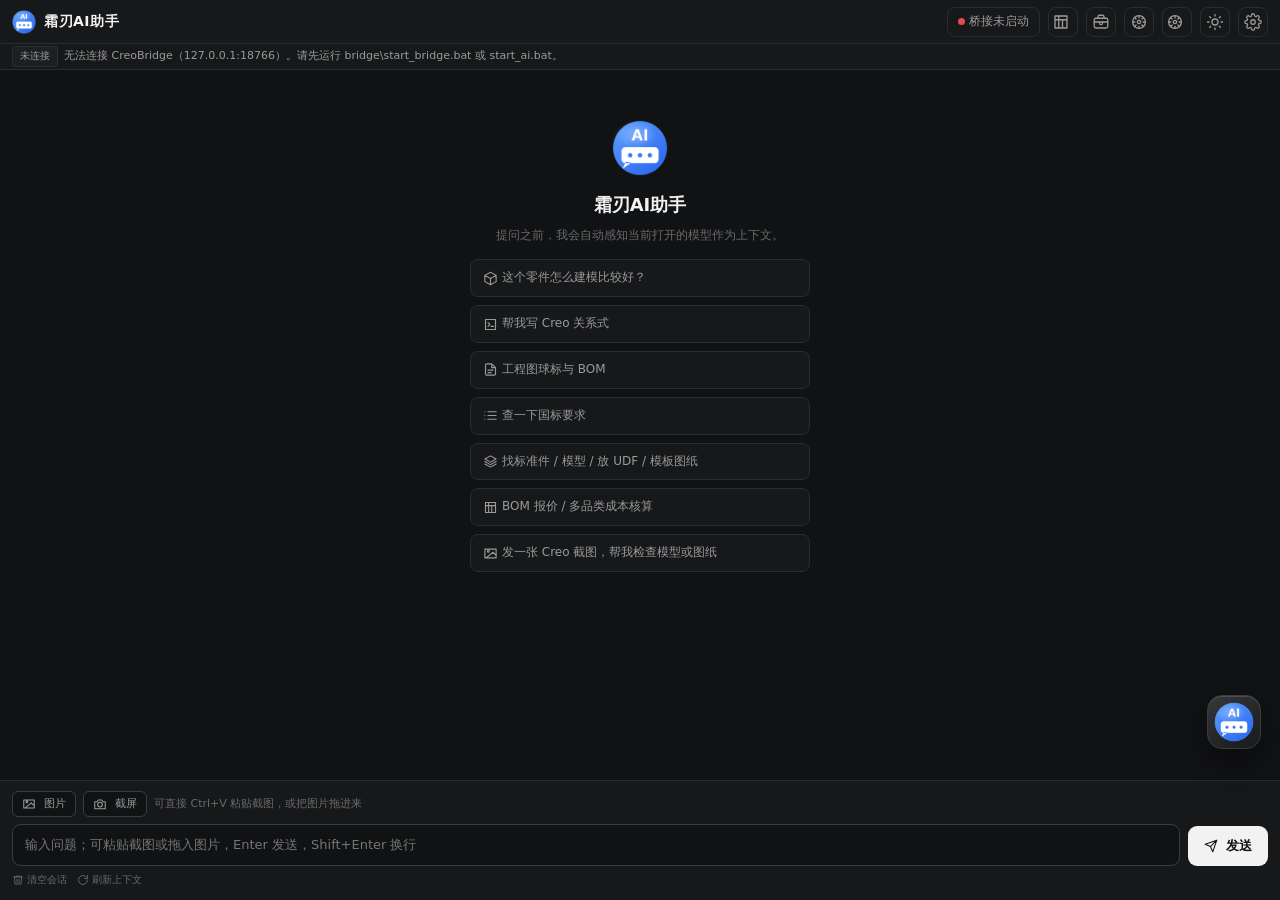
<file: app/index.html>
<!DOCTYPE html>
<html lang="zh-CN" data-theme="dark">
<head>
<meta charset="UTF-8">
<meta name="viewport" content="width=device-width, initial-scale=1.0">
<link rel="icon" type="image/png" href="favicon.png">
<title>霜刃AI助手</title>
<script type="text/creojs" src="../creojs/ai_pane.creojs"></script>
<style>
:root { --mono: Consolas, "Courier New", monospace; }
* { margin:0; padding:0; box-sizing:border-box; }
html,body { height:100%; overflow:hidden; }
body {
  font-family: "Segoe UI", "Microsoft YaHei", system-ui, sans-serif;
  font-size:13px; line-height:1.65;
  background:var(--bg); color:var(--text);
  transition: background .2s, color .2s;
}
.svg-sprite{position:absolute;width:0;height:0;overflow:hidden}
.ico{width:14px;height:14px;flex:none;fill:none;stroke:currentColor;stroke-width:1.8;
  stroke-linecap:round;stroke-linejoin:round;vertical-align:-2px}
button .ico{margin-right:4px}
.link .ico{width:12px;height:12px;margin-right:3px}
#topbar button,#tools button,#settings button,#inputzone button,
#welcome .hint,.link,.tooltab{display:inline-flex;align-items:center;gap:4px}
#welcome .hint .ico{width:15px;height:15px;color:var(--muted)}
#meta span{display:inline-flex;align-items:center;gap:3px}
#meta .ico{width:12px;height:12px}
details>summary{display:flex;align-items:center;gap:5px}
details>summary .ico{width:13px;height:13px}
.closex .ico{margin:0}
[data-theme="dark"] {
  --bg:#111214; --panel:#17181a; --panel2:#1d1f21;
  --text:#f2f2f2; --muted:#9a9a9a; --faint:#6a6a6a;
  --border:#2a2c2e; --border2:#3a3d40;
  --bubble-user:#f2f2f2; --bubble-user-text:#111214;
  --accent:#f2f2f2; --accent-text:#111214;
  --code-bg:#0b0c0d; --danger:#e5484d;
}
[data-theme="light"] {
  --bg:#ffffff; --panel:#fafafa; --panel2:#f2f2f2;
  --text:#16181a; --muted:#5c5c5c; --faint:#9a9a9a;
  --border:#e6e6e6; --border2:#cccccc;
  --bubble-user:#16181a; --bubble-user-text:#ffffff;
  --accent:#16181a; --accent-text:#ffffff;
  --code-bg:#f2f2f2; --danger:#d92d20;
}
#app { display:flex; flex-direction:column; height:100%; }

/* ---- 顶栏 ---- */
#topbar {
  display:flex; align-items:center; gap:8px; flex:none;
  height:44px; padding:0 12px;
  background:var(--panel); border-bottom:1px solid var(--border);
  position:relative; z-index:40;
}
#logo { display:flex; align-items:center; gap:8px; font-weight:600; font-size:14px; letter-spacing:.5px; white-space:nowrap; flex:none; }
#logo img { width:24px; height:24px; border-radius:6px; flex:none; display:block; }
#logo .sub { font-weight:400; font-size:11px; color:var(--faint); margin-left:2px; }
.spacer { flex:1; }
.iconbtn {
  width:30px; height:30px; flex:none; display:flex; align-items:center; justify-content:center;
  border:1px solid var(--border); border-radius:8px; background:transparent; color:var(--muted);
  font-size:15px; line-height:1; padding:0; cursor:pointer; user-select:none;
}
.iconbtn:hover { background:var(--panel2); color:var(--text); border-color:var(--border2); }
.iconbtn svg { width:18px; height:18px; display:block; }
.iconbtn.texticon { font-size:17px; font-weight:600; font-family:inherit; }

/* ---- 上下文条 ---- */
#ctxbar {
  display:flex; align-items:center; gap:6px; flex:none;
  height:26px; padding:0 12px; font-size:11px; color:var(--muted);
  background:var(--panel); border-bottom:1px solid var(--border);
  overflow:hidden; white-space:nowrap;
}
#ctxbar .tag {
  flex:none; padding:1px 7px; border-radius:3px; font-size:10px;
  background:var(--panel2); border:1px solid var(--border); color:var(--muted);
}
#ctxbar .file { overflow:hidden; text-overflow:ellipsis; }

/* ---- 消息区 ---- */
#chat { flex:1; overflow-y:auto; padding:14px 12px 8px; scroll-behavior:smooth; }
#chat::-webkit-scrollbar { width:8px; }
#chat::-webkit-scrollbar-thumb { background:var(--border2); border-radius:4px; }
.msg { margin-bottom:14px; max-width:92%; animation:fadein .18s ease; }
@keyframes fadein { from{opacity:0; transform:translateY(4px);} to{opacity:1; transform:none;} }
.msg .who { font-size:10px; color:var(--faint); margin-bottom:3px; letter-spacing:1px; }
.msg .body {
  padding:8px 12px; border-radius:10px; word-wrap:break-word; white-space:pre-wrap;
}
.msg.user { margin-left:auto; }
.msg.user .who { text-align:right; }
.msg.user .body { background:var(--bubble-user); color:var(--bubble-user-text); border-radius:10px 10px 2px 10px; }
.msg.ai .body { background:var(--panel); border:1px solid var(--border); border-radius:10px 10px 10px 2px; }
.msg .body code {
  font-family:var(--mono); font-size:12px; padding:1px 5px;
  background:var(--code-bg); border:1px solid var(--border); border-radius:4px;
}
.msg .body pre {
  margin:6px 0; padding:10px; overflow-x:auto;
  background:var(--code-bg); border:1px solid var(--border); border-radius:8px; white-space:pre;
}
.msg .body pre code { padding:0; border:none; background:none; }
.msg.error .body { border-color:var(--danger); color:var(--danger); }
.cursor { display:inline-block; width:7px; height:14px; vertical-align:-2px; background:var(--text); animation:blink .8s step-end infinite; }
@keyframes blink { 50%{opacity:0;} }

/* 欢迎页 */
#welcome { padding:36px 18px; text-align:center; color:var(--faint); }
#welcome .biglogo { width:56px; height:56px; margin:0 auto 14px; display:block; border-radius:14px; }
#welcome h2 { color:var(--text); font-size:18px; font-weight:600; margin-bottom:6px; }
#welcome p { font-size:12px; margin-bottom:14px; }
#welcome .hints { display:flex; flex-direction:column; gap:8px; max-width:340px; margin:0 auto; }
#welcome .hint {
  text-align:left; padding:8px 12px; font-size:12px; cursor:pointer;
  background:var(--panel); border:1px solid var(--border); border-radius:8px; color:var(--muted);
}
#welcome .hint:hover { border-color:var(--border2); color:var(--text); }

/* ---- 输入区 ---- */
#inputzone { flex:none; padding:10px 12px 12px; background:var(--panel); border-top:1px solid var(--border); }
#proxywarn {
  display:none; margin-bottom:8px; padding:6px 10px; font-size:11px;
  border:1px solid var(--danger); color:var(--danger); border-radius:6px;
  background:var(--bg);
}
#inputrow { display:flex; gap:8px; align-items:flex-end; }
#input {
  flex:1; resize:none; min-height:40px; max-height:120px;
  padding:9px 12px; font:inherit; color:var(--text);
  background:var(--bg); border:1px solid var(--border2); border-radius:9px; outline:none;
}
#input:focus { border-color:var(--text); }
#send {
  flex:none; height:40px; min-width:64px; padding:0 16px;
  border:none; border-radius:9px; font:inherit; font-weight:600; cursor:pointer;
  background:var(--accent); color:var(--accent-text);
}
#send:disabled { opacity:.4; cursor:default; }
#send.stop { background:var(--danger); color:#fff; }
#meta { display:flex; gap:10px; margin-top:6px; font-size:10px; color:var(--faint); }
#meta .spacer { flex:1; }
#meta span { cursor:pointer; }
#meta span:hover { color:var(--muted); }

/* ---- 设置抽屉 ---- */
#overlay { position:fixed; inset:0; background:rgba(0,0,0,.45); display:none; z-index:9; }
#settings {
  position:fixed; top:44px; right:-340px; width:320px; height:calc(100% - 44px); z-index:10;
  background:var(--panel); border-left:1px solid var(--border);
  padding:18px 16px; overflow-y:auto; transition:right .22s ease;
}
#settings.open { right:0; }
#overlay.open { display:block; }
#settings h3 { font-size:15.5px; margin-bottom:14px; display:flex; align-items:center; }
#settings h3 .spacer { flex:1; }
#settings label { display:block; font-size:11px; color:var(--muted); margin:12px 0 4px; }
#settings input, #settings select {
  width:100%; padding:8px 10px; font:inherit; font-size:12px;
  color:var(--text); background:var(--bg); border:1px solid var(--border2); border-radius:7px; outline:none;
}
#settings input:focus, #settings select:focus { border-color:var(--text); }
#settings .row { display:flex; gap:8px; margin-top:18px; }
#settings button {
  flex:1; padding:9px 0; border:none; border-radius:8px; font:inherit; font-weight:600; cursor:pointer;
}
#btnSave { background:var(--accent); color:var(--accent-text); }
#btnCloseSet { background:var(--panel2); color:var(--muted); }
#settings .tip { margin-top:14px; font-size:11px; color:var(--faint); line-height:1.6; }
#setstat { margin-top:8px; font-size:11px; color:var(--muted); min-height:16px; }
#settings .checkline { display:flex; align-items:center; gap:8px; font-size:12px; color:var(--text); margin:14px 0 4px; cursor:pointer; }
#settings input[type=checkbox] { width:auto; flex:none; }
#settings .sec { margin-top:18px; padding-top:12px; border-top:1px solid var(--border); font-size:12px; font-weight:600; color:var(--muted); letter-spacing:.5px; }
#visionBox.off { opacity:.45; pointer-events:none; }

/* ---- 图片附件 ---- */
#attachbar { display:flex; align-items:center; gap:7px; margin-bottom:7px; font-size:11px; color:var(--faint); }
#attachbar .attachbtn {
  flex:none; padding:3px 9px; font:inherit; font-size:11px; cursor:pointer;
  color:var(--muted); background:var(--bg); border:1px solid var(--border2); border-radius:6px;
}
#attachbar .attachbtn:hover { color:var(--text); border-color:var(--text); }
#attachbar .attachhint { overflow:hidden; text-overflow:ellipsis; white-space:nowrap; }
#attachbar .spacer { flex:1; }
#imgcount { flex:none; color:var(--muted); }
#previews { display:flex; gap:8px; flex-wrap:wrap; margin-bottom:8px; }
#previews:empty { display:none; }
#inputzone.dragover { outline:2px dashed var(--border2); outline-offset:-4px; }
.thumb { position:relative; width:62px; height:62px; flex:none; }
.thumb img { width:100%; height:100%; object-fit:cover; border-radius:6px; border:1px solid var(--border2); background:#fff; }
.thumb .rm {
  position:absolute; top:-6px; right:-6px; width:18px; height:18px; line-height:16px;
  padding:0; border:1px solid var(--border2); border-radius:50%; cursor:pointer;
  background:var(--panel); color:var(--muted); font-size:12px;
}
.thumb .rm:hover { color:var(--danger); border-color:var(--danger); }
.msg .body img.msgimg {
  display:block; max-width:100%; max-height:340px; margin:6px 0;
  border-radius:8px; border:1px solid var(--border2); background:#fff;
}
.msg.user .body img.msgimg { border-color:rgba(0,0,0,.15); }

/* ---- CreoBridge 状态 / 工具抽屉 ---- */
#bridgeBadge {
  flex:none; display:flex; align-items:center; gap:6px; height:30px; box-sizing:border-box;
  padding:0 10px; border:1px solid var(--border); border-radius:8px; font-size:11.5px;
  line-height:1; color:var(--muted); background:transparent; cursor:pointer;
  font-family:inherit; white-space:nowrap;
}
#bridgeBadge:hover { border-color:var(--border2); color:var(--text); background:var(--panel2); }
#bridgeBadge .dot, .toolstat .dot { width:7px; height:7px; border-radius:50%; background:var(--faint); flex:none; }
#bridgeBadge.on .dot, .toolstat.on .dot { background:#2fbf71; }
#bridgeBadge.warn .dot, .toolstat.warn .dot { background:#e5a50a; }
#bridgeBadge.off .dot, .toolstat.off .dot { background:var(--danger); }

@media (max-width:560px){
  #topbar { gap:6px; padding:0 8px; }
  #logo { font-size:13px; gap:6px; }
  #logo .sub { display:none; }
  #bridgeBadge { width:30px; padding:0; justify-content:center; }
  #bridgeBadge #bridgeText { display:none; }
  .iconbtn { width:30px; height:30px; }
}

#tools {
  position:fixed; top:44px; right:-400px; width:380px; height:calc(100% - 44px); z-index:10;
  background:var(--panel); border-left:1px solid var(--border);
  padding:18px 16px; overflow-y:auto; transition:right .22s ease;
}
#tools.open { right:0; }
#tools h3 { font-size:16px; margin-bottom:10px; display:flex; align-items:center; gap:8px; }
#tools .closex {
  margin-left:auto; width:26px; height:26px; padding:0; border:none; border-radius:6px;
  background:transparent; color:var(--muted); font-size:18px; cursor:pointer;
}
#tools .closex:hover { background:var(--panel2); color:var(--text); }
.toolstat {
  display:flex; align-items:center; gap:7px; padding:7px 9px; font-size:11px;
  border:1px solid var(--border); border-radius:7px; color:var(--muted); background:var(--bg);
}
.toolstat button {
  margin-left:auto; padding:2px 8px; font:inherit; font-size:10px; cursor:pointer;
  color:var(--muted); background:var(--panel); border:1px solid var(--border2); border-radius:5px;
}
.toolstat button:hover { color:var(--text); border-color:var(--text); }
#tools .sec {
  margin-top:16px; padding-top:12px; border-top:1px solid var(--border);
  font-size:12px; font-weight:600; color:var(--muted); letter-spacing:.5px;
}
.searchrow { display:flex; gap:6px; margin-top:8px; }
.searchrow input {
  flex:1; min-width:0; padding:7px 9px; font:inherit; font-size:12px;
  color:var(--text); background:var(--bg); border:1px solid var(--border2); border-radius:7px; outline:none;
}
.searchrow input:focus { border-color:var(--text); }
.searchrow button, .btnrow button, .libbtn {
  padding:7px 10px; font:inherit; font-size:11px; cursor:pointer;
  color:var(--text); background:var(--panel2); border:1px solid var(--border2); border-radius:7px;
}
.searchrow button:hover, .btnrow button:hover, .libbtn:hover { border-color:var(--text); }
.libbtn:disabled { opacity:.45; cursor:default; }
.chiprow { display:flex; align-items:center; flex-wrap:wrap; gap:5px 8px; margin-top:7px;
  font-size:10px; color:var(--faint); }
.chiprow #libHint,.chiprow #cmdHint{flex:1 1 130px;min-width:0;overflow:hidden;
  text-overflow:ellipsis;white-space:nowrap}
.chiprow select {
  padding:3px 6px; font:inherit; font-size:10px; color:var(--muted);
  background:var(--bg); border:1px solid var(--border2); border-radius:5px;
}
.chiprow .link { cursor:pointer; text-decoration:underline; }
.chiprow .link:hover { color:var(--text); }
#libHint { overflow:hidden; text-overflow:ellipsis; white-space:nowrap; }
#libList { margin-top:8px; max-height:300px; overflow-y:auto; }
.libitem {
  padding:7px 8px; margin-bottom:6px; background:var(--bg);
  border:1px solid var(--border); border-radius:7px;
}
.libitem .libname { font-size:12px; color:var(--text); word-break:break-all; }
.libitem .libmeta { font-size:10px; color:var(--faint); margin-top:2px; word-break:break-all; }
.libitem .libact { display:flex; align-items:center; gap:7px; margin-top:6px; }
.libitem .stat { font-size:10px; color:var(--muted); }
.libempty { padding:10px 4px; font-size:11px; color:var(--faint); }
.libempty.err, #drwOut .err { color:var(--danger); }
.btnrow { display:flex; flex-wrap:wrap; gap:6px; margin-top:8px; }
.btnrow button { flex:1 1 45%; min-width:0; }
#drwOut { margin-top:9px; font-size:11px; color:var(--muted); line-height:1.7; }
#drwOut a { color:var(--text); margin-right:12px; }
#drwOut button {
  margin-top:6px; padding:5px 9px; font:inherit; font-size:10px; cursor:pointer;
  color:var(--text); background:var(--panel2); border:1px solid var(--border2); border-radius:6px;
}
.framegrid { display:grid; grid-template-columns:1fr 1fr; gap:7px 8px; margin-top:8px; }
.framegrid label { display:flex; flex-direction:column; gap:3px; font-size:10px; color:var(--faint); }
.framegrid label.wide { grid-column:1 / -1; }
.trlist {
  max-height:210px; overflow:auto; border:1px solid var(--border2); border-radius:6px;
  padding:5px 7px; background:var(--bg); margin-top:6px;
}
.tritem {
  display:flex; align-items:flex-start; gap:5px; font-size:10.5px; line-height:1.45;
  padding:2px 0; color:var(--muted); cursor:pointer;
}
.tritem input { width:auto; margin:2px 0 0; flex:none; }
.trtext {
  width:100%; box-sizing:border-box; margin-top:6px; padding:7px 8px;
  font:12px/1.55 "Microsoft YaHei","PingFang SC",system-ui,sans-serif;
  color:var(--text); background:var(--bg); border:1px solid var(--border2);
  border-radius:6px; resize:vertical; outline:none;
}
.trtext:focus { border-color:var(--text); }
.framegrid input, .framegrid select {
  width:100%; box-sizing:border-box; padding:6px 8px; font:inherit; font-size:12px;
  color:var(--text); background:var(--bg); border:1px solid var(--border2); border-radius:6px; outline:none;
}
.framegrid input:focus, .framegrid select:focus { border-color:var(--text); }
.frameflags { display:flex; flex-wrap:wrap; align-items:center; gap:7px 12px; margin-top:8px; font-size:10px; color:var(--muted); }
.frameflags label { display:flex; align-items:center; gap:4px; }
.frameflags input[type=checkbox] { width:auto; margin:0; }
.frameflags input[type=number] {
  width:52px; padding:4px 6px; font:inherit; font-size:11px; color:var(--text);
  background:var(--bg); border:1px solid var(--border2); border-radius:5px; outline:none;
}
.framehint {
  margin-top:8px; padding:8px 9px; background:var(--panel2); border:1px solid var(--border2);
  border-radius:6px; font-size:10px; line-height:1.65; color:var(--faint);
}
.framehint b { color:var(--muted); font-weight:600; }
.tabhelp {
  margin:0 0 11px; padding:8px 10px; background:var(--panel2);
  border:1px solid var(--border); border-radius:7px;
  font-size:10px; line-height:1.6; color:var(--faint);
}
.tabhelp b { display:block; margin-bottom:3px; color:var(--muted); font-weight:600; }
.tabhelp ul { margin:0 0 0 15px; padding:0; }
.tabhelp li { margin:1px 0; }
.libpathbox {
  margin-top:12px; padding-top:6px; border-top:1px dashed var(--border);
}
.libpathbox > summary, .tabhelp > summary {
  cursor:pointer; font-size:11px; font-weight:600; color:var(--muted);
  letter-spacing:.2px; list-style:none; outline:none; padding:5px 0;
}
.libpathbox > summary::-webkit-details-marker,
.tabhelp > summary::-webkit-details-marker { display:none; }
.libpathbox > summary::before, .tabhelp > summary::before {
  content:"▸ "; color:var(--faint);
}
.libpathbox[open] > summary::before, .tabhelp[open] > summary::before {
  content:"▾ ";
}
.libpathbox > summary:hover, .tabhelp > summary:hover { color:var(--text); }
.libpaths { display:flex; flex-direction:column; gap:7px; margin-bottom:10px; }
.libpathrow {
  display:grid; grid-template-columns:58px 1fr auto auto; gap:6px; align-items:center;
  font-size:10px; color:var(--faint);
}
.libpathrow > span { color:var(--muted); }
.libpathrow input {
  min-width:0; height:28px; padding:4px 7px; font:inherit; font-size:10.5px;
  color:var(--text); background:var(--bg); border:1px solid var(--border2);
  border-radius:6px; outline:none;
}
.libpathrow input:focus { border-color:var(--text); }
.libpathrow button {
  height:28px; padding:0 8px; font:inherit; font-size:10px; cursor:pointer;
  color:var(--muted); background:var(--panel2); border:1px solid var(--border2);
  border-radius:6px;
}
.libpathrow button:hover { color:var(--text); border-color:var(--muted); }
.ckdetails {
  margin-top:10px; border-top:1px dashed var(--border); padding-top:8px;
}
.ckdetails > summary {
  cursor:pointer; font-size:11.5px; font-weight:600; color:var(--muted);
  letter-spacing:.3px; list-style:none; outline:none;
}
.ckdetails > summary::-webkit-details-marker { display:none; }
.ckdetails > summary::before { content:"▸ "; color:var(--faint); }
.ckdetails[open] > summary::before { content:"▾ "; }
.ckdetails > summary:hover { color:var(--text); }
.ckresult {
  margin-top:8px; padding:9px 10px; background:var(--panel2); border:1px solid var(--border2);
  border-radius:6px; font-size:11px; line-height:1.7; color:var(--muted);
}
.ckresult b { color:var(--text); }
.ckresult .ok { color:#2fbf71; font-weight:600; }
.ckresult .bad { color:var(--danger); font-weight:600; }
#frOut { margin-top:9px; font-size:11px; color:var(--muted); line-height:1.7; }
#frOut .err { color:var(--danger); }
#frOut button {
  margin-top:6px; margin-right:6px; padding:5px 9px; font:inherit; font-size:10px; cursor:pointer;
  color:var(--text); background:var(--panel2); border:1px solid var(--border2); border-radius:6px;
}
#tools h3 { display:flex; align-items:center; gap:8px; }
#tools h3 .tool-logo { width:24px; height:24px; border-radius:6px; display:block; flex:none; }
.tooltabs { display:flex; gap:6px; margin:10px 0 12px; }
.tooltab {
  flex:1; height:32px; border:1px solid var(--border); border-radius:8px;
  background:transparent; color:var(--muted); font:inherit; font-size:12px; cursor:pointer;
}
.tooltab:hover { border-color:var(--border2); color:var(--text); }
.tooltab.active { background:var(--panel2); color:var(--text); border-color:var(--border2); font-weight:600; }
.toolpane[hidden] { display:none; }
.cmditem .cmdid { font-size:10px; color:var(--faint); font-family:Consolas,monospace; word-break:break-all; }
.cmditem .cmdhelp { font-size:10px; color:var(--muted); line-height:1.55; margin-top:3px; }
.cmditem .badge { display:inline-block; margin-left:6px; padding:0 5px; border:1px solid var(--border2); border-radius:4px; font-size:9px; color:var(--muted); vertical-align:1px; }
.cmditem .badge.ok { color:#2fbf71; border-color:#2fbf7155; }
.stepitem { display:flex; align-items:center; gap:6px; padding:4px 0; border-bottom:1px dashed var(--border); font-size:11px; }
.stepitem .idx { width:16px; color:var(--faint); flex:none; }
.stepitem .name { flex:1; overflow:hidden; text-overflow:ellipsis; white-space:nowrap; }
.stepitem .rm { border:0; background:none; color:var(--faint); cursor:pointer; font-size:14px; padding:0 3px; }
.stepitem .rm:hover { color:var(--danger); }
#cmdSteps .btnrow { margin-top:6px; }
#cmdSteps .stepmsg { font-size:10px; color:var(--muted); margin-top:5px; line-height:1.5; }

/* ===== 霜刃轮盘 ===== */
[data-theme="dark"] {
  --wheel-fill:rgba(255,255,255,.045);
  --wheel-fill-hot:rgba(255,255,255,.15);
  --wheel-fill-on:rgba(255,255,255,.22);
  --wheel-stroke:rgba(255,255,255,.13);
  --wheel-stroke-hot:rgba(255,255,255,.5);
  --wheel-center:#191b1e;
  --wheel-center2:#23262a;
  --wheel-glow:rgba(255,255,255,.22);
  --wheel-shadow:rgba(0,0,0,.62);
}
[data-theme="light"] {
  --wheel-fill:rgba(0,0,0,.035);
  --wheel-fill-hot:rgba(0,0,0,.11);
  --wheel-fill-on:rgba(0,0,0,.17);
  --wheel-stroke:rgba(0,0,0,.12);
  --wheel-stroke-hot:rgba(0,0,0,.5);
  --wheel-center:#fff;
  --wheel-center2:#f0f0f0;
  --wheel-glow:rgba(0,0,0,.18);
  --wheel-shadow:rgba(0,0,0,.3);
}
#wheelLayer { position:fixed; inset:0; z-index:80; display:none; }
#wheelLayer.open, #wheelLayer.closing { display:block; }
#wheelLayer.closing { pointer-events:none; }
.wheel-backdrop {
  position:absolute; inset:0; background:rgba(0,0,0,.48);
  -webkit-backdrop-filter:blur(3px); backdrop-filter:blur(3px);
  opacity:0; transition:opacity .18s ease;
}
#wheelLayer.open .wheel-backdrop { opacity:1; }
#wheelLayer.closing .wheel-backdrop { opacity:0; }
.wheel-stage {
  position:absolute; width:520px; height:520px;
  transform:translate(-50%,-50%) scale(.9); opacity:0;
  transition:transform .2s cubic-bezier(.2,.8,.2,1), opacity .16s ease;
  will-change:transform,opacity;
}
#wheelLayer.open .wheel-stage { transform:translate(-50%,-50%) scale(1); opacity:1; }
#wheelLayer.closing .wheel-stage { transform:translate(-50%,-50%) scale(.52); opacity:0; transition-duration:.16s; }
.wheel-svg { position:absolute; inset:0; width:100%; height:100%; overflow:visible; }
.wheel-sector {
  fill:var(--wheel-fill); stroke:var(--wheel-stroke); stroke-width:1.4;
  cursor:pointer; transition:fill .14s ease, stroke .14s ease;
  stroke-linejoin:round;
}
.wheel-sector.hot, .wheel-sector.focus { fill:var(--wheel-fill-hot); stroke:var(--wheel-stroke-hot); }
.wheel-sector.on { fill:var(--wheel-fill-on); stroke:var(--wheel-stroke-hot); }
.wheel-rim { fill:none; stroke:var(--wheel-stroke); stroke-width:1; }
.wheel-rim.inner { stroke-dasharray:2 6; opacity:.7; }
.wheel-tick { fill:var(--wheel-stroke); }
.wheel-node {
  position:absolute; width:clamp(72px, 19.4%, 106px); min-height:56px; padding:7px 6px 6px;
  border:1px solid transparent; border-radius:14px; background:transparent;
  color:var(--text); font:inherit; cursor:pointer; user-select:none;
  display:flex; flex-direction:column; align-items:center; justify-content:center; gap:4px;
  transform:translate(-50%,-50%); transition:background .14s ease,border-color .14s ease,transform .14s ease;
  z-index:2;
}
.wheel-node .wn-ico {
  width:30px; height:30px; border-radius:10px; display:flex; align-items:center; justify-content:center;
  color:var(--muted); background:var(--panel2); border:1px solid var(--border);
  transition:color .14s ease,border-color .14s ease,background .14s ease;
}
.wheel-node .wn-ico .ico { width:18px; height:18px; margin:0; }
.wheel-node .wn-label {
  font-size:11.5px; line-height:1.24; font-weight:650; letter-spacing:.15px;
  text-align:center; white-space:normal; word-break:keep-all;
}
.wheel-node.hot, .wheel-node.focus {
  background:transparent; border-color:transparent;
  transform:translate(-50%,-50%) scale(1.035);
}
.wheel-node.hot .wn-ico, .wheel-node.focus .wn-ico {
  color:var(--text); border-color:var(--wheel-stroke-hot); background:var(--wheel-center2);
  box-shadow:0 5px 16px rgba(0,0,0,.18);
}
.wheel-center {
  position:absolute; left:50%; top:50%; width:30%; height:30%;
  transform:translate(-50%,-50%); border-radius:50%;
  border:1px solid var(--wheel-stroke-hot);
  background:radial-gradient(circle at 35% 28%, var(--wheel-center2), var(--wheel-center) 70%);
  box-shadow:0 18px 46px var(--wheel-shadow), 0 0 0 7px rgba(127,127,127,.055), inset 0 1px 0 rgba(255,255,255,.08);
  color:var(--text); font:inherit; cursor:pointer; z-index:4;
  display:flex; flex-direction:column; align-items:center; justify-content:center; gap:2px;
  transition:transform .15s ease, box-shadow .15s ease, border-color .15s ease;
}
.wheel-center:hover { transform:translate(-50%,-50%) scale(1.035); border-color:var(--text); box-shadow:0 20px 54px var(--wheel-shadow), 0 0 0 9px var(--wheel-fill-hot); }
.wheel-center img { width:44%; max-width:76px; aspect-ratio:1/1; object-fit:contain; display:block; border-radius:50%; pointer-events:none; }
.wheel-center .wc-name { font-size:11px; font-weight:700; letter-spacing:.6px; pointer-events:none; }
.wheel-center .wc-sub { font-size:8.5px; color:var(--faint); letter-spacing:.5px; pointer-events:none; }
.wheel-hint {
  position:fixed; left:50%; bottom:14px; transform:translateX(-50%);
  max-width:calc(100vw - 24px); padding:6px 13px; border-radius:999px;
  background:rgba(0,0,0,.5); color:#d8d8d8; border:1px solid rgba(255,255,255,.12);
  font-size:10.5px; line-height:1.35; white-space:nowrap; overflow:hidden; text-overflow:ellipsis;
  pointer-events:none; z-index:82;
}
body.wheel-open { overflow:hidden; }

/* ===== 独立悬浮外壳：透明页面 + 纯白底板，无黑色外圈 ===== */
html.orb-shell-html,
html.orb-shell-html body,
body.orb-shell { background:transparent !important; }
/* 悬浮外壳始终使用浅色面板，避免主题为深色时对话框出现黑色/磨砂外框。 */
body.orb-shell {
  --bg:#ffffff; --panel:#ffffff; --panel2:#f4f6f9;
  --text:#111827; --muted:#475569; --faint:#64748b;
  --border:#e5e7eb; --border2:#cbd5e1;
  --bubble-user:#111827; --bubble-user-text:#ffffff;
  --accent:#16181a; --accent-text:#ffffff;
  --code-bg:#f1f5f9; --danger:#d92d20;
}
body.orb-shell .wheel-backdrop,
body.orb-shell .dd-backdrop { background:transparent !important; -webkit-backdrop-filter:none !important; backdrop-filter:none !important; }
body.orb-shell #topbar,
body.orb-shell #ctxbar,
body.orb-shell #chat,
body.orb-shell #inputzone,
body.orb-shell #settings,
body.orb-shell #tools { display:none !important; }
/* 方形收起态：图标卡片铺满窗口，不再留黑色外圈。 */
body.orb-shell #aiOrb { z-index:100; width:96px; height:96px; }
body.orb-shell #aiOrb.round { width:96px; height:96px; }
body.orb-shell #aiOrb .orb-square {
  padding:7px; border-radius:24px;
  background:#ffffff;
  border:1px solid rgba(15,23,42,.10);
  box-shadow:inset 0 1px 0 #ffffff;
}
body.orb-shell #aiOrb .orb-square:hover {
  border-color:rgba(37,99,235,.55); transform:none;
  box-shadow:0 0 0 3px rgba(37,99,235,.10), inset 0 1px 0 #ffffff;
}
body.orb-shell .wheel-hint { display:none; }
/* 轮盘：不透明白色圆盘 + 浅灰扇区 + 深色文字。 */
body.orb-shell .wheel-stage::before {
  content:""; position:absolute; inset:0; border-radius:50%; pointer-events:none;
  background:#ffffff;
  border:1px solid rgba(15,23,42,.12);
  box-shadow:inset 0 1px 0 #ffffff, 0 10px 28px rgba(15,23,42,.12);
}
body.orb-shell .wheel-sector { fill:#f8fafc; stroke:rgba(15,23,42,.14); }
body.orb-shell .wheel-sector.hot, body.orb-shell .wheel-sector.focus {
  fill:#e8f1fd; stroke:rgba(37,99,235,.68);
}
body.orb-shell .wheel-rim { stroke:rgba(15,23,42,.14); }
body.orb-shell .wheel-tick { fill:rgba(15,23,42,.20); }
body.orb-shell .wheel-node .wn-label {
  color:#0f172a; text-shadow:none;
}
body.orb-shell .wheel-node .wn-ico {
  color:#1e293b; border-color:rgba(15,23,42,.12); background:#ffffff;
}
body.orb-shell .wheel-node.hot .wn-ico, body.orb-shell .wheel-node.focus .wn-ico {
  color:#0f172a; border-color:rgba(37,99,235,.48); background:#ffffff;
  box-shadow:0 3px 9px rgba(15,23,42,.12);
}
body.orb-shell .wheel-center {
  background:radial-gradient(circle at 35% 28%, #ffffff, #f1f5f9 72%);
  border-color:rgba(15,23,42,.14); color:#0f172a;
  box-shadow:0 10px 26px rgba(15,23,42,.16), 0 0 0 7px rgba(15,23,42,.035), inset 0 1px 0 #ffffff;
}
body.orb-shell .wheel-center:hover {
  border-color:rgba(37,99,235,.62); color:#0f172a;
}
body.orb-shell .wheel-center .wc-sub { color:#475569; }
body.orb-shell .wheel-node {
  width:64px; min-height:44px; padding:4px 3px; gap:2px; border-radius:10px;
}
/* 仅图标与文字放大 1.2 倍，轮盘尺寸/扇区/中心保持不变。 */
body.orb-shell .wheel-node .wn-ico { width:24px; height:24px; border-radius:8.4px; }
body.orb-shell .wheel-node .wn-ico .ico { width:14.4px; height:14.4px; }
body.orb-shell .wheel-node .wn-label { font-size:10.56px; line-height:1.15; letter-spacing:0; }
body.orb-shell .wheel-center .wc-name { font-size:8.5px; }
body.orb-shell .wheel-center .wc-sub { font-size:6.5px; letter-spacing:0; }
body.orb-shell .wheel-center img { width:40%; max-width:62px; }
body.orb-shell .dd-panel {
  width:min(438px, calc(100vw - 32px));
  background:#ffffff; border-color:rgba(15,23,42,.12);
  box-shadow:0 10px 30px rgba(15,23,42,.14);
}
body.orb-shell #aiOrb { cursor:grab; }
body.orb-shell #aiOrb.dragging { cursor:grabbing; }
.orb-close {
  position:fixed; top:14%; right:14%; width:22px; height:22px; z-index:120;
  border:1px solid rgba(15,23,42,.18); border-radius:50%;
  background:rgba(255,255,255,.62); color:#334155; font:15px/1 "Segoe UI",sans-serif;
  display:none; align-items:center; justify-content:center; padding:0; cursor:pointer;
  opacity:0; pointer-events:none; transition:opacity .15s ease, background .15s ease;
}
.orb-close:hover { background:rgba(255,255,255,.9); color:#0f172a; }
body.orb-shell .orb-close { display:flex; }
body.orb-shell #aiOrb:hover ~ .orb-close,
body.orb-shell.wheel-open .orb-close { opacity:1; pointer-events:auto; }

/* ===== 可拖拽悬浮入口 ===== */
#aiOrb {
  position:fixed; left:0; top:0; width:54px; height:54px; z-index:86;
  transform:translate(-50%,-50%); touch-action:none; user-select:none;
  transition:width .18s cubic-bezier(.2,.8,.2,1), height .18s cubic-bezier(.2,.8,.2,1);
}
#aiOrb.round { width:88px; height:88px; }
#aiOrb.hidden { display:none; }
#aiOrb .orb-square, #aiOrb .orb-round {
  position:absolute; inset:0; width:100%; height:100%; padding:0; border:0;
  background:transparent; cursor:pointer; outline:none;
  transition:opacity .16s ease, transform .18s cubic-bezier(.2,.8,.2,1);
}
#aiOrb .orb-square {
  padding:6px; border-radius:15px;
  background:linear-gradient(145deg, rgba(255,255,255,.16), rgba(255,255,255,.03));
  border:1px solid var(--border2);
  box-shadow:0 12px 28px rgba(0,0,0,.42), inset 0 1px 0 rgba(255,255,255,.14);
}
#aiOrb .orb-square img { width:100%; height:100%; display:block; object-fit:contain; border-radius:50%; }
#aiOrb .orb-round img {
  width:100%; height:100%; display:block; object-fit:contain; border-radius:50%;
  filter:drop-shadow(0 12px 26px rgba(0,0,0,.48));
}
#aiOrb .orb-round { opacity:0; transform:scale(.62); pointer-events:none; }
#aiOrb.round .orb-square { opacity:0; transform:scale(.7); pointer-events:none; }
#aiOrb.round .orb-round { opacity:1; transform:scale(1); pointer-events:auto; }
#aiOrb .orb-square:hover { border-color:var(--text); transform:translateY(-1px); }
#aiOrb .orb-round:hover img { filter:drop-shadow(0 16px 34px rgba(0,0,0,.55)) brightness(1.04); }
#aiOrb .orb-halo {
  position:absolute; inset:-7px; border-radius:50%; pointer-events:none;
  border:1px solid var(--wheel-stroke); opacity:0; transform:scale(.92);
  transition:opacity .2s ease, transform .2s ease;
}
#aiOrb.round .orb-halo { opacity:.75; transform:scale(1); animation:orbHalo 2.8s ease-in-out infinite; }
@keyframes orbHalo { 0%,100%{box-shadow:0 0 0 0 rgba(127,127,127,.16);} 50%{box-shadow:0 0 0 7px rgba(127,127,127,0);} }
#aiOrb.dragging { cursor:grabbing; }
#aiOrb.dragging .orb-square, #aiOrb.dragging .orb-round { cursor:grabbing; }
#aiOrb .orb-square:focus-visible, #aiOrb .orb-round:focus-visible { outline:2px solid var(--text); outline-offset:4px; }

/* ===== 领域弹窗 ===== */
#domainDialog { position:fixed; inset:0; z-index:90; display:none; }
#domainDialog.open { display:block; }
.dd-backdrop { position:absolute; inset:0; background:rgba(0,0,0,.34); }
.dd-panel {
  position:absolute; left:50%; top:50%; transform:translate(-50%,-50%);
  width:min(438px, calc(100vw - 20px)); max-height:min(780px, calc(100vh - 26px));
  background:var(--panel); border:1px solid var(--border2); border-radius:16px;
  box-shadow:0 30px 80px rgba(0,0,0,.55); display:flex; flex-direction:column; overflow:hidden;
  animation:ddin .18s cubic-bezier(.2,.8,.2,1);
}
@keyframes ddin { from{opacity:0; transform:translate(-50%,-46%) scale(.97);} to{opacity:1; transform:translate(-50%,-50%) scale(1);} }
.dd-head { display:flex; align-items:center; gap:9px; padding:12px 13px 10px; border-bottom:1px solid var(--border); flex:none; }
.dd-logo {
  width:42px; height:42px; flex:none; padding:0; border-radius:50%;
  border:1px solid var(--border2); background:var(--panel2); cursor:pointer;
  display:flex; align-items:center; justify-content:center; overflow:hidden;
}
.dd-logo img { width:100%; height:100%; object-fit:contain; display:block; }
.dd-logo:hover { border-color:var(--text); }
.dd-heading { min-width:0; flex:1; }
.dd-kicker { font-size:9px; letter-spacing:1.6px; color:var(--faint); text-transform:uppercase; line-height:1.3; }
.dd-heading h2 { font-size:16px; line-height:1.3; margin:1px 0 1px; font-weight:700; }
.dd-heading p { font-size:10.5px; color:var(--faint); line-height:1.35; overflow:hidden; text-overflow:ellipsis; white-space:nowrap; }
.dd-x {
  width:28px; height:28px; flex:none; border-radius:8px; border:1px solid transparent;
  background:transparent; color:var(--muted); cursor:pointer; font-size:18px; line-height:1;
  display:flex; align-items:center; justify-content:center;
}
.dd-x:hover { background:var(--panel2); border-color:var(--border); color:var(--text); }
.dd-body { padding:12px 13px 14px; overflow-y:auto; min-height:0; }
.dd-body::-webkit-scrollbar { width:7px; }
.dd-body::-webkit-scrollbar-thumb { background:var(--border2); border-radius:4px; }
.dd-actionbar {
  display:flex; align-items:center; flex-wrap:wrap; gap:6px; flex:none;
  padding:9px 13px; border-top:1px solid var(--border); background:var(--panel);
}
.dd-actionbar[hidden] { display:none; }
.dd-actionbar .spacer { flex:1; }
.dd-actionbar .dd-btn { height:30px; font-size:11px; }
.dd-sec { margin:13px 0 7px; font-size:10px; font-weight:700; letter-spacing:1px; color:var(--faint); text-transform:uppercase; }
.dd-sec:first-child { margin-top:0; }
.dd-grid { display:grid; grid-template-columns:repeat(2,minmax(0,1fr)); gap:7px; }
.dd-act {
  display:flex; flex-direction:column; align-items:flex-start; gap:2px; min-width:0;
  padding:8px 9px; border:1px solid var(--border); border-radius:9px;
  background:var(--bg); color:var(--text); font:inherit; cursor:pointer; text-align:left;
}
.dd-act:hover { border-color:var(--border2); background:var(--panel2); }
.dd-act .dd-act-title { display:flex; align-items:center; gap:5px; font-size:11.5px; font-weight:600; line-height:1.35; }
.dd-act .dd-act-title .ico { width:14px; height:14px; margin:0; color:var(--muted); }
.dd-act .dd-act-sub { font-size:9.5px; color:var(--faint); line-height:1.4; }
.dd-act.primary { background:var(--accent); color:var(--accent-text); border-color:var(--accent); }
.dd-act.primary .ico, .dd-act.primary .dd-act-sub { color:inherit; opacity:.75; }
.dd-act.danger { color:var(--danger); }
.dd-actions { display:flex; flex-wrap:wrap; gap:7px; margin-top:11px; }
.dd-btn {
  height:32px; padding:0 12px; border-radius:8px; border:1px solid var(--border2);
  background:var(--panel2); color:var(--text); font:inherit; font-size:11.5px; cursor:pointer;
  display:inline-flex; align-items:center; gap:5px;
}
.dd-btn:hover { border-color:var(--text); }
.dd-btn.primary { background:var(--accent); color:var(--accent-text); border-color:var(--accent); }
.dd-btn.ghost { background:transparent; }
.dd-form { display:grid; grid-template-columns:repeat(2,minmax(0,1fr)); gap:7px 8px; }
.dd-form label { display:flex; flex-direction:column; gap:3px; font-size:9.5px; color:var(--faint); min-width:0; }
.dd-form label.wide { grid-column:1/-1; }
.dd-form input, .dd-form select, .dd-form textarea {
  width:100%; box-sizing:border-box; padding:7px 8px; font:inherit; font-size:12px;
  color:var(--text); background:var(--bg); border:1px solid var(--border2); border-radius:7px; outline:none;
}
.dd-form input:focus, .dd-form select:focus, .dd-form textarea:focus { border-color:var(--text); }
.dd-form textarea { resize:vertical; min-height:64px; line-height:1.5; }
.dd-note { padding:8px 9px; border:1px solid var(--border); border-radius:8px; background:var(--bg); font-size:10px; line-height:1.55; color:var(--faint); }
.dd-note b { color:var(--muted); font-weight:600; }
.dd-note code { font-family:var(--mono); font-size:9.5px; padding:0 3px; background:var(--code-bg); border-radius:3px; }
.dd-chips { display:flex; flex-wrap:wrap; gap:5px; }
.dd-chip {
  padding:4px 8px; border:1px solid var(--border); border-radius:999px;
  background:var(--bg); color:var(--muted); font:inherit; font-size:10px; cursor:pointer;
}
.dd-chip:hover { color:var(--text); border-color:var(--border2); }
.tpl-grid { display:grid; grid-template-columns:repeat(2,minmax(0,1fr)); gap:7px; }
.tpl-card {
  padding:9px 9px 8px; border:1px solid var(--border); border-radius:9px; background:var(--bg);
  color:var(--text); font:inherit; cursor:pointer; text-align:left; display:flex; flex-direction:column; gap:2px;
}
.tpl-card:hover { border-color:var(--border2); background:var(--panel2); }
.tpl-card .tpl-name { display:flex; align-items:center; gap:5px; font-size:11.5px; font-weight:700; }
.tpl-card .tpl-name .ico { width:14px; height:14px; color:var(--muted); }
.tpl-card .tpl-desc { font-size:9.5px; color:var(--faint); line-height:1.4; }
.tpl-card .tpl-file { font-size:8.5px; color:var(--faint); font-family:var(--mono); margin-top:1px; }
.dd-result {
  margin-top:10px; padding:9px 10px; border:1px solid var(--border); border-radius:8px;
  background:var(--bg); color:var(--muted); font-size:10.5px; line-height:1.6;
  white-space:pre-wrap; word-break:break-word; max-height:210px; overflow:auto;
}
.dd-result.ok { border-color:rgba(47,191,113,.42); color:#2fbf71; }
.dd-result.err { border-color:rgba(229,72,77,.45); color:var(--danger); }
.dd-result[hidden] { display:none; }

/* ===== 标准件 · IFX 风格紧固件定义 ===== */
.ifx-tabs { display:flex; gap:4px; margin-bottom:8px; }
.ifx-tab {
  flex:1; height:27px; border:1px solid var(--border); border-radius:7px;
  background:var(--bg); color:var(--muted); font:inherit; font-size:10.5px; cursor:pointer;
}
.ifx-tab:hover { color:var(--text); border-color:var(--border2); }
.ifx-tab.on { background:var(--accent); color:var(--accent-text); border-color:var(--accent); font-weight:700; }
.ifx-card { padding:8px 9px 7px; border:1px solid var(--border); border-radius:10px; background:var(--bg); }
.ifx-row { display:flex; align-items:center; gap:6px; min-width:0; margin:5px 0; }
.ifx-row:first-child { margin-top:0; }
.ifx-row:last-child { margin-bottom:0; }
.ifx-label { width:58px; flex:none; text-align:right; font-size:9.5px; color:var(--faint); line-height:1.3; }
.ifx-row select, .ifx-row input[type="number"] {
  height:27px; min-width:0; padding:0 6px; font:inherit; font-size:10.5px;
  color:var(--text); background:var(--panel); border:1px solid var(--border2); border-radius:6px; outline:none;
}
.ifx-row select:focus, .ifx-row input[type="number"]:focus { border-color:var(--text); }
.ifx-row select:disabled, .ifx-row input:disabled { opacity:.55; }
.ifx-catcode { width:64px; flex:none; }
.ifx-catname { flex:1; }
.ifx-standard { flex:1; min-width:0; }
.ifx-place { flex:1; min-width:0; }
.ifx-ifxbtn { height:27px; flex:none; padding:0 8px; font-size:10px; border-radius:6px; }
.ifx-kind { flex:1; min-width:0; display:flex; align-items:center; gap:5px; overflow:hidden; }
.ifx-kind .k { font-size:10px; color:var(--muted); white-space:nowrap; overflow:hidden; text-overflow:ellipsis; }
.ifx-meta { font-size:9px; color:var(--faint); white-space:nowrap; font-family:var(--mono); }
.ifx-sep { height:1px; background:var(--border); margin:7px -1px; }
.ifx-size { display:flex; align-items:center; gap:5px; flex:1; min-width:0; }
.ifx-size .ifx-dia { width:82px; flex:none; }
.ifx-size .ifx-len { flex:1; min-width:64px; }
.ifx-times { font-size:10px; color:var(--faint); flex:none; }
.ifx-unit { font-size:9px; color:var(--faint); flex:none; }
.ifx-washer { flex:1; min-width:0; }
.ifx-chk { width:14px; height:14px; flex:none; accent-color:var(--accent); margin:0; }
.ifx-washer-row .ifx-label { color:var(--muted); }
.ifx-preview-head {
  display:flex; align-items:center; gap:6px; margin:10px 0 5px;
  font-size:10px; font-weight:700; letter-spacing:.6px; color:var(--muted);
}
.ifx-preview-head::before { content:""; width:9px; height:9px; border:1px solid var(--muted); border-radius:2px; }
.ifx-preview {
  height:158px; border:1px solid var(--border); border-radius:9px; background:var(--bg);
  display:flex; align-items:center; justify-content:center; overflow:hidden;
}
.ifx-preview svg { width:100%; height:100%; display:block; }
.ifx-quick { display:flex; flex-wrap:wrap; gap:4px; margin-top:7px; }
.ifx-quick .dd-chip { font-size:9.5px; padding:3px 7px; }
.ifx-summary { margin-top:7px; font-size:9.5px; line-height:1.5; color:var(--faint); }
.ifx-summary b { color:var(--muted); font-weight:600; }
.ifx-actions { display:flex; align-items:center; flex-wrap:wrap; gap:6px; margin-top:9px; }
.ifx-actions .spacer { flex:1; }
.ifx-actions .dd-btn { height:30px; font-size:11px; }
.ifx-note { margin-top:8px; font-size:9.5px; line-height:1.55; color:var(--faint); }
.ifx-note b { color:var(--muted); }
.ifx-screw { fill:#f2c94c; stroke:#b88916; stroke-width:1.1; }
.ifx-screw2 { fill:#e6b93a; stroke:#b88916; stroke-width:1.1; }
.ifx-washer { fill:#f2c94c; stroke:#b88916; stroke-width:1; }
.ifx-plate { fill:var(--panel2); stroke:var(--border2); stroke-width:1; }
.ifx-hole { fill:var(--bg); stroke:var(--border2); stroke-width:1; }
.ifx-dim { stroke:var(--faint); stroke-width:.9; fill:none; }
.ifx-dimtext { fill:var(--muted); font:9px var(--mono); }
.ifx-dimtext.small { font-size:8px; fill:var(--faint); }
.ifx-preview-title { fill:var(--faint); font:8px var(--mono); }

.dd-foot {
  display:flex; align-items:center; gap:7px; padding:9px 12px;
  border-top:1px solid var(--border); background:var(--panel); flex:none;
}
.dd-foot .spacer { flex:1; }
.dd-foot-hint { font-size:9px; color:var(--faint); white-space:nowrap; overflow:hidden; text-overflow:ellipsis; }
@media (max-width:420px) {
  .dd-grid, .dd-form, .tpl-grid { grid-template-columns:1fr; }
  .wheel-node { width:88px; }
  .wheel-node .wn-label { font-size:9.8px; }
}
</style>
</head>
<body>
<svg class="svg-sprite" aria-hidden="true" focusable="false">
  <symbol id="i-bom" viewBox="0 0 24 24"><path d="M4 4h16v16H4zM4 9h16M9 4v16M14 9v11"/></symbol>
  <symbol id="i-plus" viewBox="0 0 24 24"><path d="M12 5v14M5 12h14"/></symbol>
  <symbol id="i-search" viewBox="0 0 24 24"><path d="M11 19a8 8 0 1 0 0-16 8 8 0 0 0 0 16zM21 21l-4.3-4.3"/></symbol>
  <symbol id="i-image" viewBox="0 0 24 24"><path d="M3 5h18v14H3zM8.5 10a1.5 1.5 0 1 0 0-3 1.5 1.5 0 0 0 0 3M21 15l-5-5L5 19"/></symbol>
  <symbol id="i-camera" viewBox="0 0 24 24"><path d="M3 8h4l2-3h6l2 3h4v12H3zM12 17a4 4 0 1 0 0-8 4 4 0 0 0 0 8"/></symbol>
  <symbol id="i-send" viewBox="0 0 24 24"><path d="M22 2L11 13M22 2l-7 20-4-9-9-4z"/></symbol>
  <symbol id="i-save" viewBox="0 0 24 24"><path d="M19 21H5a2 2 0 0 1-2-2V5a2 2 0 0 1 2-2h11l5 5v11a2 2 0 0 1-2 2zM17 21v-8H7v8M7 3v5h8"/></symbol>
  <symbol id="i-close" viewBox="0 0 24 24"><path d="M6 6l12 12M18 6L6 18"/></symbol>
  <symbol id="i-refresh" viewBox="0 0 24 24"><path d="M21 12a9 9 0 1 1-3-6.7M21 3v6h-6"/></symbol>
  <symbol id="i-play" viewBox="0 0 24 24"><path d="M7 4l13 8-13 8z"/></symbol>
  <symbol id="i-check" viewBox="0 0 24 24"><path d="M20 6L9 17l-5-5"/></symbol>
  <symbol id="i-doc" viewBox="0 0 24 24"><path d="M14 3H6a2 2 0 0 0-2 2v14a2 2 0 0 0 2 2h12a2 2 0 0 0 2-2V9zM14 3v6h6M8 13h8M8 17h5"/></symbol>
  <symbol id="i-frame" viewBox="0 0 24 24"><path d="M3 4h18v16H3zM3 10h18M9 4v16M15 4v16"/></symbol>
  <symbol id="i-pdf" viewBox="0 0 24 24"><path d="M14 3H6a2 2 0 0 0-2 2v14a2 2 0 0 0 2 2h12a2 2 0 0 0 2-2V9zM14 3v6h6M8 16h2a2 2 0 1 0 0-4H8v4z"/></symbol>
  <symbol id="i-dwg" viewBox="0 0 24 24"><path d="M3 5h18v14H3zM7 15l3-6 3 6M8 13h4M16 9v6h2a3 3 0 0 0 0-6z"/></symbol>
  <symbol id="i-ruler" viewBox="0 0 24 24"><path d="M3 9l6-6 12 12-6 6zM7 11l2 2M10 8l2 2M13 5l2 2"/></symbol>
  <symbol id="i-list" viewBox="0 0 24 24"><path d="M8 6h13M8 12h13M8 18h13M3 6h.01M3 12h.01M3 18h.01"/></symbol>
  <symbol id="i-copy" viewBox="0 0 24 24"><path d="M9 9h11v12H9zM4 4h11v3M4 4v12h3"/></symbol>
  <symbol id="i-trash" viewBox="0 0 24 24"><path d="M3 6h18M8 6V4h8v2M19 6l-1 14H6L5 6M10 11v6M14 11v6"/></symbol>
  <symbol id="i-folder" viewBox="0 0 24 24"><path d="M3 7a2 2 0 0 1 2-2h4l2 2h8a2 2 0 0 1 2 2v8a2 2 0 0 1-2 2H5a2 2 0 0 1-2-2z"/></symbol>
  <symbol id="i-layers" viewBox="0 0 24 24"><path d="M12 3l9 5-9 5-9-5zM3 12l9 5 9-5M3 16l9 5 9-5"/></symbol>
  <symbol id="i-terminal" viewBox="0 0 24 24"><path d="M4 4h16v16H4zM8 9l3 3-3 3M13 15h4"/></symbol>
  <symbol id="i-download" viewBox="0 0 24 24"><path d="M12 3v12M7 10l5 5 5-5M4 21h16"/></symbol>
  <symbol id="i-open" viewBox="0 0 24 24"><path d="M14 3h7v7M21 3l-9 9M10 5H4v15h15v-6"/></symbol>
  <symbol id="i-cube" viewBox="0 0 24 24"><path d="M12 2l9 5v10l-9 5-9-5V7zM3 7l9 5 9-5M12 12v10"/></symbol>
  <symbol id="i-box" viewBox="0 0 24 24"><path d="M21 8l-9-5-9 5v8l9 5 9-5zM3 8l9 5 9-5M12 13v8"/></symbol>
  <symbol id="i-grid" viewBox="0 0 24 24"><path d="M3 3h7v7H3zM14 3h7v7h-7zM3 14h7v7H3zM14 14h7v7h-7z"/></symbol>
  <symbol id="i-wand" viewBox="0 0 24 24"><path d="M15 4l5 5L8 21H3v-5zM13 6l5 5M6 3v4M4 5h4M18 15v4M16 17h4"/></symbol>
  <symbol id="i-lightbulb" viewBox="0 0 24 24"><path d="M9 18h6M10 21h4M12 3a6 6 0 0 0-4 10.5V16h8v-2.5A6 6 0 0 0 12 3z"/></symbol>
  <symbol id="i-info" viewBox="0 0 24 24"><path d="M12 21a9 9 0 1 0 0-18 9 9 0 0 0 0 18zM12 11v5M12 8h.01"/></symbol>
  <symbol id="i-calc" viewBox="0 0 24 24"><path d="M5 3h14v18H5zM8 7h8M8 11h.01M12 11h.01M16 11h.01M8 15h.01M12 15h.01M16 15h.01M8 19h8"/></symbol>
  <symbol id="i-settings" viewBox="0 0 24 24"><path d="M4 6h10M18 6h2M14 4v4M4 12h4M12 12h8M8 10v4M4 18h10M18 18h2M14 16v4"/></symbol>
  <symbol id="i-chat" viewBox="0 0 24 24"><path d="M21 15a2 2 0 0 1-2 2H8l-5 4V5a2 2 0 0 1 2-2h14a2 2 0 0 1 2 2z"/></symbol>
  <symbol id="i-print" viewBox="0 0 24 24"><path d="M6 9V3h12v6M6 18H4a2 2 0 0 1-2-2v-5a2 2 0 0 1 2-2h16a2 2 0 0 1 2 2v5a2 2 0 0 1-2 2h-2M6 14h12v7H6z"/></symbol>
  <symbol id="i-wheel" viewBox="0 0 24 24"><circle cx="12" cy="12" r="8.5"/><circle cx="12" cy="12" r="2.2"/><path d="M12 3.5v3M12 17.5v3M3.5 12h3M17.5 12h3M6 6l2.1 2.1M15.9 15.9L18 18M18 6l-2.1 2.1M8.1 15.9L6 18"/></symbol>
</svg>
<div id="app">
  <div id="topbar">
    <div id="logo"><img src="logo.png" alt="霜刃AI助手">霜刃AI助手</div>
    <div class="spacer"></div>
    <button id="bridgeBadge" title="CreoBridge 状态；点击打开工具"><span class="dot"></span><span id="bridgeText">桥接检查中</span></button>
    <button class="iconbtn" id="btnBom" title="BOM 报价 / 成本核算" aria-label="BOM 报价">
      <svg class="ico" viewBox="0 0 24 24" aria-hidden="true"><use href="#i-bom"></use></svg>
    </button>
    <button class="iconbtn" id="btnTools" title="标准件 / UDF / 模型库 / 模板图纸" aria-label="工具箱">
      <svg viewBox="0 0 24 24" fill="none" stroke="currentColor" stroke-width="1.7" stroke-linecap="round" stroke-linejoin="round" aria-hidden="true">
        <rect x="3" y="7" width="18" height="13" rx="2"></rect>
        <path d="M8 7V5a2 2 0 0 1 2-2h4a2 2 0 0 1 2 2v2"></path>
        <path d="M3 12h18"></path>
        <path d="M10 12v1.5a2 2 0 0 0 4 0V12"></path>
      </svg>
    </button>
    <button class="iconbtn" id="btnWheel" title="霜刃轮盘（点击圆标 / 鼠标中键 / Ctrl+Alt+M）" aria-label="霜刃轮盘">
      <svg viewBox="0 0 24 24" fill="none" stroke="currentColor" stroke-width="1.7" stroke-linecap="round" stroke-linejoin="round" aria-hidden="true">
        <circle cx="12" cy="12" r="8.5"></circle>
        <circle cx="12" cy="12" r="2.2"></circle>
        <path d="M12 3.5v3M12 17.5v3M3.5 12h3M17.5 12h3M6 6l2.1 2.1M15.9 15.9L18 18M18 6l-2.1 2.1M8.1 15.9L6 18"></path>
      </svg>
    </button>
    <button class="iconbtn" id="btnOrbCollapse" title="收起为悬浮图标" aria-label="收起为悬浮图标">
      <svg class="ico" aria-hidden="true"><use href="#i-wheel"></use></svg>
    </button>
    <button class="iconbtn" id="btnTheme" title="切换黑白主题" aria-label="切换主题"></button>
    <button class="iconbtn" id="btnSettings" title="设置" aria-label="设置">
      <svg viewBox="0 0 24 24" fill="none" stroke="currentColor" stroke-width="1.7" stroke-linecap="round" stroke-linejoin="round" aria-hidden="true">
        <circle cx="12" cy="12" r="3"></circle>
        <path d="M19.4 15a1.65 1.65 0 0 0 .33 1.82l.06.06a2 2 0 1 1-2.83 2.83l-.06-.06a1.65 1.65 0 0 0-1.82-.33 1.65 1.65 0 0 0-1 1.51V21a2 2 0 1 1-4 0v-.09a1.65 1.65 0 0 0-1.08-1.51 1.65 1.65 0 0 0-1.82.33l-.06.06a2 2 0 1 1-2.83-2.83l.06-.06a1.65 1.65 0 0 0 .33-1.82 1.65 1.65 0 0 0-1.51-1H3a2 2 0 1 1 0-4h.09a1.65 1.65 0 0 0 1.51-1.08 1.65 1.65 0 0 0-.33-1.82l-.06-.06a2 2 0 1 1 2.83-2.83l.06.06a1.65 1.65 0 0 0 1.82.33H9a1.65 1.65 0 0 0 1-1.51V3a2 2 0 1 1 4 0v.09a1.65 1.65 0 0 0 1 1.51 1.65 1.65 0 0 0 1.82-.33l.06-.06a2 2 0 1 1 2.83 2.83l-.06.06a1.65 1.65 0 0 0-.33 1.82V9a1.65 1.65 0 0 0 1.51 1H21a2 2 0 1 1 0 4h-.09a1.65 1.65 0 0 0-1.51 1z"></path>
      </svg>
    </button>
  </div>
  <div id="ctxbar"><span class="tag" id="ctxType">未连接</span><span class="file" id="ctxFile">等待 Creo 模型信息…</span></div>

  <div id="chat">
    <div id="welcome">
      <img class="biglogo" src="logo.png" alt="霜刃AI助手">
      <h2>霜刃AI助手</h2>
      <p>提问之前，我会自动感知当前打开的模型作为上下文。</p>
      <div class="hints">
        <div class="hint" data-q="这个零件怎么建模比较好？给我一个建模思路"><svg class="ico" aria-hidden="true"><use href="#i-cube"></use></svg>这个零件怎么建模比较好？</div>
        <div class="hint" data-q="帮我写一段 Creo relations 关系式：当厚度大于10时提醒"><svg class="ico" aria-hidden="true"><use href="#i-terminal"></use></svg>帮我写 Creo 关系式</div>
        <div class="hint" data-q="工程图里如何显示球标和 BOM 表？"><svg class="ico" aria-hidden="true"><use href="#i-doc"></use></svg>工程图球标与 BOM</div>
        <div class="hint" data-q="GB/T 4458 对尺寸标注的基本要求有哪些？"><svg class="ico" aria-hidden="true"><use href="#i-list"></use></svg>查一下国标要求</div>
        <div class="hint" data-action="tools"><svg class="ico" aria-hidden="true"><use href="#i-layers"></use></svg>找标准件 / 模型 / 放 UDF / 模板图纸</div>
        <div class="hint" data-action="bom"><svg class="ico" aria-hidden="true"><use href="#i-bom"></use></svg>BOM 报价 / 多品类成本核算</div>
        <div class="hint" data-action="image"><svg class="ico" aria-hidden="true"><use href="#i-image"></use></svg>发一张 Creo 截图，帮我检查模型或图纸</div>
      </div>
    </div>
  </div>

  <div id="inputzone">
    <div id="proxywarn"></div>
    <div id="attachbar">
      <button type="button" class="attachbtn" id="btnImage"><svg class="ico" aria-hidden="true"><use href="#i-image"></use></svg>图片</button>
      <button type="button" class="attachbtn" id="btnShot"><svg class="ico" aria-hidden="true"><use href="#i-camera"></use></svg>截屏</button>
      <span class="attachhint">可直接 Ctrl+V 粘贴截图，或把图片拖进来</span>
      <span class="spacer"></span>
      <span id="imgcount"></span>
    </div>
    <div id="previews"></div>
    <input type="file" id="fileImage" accept="image/*" multiple hidden>
    <div id="inputrow">
      <textarea id="input" placeholder="输入问题；可粘贴截图或拖入图片，Enter 发送，Shift+Enter 换行" rows="1"></textarea>
      <button id="send"><svg class="ico" aria-hidden="true"><use href="#i-send"></use></svg>发送</button>
    </div>
    <div id="meta">
      <span id="btnClear"><svg class="ico" aria-hidden="true"><use href="#i-trash"></use></svg>清空会话</span>
      <span id="btnCtx"><svg class="ico" aria-hidden="true"><use href="#i-refresh"></use></svg>刷新上下文</span>
      <div class="spacer"></div>
      <span id="aiState"></span>
    </div>
  </div>
</div>

<div id="overlay"></div>

<!-- ===== 可拖拽悬浮入口：方形图标 → 8 瓣轮盘 → 方形收起 ===== -->
<div id="aiOrb" class="square" aria-hidden="false">
  <button type="button" class="orb-square" id="orbSquare" aria-label="打开霜刃 AI">
    <img src="logo.png" alt="">
  </button>
  <button type="button" class="orb-round" id="orbRound" aria-label="打开霜刃轮盘">
    <img src="logo.png" alt="霜刃 AI">
    <span class="orb-halo" aria-hidden="true"></span>
  </button>
</div>
<button type="button" id="orbClose" class="orb-close" title="退出霜刃 AI" aria-label="退出">×</button>

<!-- ===== 霜刃轮盘：单环 8 领域，中间 LOGO 返回 ===== -->
<div id="wheelLayer" aria-hidden="true">
  <div class="wheel-backdrop" id="wheelBackdrop"></div>
  <div class="wheel-stage" id="wheelStage">
    <svg class="wheel-svg" viewBox="0 0 520 520" aria-hidden="true">
      <circle class="wheel-rim" cx="260" cy="260" r="250"></circle>
      <circle class="wheel-rim inner" cx="260" cy="260" r="105"></circle>
      <g id="wheelSectors"></g>
    </svg>
    <div id="wheelLabels"></div>
    <button type="button" class="wheel-center" id="wheelCenter" title="收起轮盘">
      <img src="logo.png" alt="霜刃 AI">
      <span class="wc-name">霜刃 AI</span>
      <span class="wc-sub" id="wheelCenterSub">收起</span>
    </button>
  </div>
  <div class="wheel-hint" id="wheelHint">点击圆标 / 中键呼出 · 拖动移动 · Esc 关闭</div>
</div>

<!-- ===== 领域弹窗 ===== -->
<div id="domainDialog" aria-hidden="true">
  <div class="dd-backdrop" id="ddBackdrop"></div>
  <div class="dd-panel" role="dialog" aria-modal="true" aria-labelledby="ddTitle">
    <div class="dd-head">
      <button type="button" class="dd-logo" id="ddLogo" title="返回轮盘">
        <img src="logo.png" alt="返回轮盘">
      </button>
      <div class="dd-heading">
        <div class="dd-kicker" id="ddKicker">霜刃 AI · 领域</div>
        <h2 id="ddTitle">AI 对话</h2>
        <p id="ddSub">选择功能</p>
      </div>
      <button type="button" class="dd-x" id="ddClose" title="关闭">×</button>
    </div>
    <div class="dd-body" id="ddBody"></div>
    <div class="dd-actionbar" id="ddActionBar" hidden></div>
    <div class="dd-foot">
      <button type="button" class="dd-btn ghost" id="ddBack">← 返回悬浮球</button>
      <span class="spacer"></span>
      <span class="dd-foot-hint">Esc 返回 · 中键关闭</span>
      <button type="button" class="dd-btn" id="ddCloseAll">收起为方形</button>
    </div>
  </div>
</div>

<div id="settings">
  <h3>设置 <span class="spacer"></span></h3>
  <label>模型供应商（选择后自动填充）</label>
  <select id="setPreset">
    <option value="deepseek">DeepSeek 深度求索</option>
    <option value="qwen">通义千问（阿里）</option>
    <option value="glm">智谱 GLM（glm-4-flash 免费）</option>
    <option value="kimi">Kimi（月之暗面）</option>
    <option value="ollama">本地部署 Ollama（离线可用）</option>
    <option value="custom">自定义</option>
  </select>
  <label>接口地址 Endpoint（OpenAI 兼容）</label>
  <input id="setEndpoint" spellcheck="false">
  <label>模型 Model</label>
  <input id="setModel" spellcheck="false">
  <label>API 密钥 api_key（仅保存在本机）</label>
  <input id="setKey" type="password" spellcheck="false">
  <div class="sec">图片问答（视觉模型）</div>
  <label class="checkline"><input type="checkbox" id="setVisionOn"> 图片使用独立视觉模型</label>
  <div id="visionBox" class="off">
    <label>视觉模型预设（选择后自动填充）</label>
    <select id="setVisionPreset">
      <option value="qwen">通义千问 VL（阿里）</option>
      <option value="glm">智谱 GLM-4V</option>
      <option value="kimi">Kimi 视觉模型</option>
      <option value="openai">OpenAI GPT-4o</option>
      <option value="custom">自定义</option>
    </select>
    <label>视觉接口地址 Endpoint（OpenAI 兼容）</label>
    <input id="setVisionEndpoint" spellcheck="false">
    <label>视觉模型 Model</label>
    <input id="setVisionModel" spellcheck="false">
    <label>视觉 API 密钥（留空则用上面的密钥）</label>
    <input id="setVisionKey" type="password" spellcheck="false">
    <div class="tip" id="visionTip">图片会压缩后随消息发送。刷新页面后，历史记录里的图片不会保留。</div>
  </div>
  <div class="row">
    <button id="btnSave"><svg class="ico" aria-hidden="true"><use href="#i-save"></use></svg>保存</button>
    <button id="btnCloseSet"><svg class="ico" aria-hidden="true"><use href="#i-close"></use></svg>关闭</button>
  </div>
  <div id="setstat"></div>
  <div class="tip">
    连接方式：优先浏览器直连接口；若被跨域/证书拦截，自动改走本地代理
    CreoAiSrv.exe（127.0.0.1:18765，与页面配置自动同步）。<br><br>
    图片问答：可直接粘贴截图、选择本地图片，或点“截屏”抓取 Creo 窗口。
    主模型不支持看图时，请勾选“图片使用独立视觉模型”并填写视觉模型。<br><br>
    主题、会话与配置均保存在本机浏览器中；图片不会写入历史缓存。
  </div>
</div>

<div id="tools">
  <h3><img src="logo.png" class="tool-logo" alt="">Creo 工具 <button class="closex" id="btnCloseTools" title="关闭"><svg class="ico" aria-hidden="true"><use href="#i-close"></use></svg></button></h3>

  <div class="toolstat" id="bridgeStat">
    <span class="dot"></span>
    <span id="bridgeText2">检查中…</span>
    <button id="btnBridgeRefresh"><svg class="ico" aria-hidden="true"><use href="#i-refresh"></use></svg>刷新</button>
  </div>

  <div class="tooltabs">
    <button class="tooltab active" data-tab="3d"><svg class="ico" aria-hidden="true"><use href="#i-cube"></use></svg>三维设计</button>
    <button class="tooltab" data-tab="draw"><svg class="ico" aria-hidden="true"><use href="#i-doc"></use></svg>工程图</button>
    <button class="tooltab" data-tab="frame"><svg class="ico" aria-hidden="true"><use href="#i-frame"></use></svg>框架设计</button>
  </div>

  <div class="toolpane" data-pane="3d">
  <div class="sec">标准件 / UDF / 模型库</div>
  <div class="searchrow">
    <input id="libQ" placeholder="如：内六角螺钉 M6 / UDF 孔" spellcheck="false">
    <button id="libGo"><svg class="ico" aria-hidden="true"><use href="#i-search"></use></svg>搜索</button>
  </div>
  <div class="chiprow">
    <select id="libKind">
      <option value="">全部</option>
      <option value="standard_part">标准件</option>
      <option value="udf">UDF</option>
      <option value="model">模型</option>
    </select>
    <span id="libHint">先打开装配体再插入标准件/模型</span>
    <span class="spacer"></span>
    <span class="link" id="libBrowseUdf"><svg class="ico" aria-hidden="true"><use href="#i-folder"></use></svg>浏览 UDF</span>
    <span class="link" id="libRebuild"><svg class="ico" aria-hidden="true"><use href="#i-refresh"></use></svg>重建索引</span>
  </div>
  <div id="libList"></div>

  <div class="sec">Creo 命令 / 帮助</div>
  <div class="searchrow">
    <input id="cmdQ" placeholder="如：拉伸 / 倒角 / 工程图 / 重建" spellcheck="false">
    <button id="cmdGo"><svg class="ico" aria-hidden="true"><use href="#i-search"></use></svg>搜索</button>
  </div>
  <div class="chiprow">
    <select id="cmdKind">
      <option value="">全部</option>
      <option value="part">零件</option>
      <option value="assembly">装配</option>
      <option value="drawing">工程图</option>
      <option value="sketch">草绘</option>
    </select>
    <span id="cmdHint">带“可执行”标记的命令能直接打开 Creo 命令</span>
    <span class="spacer"></span>
    <span class="link" id="cmdCore"><svg class="ico" aria-hidden="true"><use href="#i-terminal"></use></svg>常用命令</span>
  </div>
  <div id="cmdList"></div>
  <div id="cmdSteps"></div>

  <div class="sec">三维导出</div>
  <div class="btnrow">
    <button data-tool="3dpdf" title="自动触发 Creo F10 快捷键，导出 3D PDF 模板到 work\三维"><svg class="ico" aria-hidden="true"><use href="#i-pdf"></use></svg>导出 3D PDF</button>
    <button data-tool="stp"><svg class="ico" aria-hidden="true"><use href="#i-box"></use></svg>导出 STP</button>
  </div>
  <div class="chiprow" style="margin-top:6px">
    <span class="link" id="open3dDir"><svg class="ico" aria-hidden="true"><use href="#i-folder"></use></svg>打开三维导出文件夹</span>
    <span class="spacer"></span>
    <span class="framehint" style="margin:0;padding:3px 7px">保存到 work\三维</span>
  </div>

  <details class="libpathbox">
    <summary><svg class="ico" aria-hidden="true"><use href="#i-folder"></use></svg>库路径设置（标准件 / UDF / 模型）</summary>
    <div class="libpaths">
      <div class="libpathrow">
        <span>标准件库</span>
        <input id="libPathStd" placeholder="默认：软件目录\stdlib" spellcheck="false">
        <button data-libpick="standard_part"><svg class="ico" aria-hidden="true"><use href="#i-folder"></use></svg>选择…</button>
        <button data-libreset="standard_part"><svg class="ico" aria-hidden="true"><use href="#i-refresh"></use></svg>默认</button>
      </div>
      <div class="libpathrow">
        <span>UDF 库</span>
        <input id="libPathUdf" placeholder="默认：软件目录\UDF" spellcheck="false">
        <button data-libpick="udf"><svg class="ico" aria-hidden="true"><use href="#i-folder"></use></svg>选择…</button>
        <button data-libreset="udf"><svg class="ico" aria-hidden="true"><use href="#i-refresh"></use></svg>默认</button>
      </div>
      <div class="libpathrow">
        <span>模型库</span>
        <input id="libPathModel" placeholder="默认：软件目录\models" spellcheck="false">
        <button data-libpick="model"><svg class="ico" aria-hidden="true"><use href="#i-folder"></use></svg>选择…</button>
        <button data-libreset="model"><svg class="ico" aria-hidden="true"><use href="#i-refresh"></use></svg>默认</button>
      </div>
    </div>
    <div id="libPathOut" class="framehint" style="margin-top:0"></div>
  </details>

  <details class="tabhelp">
    <summary><svg class="ico" aria-hidden="true"><use href="#i-lightbulb"></use></svg>三维设计 · 本页说明</summary>
    <ul>
      <li>标准件 / UDF：先打开装配体；选件后 Creo 打开约束界面，点孔轴/贴合面即可。</li>
      <li>命令：带“可执行”标记的命令通过 mapkey 打开；首次使用前重启 Creo。</li>
      <li>3D PDF：点按钮自动触发 Creo F10 快捷键导出模板，文件保存到 work\三维。STP 也保存到 work\三维。</li>
    </ul>
  </details>
  </div>

  <div class="toolpane" data-pane="draw" hidden>
  <div class="sec">工程图 / PDF（当前零件）</div>
  <div class="framegrid">
    <label class="wide">图纸模板（HelloCreo GB 图框）
      <select id="drwTpl">
        <option value="gb_a4_h.drw.1" selected>GB A4 横向（gb_a4_h）</option>
        <option value="gb_a3_h.drw.1">GB A3 横向（gb_a3_h）</option>
        <option value="gb_a2_h.drw.1">GB A2 横向（gb_a2_h）</option>
        <option value="gb_a1_h.drw.1">GB A1 横向（gb_a1_h）</option>
        <option value="gb_a0_h.drw.1">GB A0 横向（gb_a0_h）</option>
        <option value="gb_a4_v.drw.1">GB A4 纵向（gb_a4_v）</option>
      </select>
    </label>
  </div>
  <div class="btnrow">
    <button id="drwPlan"><svg class="ico" aria-hidden="true"><use href="#i-list"></use></svg>出图方案</button>
    <button id="drwGo"><svg class="ico" aria-hidden="true"><use href="#i-play"></use></svg>生成模板图纸</button>
  </div>
  <div class="btnrow">
    <button id="drwReview"><svg class="ico" aria-hidden="true"><use href="#i-check"></use></svg>图纸检查</button>
    <button id="drwPdf"><svg class="ico" aria-hidden="true"><use href="#i-pdf"></use></svg>导出 PDF</button>
  </div>
  <div class="btnrow">
    <button data-tool="opendrw"><svg class="ico" aria-hidden="true"><use href="#i-open"></use></svg>打开图纸</button>
    <button data-tool="dimall" title="Creo VB API 无无人值守自动标注；会打开“显示模型注释”，选择后点应用"><svg class="ico" aria-hidden="true"><use href="#i-ruler"></use></svg>全自动标尺寸</button>
    <button data-tool="dimview" title="调用 HelloCreo 智能尺寸，进入交互式标注"><svg class="ico" aria-hidden="true"><use href="#i-ruler"></use></svg>单视图标尺寸</button>
  </div>
  <div class="btnrow">
    <button data-tool="dwg"><svg class="ico" aria-hidden="true"><use href="#i-dwg"></use></svg>导出 DWG 2000</button>
    <button data-tool="dxf"><svg class="ico" aria-hidden="true"><use href="#i-dwg"></use></svg>导出 DXF 2000</button>
  </div>
  <div id="drwOut"></div>

  <div class="sec">工程图技术要求</div>
  <div class="framegrid">
    <label>图纸类型<select id="trGroup">
      <option value="part">零件图</option>
      <option value="assembly">装配图</option>
    </select></label>
    <label class="wide">技术要求类别<select id="trCat"></select></label>
    <label>插入 X（mm）<input id="trX" type="number" value="20" step="1"></label>
    <label>插入 Y（mm）<input id="trY" type="number" value="20" step="1"></label>
    <label>字高（mm）<input id="trH" type="number" value="3.5" min="1" max="20" step="0.5"></label>
  </div>
  <div id="trList" class="trlist"></div>
  <div class="btnrow">
    <button id="trAll"><svg class="ico" aria-hidden="true"><use href="#i-check"></use></svg>全选</button>
    <button id="trNone"><svg class="ico" aria-hidden="true"><use href="#i-trash"></use></svg>清空</button>
    <button id="trBuild"><svg class="ico" aria-hidden="true"><use href="#i-wand"></use></svg>生成文本</button>
    <button id="trCopy"><svg class="ico" aria-hidden="true"><use href="#i-copy"></use></svg>复制</button>
  </div>
  <textarea id="trText" class="trtext" rows="7" placeholder="勾选条款后点“生成文本”，或直接在这里编辑技术要求…"></textarea>
  <div class="btnrow">
    <button id="trInsert" class="primary"><svg class="ico" aria-hidden="true"><use href="#i-plus"></use></svg>插入到当前工程图</button>
  </div>
  <div id="trOut"></div>
  <div class="framehint">
    说明：勾选条款后点“生成文本”，可在文本框里继续改。插入时会在当前图纸的指定 X/Y（mm）位置创建自由注释；请先打开工程图。
  </div>

  <details class="tabhelp">
    <summary><svg class="ico" aria-hidden="true"><use href="#i-lightbulb"></use></svg>工程图 · 本页说明</summary>
    <ul>
      <li>选 GB 图框 → 生成模板图纸；同名图纸直接打开，不覆盖已有视图和标注。</li>
      <li>生成后手动布视图/标注/标题栏；全自动标尺寸、单视图标尺寸需在 Creo 中确认。</li>
      <li>PDF / DWG / DXF 导出当前图纸；DWG/DXF 固定 2000 格式。</li>
    </ul>
  </details>
  </div>

  <div class="toolpane" data-pane="frame" hidden>
  <div class="sec">铝型材框架（生成 + 自动校核）</div>
  <div class="framegrid">
    <label>长 L（mm）<input id="frL" type="number" value="1000" min="100" max="12000" step="10"></label>
    <label>宽 W（mm）<input id="frW" type="number" value="600" min="100" max="12000" step="10"></label>
    <label>高 H（mm）<input id="frH" type="number" value="1500" min="100" max="12000" step="10"></label>
    <label>型材系列
      <select id="frSeries">
        <option value="2020">2020</option>
        <option value="3030" selected>3030</option>
        <option value="4040">4040</option>
      </select>
    </label>
    <label class="wide">型材型号（壁厚）
      <select id="frVariant"></select>
    </label>
    <label>层板数<input id="frShelves" type="number" value="1" min="0" max="10" step="1"></label>
    <label class="wide">型材支撑方式
      <select id="frSupport">
        <option value="posts">四柱支撑</option>
        <option value="shelf">层板横撑</option>
        <option value="diagonal">斜撑</option>
        <option value="both">层板横撑 + 斜撑</option>
      </select>
    </label>
    <label class="wide">支撑件选择
      <select id="frSupportProfile">
        <option value="same">同主型材</option>
        <option value="2020">2020 型材</option>
        <option value="3030">3030 型材</option>
        <option value="4040">4040 型材</option>
      </select>
    </label>
    <label class="wide">型材连接方式
      <select id="frConnection">
        <option value="bracket">角码 + T 螺母（常用）</option>
        <option value="internal">内置连接件</option>
        <option value="bolt">螺栓 + 螺母</option>
        <option value="weld">焊接（固定）</option>
        <option value="none">不指定</option>
      </select>
    </label>
    <label>装配名称<input id="frName" placeholder="留空自动命名"></label>
    <label class="wide">横梁位置
      <select id="frCrossPos">
        <option value="middle">每层中间</option>
        <option value="perimeter">四周</option>
      </select>
    </label>
    <label class="wide">横梁 / 框架材质
      <select id="frCrossMat">
        <option value="alu">铝型材</option>
        <option value="plastic">塑料</option>
      </select>
    </label>
  </div>
  <div class="frameflags">
    <label><input id="frBottom" type="checkbox" checked>底部横梁</label>
    <label><input id="frTop" type="checkbox" checked>顶部横梁</label>
    <label><input id="frFeet" type="checkbox">地脚</label>
    <label>地脚高<input id="frFootH" type="number" value="10" min="5" max="300" step="1" disabled>mm</label>
    <label>校核载荷<input id="frCheckLoad" type="number" value="50" min="0" step="1">kg</label>
  </div>
  <div id="frSectionInfo" class="framehint" style="margin-top:6px"></div>
  <details class="ckdetails">
    <summary><svg class="ico" aria-hidden="true"><use href="#i-info"></use></svg>选项说明（四柱 / 横撑 / 斜撑 / 连接 / 材质）</summary>
  <div class="framehint">
    四柱支撑：四角立柱 + 各层横梁，最常用。<br>
    层板横撑：每层板下加 X/Y 支撑型材，适合放重物。<br>
    斜撑：四个侧面加对角撑，抗侧向晃动。<br>
    支撑件：同主型材最省事；2020/3030/4040 可混用。<br>
    连接方式：角码 + T 螺母最常用；内置件外观整齐；焊接用于固定焊死；不指定只生成型材。<br>
    横梁位置：每层中间 = 每层板下再加一根中间横梁；四周 = 只用现有四周横梁。<br>
    材质：塑料会沿用型材截面并把材料标记为 ABS（用于 BOM 统计）；需要真实塑料截面请提供型材文件。<br>
    地脚：勾选后才启用高度输入。<br>
    连接件目前会记录到装配参数，标准件可后续从模型库插入。
  </div>
  </details>
  <div class="btnrow">
    <button id="frGo"><svg class="ico" aria-hidden="true"><use href="#i-play"></use></svg>生成框架</button>
    <button id="frInfo"><svg class="ico" aria-hidden="true"><use href="#i-check"></use></svg>检查装配</button>
  </div>
  <div id="frOut"></div>

  <details class="ckdetails">
    <summary><svg class="ico" aria-hidden="true"><use href="#i-calc"></use></svg>手动复核参数（生成后自动填入）</summary>
  <div class="framegrid">
    <label>跨距 L（mm）<input id="ckL" type="number" value="1000" min="100" step="10"></label>
    <label>载荷（kg）<input id="ckP" type="number" value="50" min="0" step="1"></label>
    <label>载荷形式<select id="ckLoad">
      <option value="point">中点集中力</option>
      <option value="uniform">均布载荷</option>
    </select></label>
    <label>支撑条件<select id="ckSupport">
      <option value="simple">简支</option>
      <option value="fixed">两端固定</option>
    </select></label>
    <label>型材系列<select id="ckSeries">
      <option value="2020">2020</option>
      <option value="3030" selected>3030</option>
      <option value="4040">4040</option>
    </select></label>
    <label>安全系数<input id="ckSF" type="number" value="2.0" min="1" max="5" step="0.1"></label>
    <label>许用挠度<select id="ckDefl">
      <option value="250" selected>L/250</option>
      <option value="500">L/500</option>
    </select></label>
    <label>屈服强度（MPa）<input id="ckYield" type="number" value="160" min="50" step="5"></label>
    <label>弹性模量（GPa）<input id="ckE" type="number" value="68.9" min="10" step="0.1"></label>
    <label>惯性矩 I（cm⁴）<input id="ckI" type="number" value="2.8" min="0.001" step="0.01"></label>
    <label>截面模量 W（cm³）<input id="ckW" type="number" value="1.8" min="0.001" step="0.01"></label>
    <label>壁厚（mm，参考）<input id="ckT" type="number" value="2.0" min="0.1" step="0.1"></label>
  </div>
  <div class="btnrow"><button id="ckGo"><svg class="ico" aria-hidden="true"><use href="#i-calc"></use></svg>按当前参数复核</button></div>
  <div id="ckOut"></div>
  <div class="framehint">
    <b>校核说明</b><br>
    生成框架后会自动按最大跨距、所选型材型号和“校核载荷”计算，并把手动复核参数填好。<br>
    默认：中点集中力、简支、L/250、安全系数 2.0。<br>
    I/W 参考值：2020 约 0.7/0.7，3030 约 2.8/1.8，4040 约 9.1/4.5（cm⁴ / cm³）。<br>
    壁厚为参考值，请按实际型材样本修改；结果不含连接处、T 螺母、角码和整体框架的有限元分析。
  </div>
  </details>

  <details class="tabhelp">
    <summary><svg class="ico" aria-hidden="true"><use href="#i-lightbulb"></use></svg>框架设计 · 本页说明</summary>
    <ul>
      <li>填参数 → 生成框架；先“检查装配”核对组件数和外形，再出图。</li>
      <li>地脚勾选后才能填高度；塑料只改材料标记，截面仍沿用型材。</li>
      <li>聊天可直接说“生成 1000×600×1500 的 3030 框架…”。</li>
    </ul>
  </details>
  </div>

</div>

<script src="ifx_gb_catalog.js"></script>
<script src="tech_req.js"></script>
<script>
(function () {
  "use strict";

  // ---------- 本地存储 ----------
  var LS = {
    get: function (k, d) { try { var v = localStorage.getItem(k); return v === null ? d : v; } catch (e) { return d; } },
    set: function (k, v) { try { localStorage.setItem(k, v); } catch (e) {} }
  };
  var PROXY = "http://127.0.0.1:18765";
  var BRIDGE = "http://127.0.0.1:18766";

  var cfg = {
    endpoint: LS.get("ai_endpoint", "https://api.deepseek.com/chat/completions"),
    model:    LS.get("ai_model", "deepseek-chat"),
    api_key:  LS.get("ai_key", "")
  };
  var vision = {
    on:       LS.get("ai_vision_on", "0") === "1",
    endpoint: LS.get("ai_vision_endpoint", "https://dashscope.aliyuncs.com/compatible-mode/v1/chat/completions"),
    model:    LS.get("ai_vision_model", "qwen-vl-max"),
    api_key:  LS.get("ai_vision_key", "")
  };
  var pendingImages = [];   // {dataUrl,name,width,height}
  var busyModel = "";
  var history = [];
  try { history = JSON.parse(LS.get("ai_history", "[]")) || []; } catch (e) { history = []; }

  var ctx = null;          // {name,type,params}
  var mode = "direct";     // direct | proxy
  var abortCur = null;

  // ---------- 主题 ----------
  var theme = LS.get("ai_theme", "dark");
  applyTheme(theme);
  function applyTheme(t) {
    document.documentElement.setAttribute("data-theme", t);
    LS.set("ai_theme", t);
    var sunSvg = '<svg viewBox="0 0 24 24" width="18" height="18" fill="none" stroke="currentColor" stroke-width="1.7" stroke-linecap="round" stroke-linejoin="round"><circle cx="12" cy="12" r="4"></circle><path d="M12 2v2M12 20v2M4.93 4.93l1.41 1.41M17.66 17.66l1.41 1.41M2 12h2M20 12h2M4.93 19.07l1.41-1.41M17.66 6.34l1.41-1.41"></path></svg>';
    var moonSvg = '<svg viewBox="0 0 24 24" width="18" height="18" fill="none" stroke="currentColor" stroke-width="1.7" stroke-linecap="round" stroke-linejoin="round"><path d="M21 12.79A9 9 0 1 1 11.21 3 7 7 0 0 0 21 12.79z"></path></svg>';
    document.getElementById("btnTheme").innerHTML = t === "dark" ? sunSvg : moonSvg;
  }
  document.getElementById("btnTheme").onclick = function () {
    theme = (theme === "dark") ? "light" : "dark";
    applyTheme(theme);
  };

  // ---------- DOM ----------
  var elChat = document.getElementById("chat");
  var elInput = document.getElementById("input");
  var elSend = document.getElementById("send");
  var elState = document.getElementById("aiState");

  // ---------- 轻量 Markdown（代码块/行内码/加粗） ----------
  function esc(s) {
    return String(s).replace(/&/g, "&amp;").replace(/</g, "&lt;").replace(/>/g, "&gt;");
  }
  function ico(name, extra) {
    return '<svg class="ico' + (extra ? ' ' + extra : '') +
      '" aria-hidden="true"><use href="#i-' + name + '"></use></svg>';
  }
  function md(s) {
    var out = "", parts = s.split(/```/);
    for (var i = 0; i < parts.length; i++) {
      if (i % 2 === 1) {
        var code = parts[i];
        var nl = code.indexOf("\n");
        if (nl >= 0 && /^[\w+-]*$/.test(code.slice(0, nl).trim())) code = code.slice(nl + 1);
        out += "<pre><code>" + esc(code.replace(/\n$/, "")) + "</code></pre>";
      } else {
        var t = esc(parts[i]);
        t = t.replace(/`([^`\n]+)`/g, "<code>$1</code>");
        t = t.replace(/\*\*([^*\n]+)\*\*/g, "<b>$1</b>");
        out += t;
      }
    }
    return out;
  }

  // ---------- 消息渲染 ----------
  function contentText(content) {
    if (typeof content === "string") return content;
    if (!content || !content.length) return "";
    var out = [];
    for (var i = 0; i < content.length; i++) {
      var p = content[i];
      if (p && p.type === "text" && p.text) out.push(p.text);
      else if (p && p.type === "image_url") out.push("[图片]");
    }
    return out.join("\n");
  }
  function renderContent(body, content) {
    if (typeof content === "string") {
      body.innerHTML = md(content || "");
      return;
    }
    if (!content || !content.length) {
      body.innerHTML = "";
      return;
    }
    var html = "";
    for (var i = 0; i < content.length; i++) {
      var p = content[i];
      if (!p) continue;
      if (p.type === "text" && p.text) {
        html += '<div class="textpart">' + md(p.text) + '</div>';
      } else if (p.type === "image_url" && p.image_url && p.image_url.url &&
                 /^data:image\//i.test(p.image_url.url)) {
        html += '<img class="msgimg" src="' + p.image_url.url + '" alt="图片">';
      }
    }
    body.innerHTML = html;
  }
  function addMsg(role, content, cls) {
    var w = document.getElementById("welcome"); if (w) w.remove();
    var d = document.createElement("div");
    d.className = "msg " + role + (cls ? " " + cls : "");
    d.innerHTML = '<div class="who">' + (role === "user" ? "我" : "AI") + '</div><div class="body"></div>';
    renderContent(d.querySelector(".body"), content);
    elChat.appendChild(d);
    elChat.scrollTop = elChat.scrollHeight;
    return d;
  }

  // ---------- 图片附件 ----------
  function showAttachNote(text) {
    var w = document.getElementById("proxywarn");
    if (!w) return;
    w.style.display = "block";
    w.textContent = text;
    clearTimeout(showAttachNote._t);
    showAttachNote._t = setTimeout(function () { w.style.display = "none"; }, 9000);
  }

  // 统一压缩：最长边 1600px；PNG 截图优先保清晰，超过体积上限再转 JPEG。
  function encodeImageSource(source, sw, sh, name, preferPng) {
    return new Promise(function (resolve, reject) {
      try {
        var max = 1600;
        var scale = Math.min(1, max / Math.max(sw || 1, sh || 1));
        var w = Math.max(1, Math.round((sw || 1) * scale));
        var h = Math.max(1, Math.round((sh || 1) * scale));
        var canvas = document.createElement("canvas");
        var ctx = null;
        function draw() {
          canvas.width = w; canvas.height = h;
          ctx = canvas.getContext("2d");
          ctx.fillStyle = "#ffffff";
          ctx.fillRect(0, 0, w, h);
          ctx.drawImage(source, 0, 0, w, h);
        }
        draw();
        var type = preferPng ? "image/png" : "image/jpeg";
        var dataUrl = canvas.toDataURL(type, 0.86);
        var tries = 0;
        while (dataUrl.length > 3200000 && tries < 4) {
          tries++;
          w = Math.max(1, Math.round(w * 0.8));
          h = Math.max(1, Math.round(h * 0.8));
          draw();
          dataUrl = canvas.toDataURL("image/jpeg", 0.78);
        }
        if (dataUrl.length > 4500000) {
          reject(new Error("图片压缩后仍然太大，请换一张小一点的图片"));
          return;
        }
        resolve({ dataUrl: dataUrl, name: name || "图片", width: w, height: h });
      } catch (e) { reject(e); }
    });
  }

  function readImageFile(file) {
    return new Promise(function (resolve, reject) {
      if (!file || !/^image\//i.test(file.type || "")) {
        reject(new Error("不是图片文件"));
        return;
      }
      var url = URL.createObjectURL(file);
      var img = new Image();
      img.onload = function () {
        var preferPng = /^image\/png$/i.test(file.type) && file.size < 1200000;
        encodeImageSource(img, img.width, img.height, file.name, preferPng)
          .then(function (out) { URL.revokeObjectURL(url); resolve(out); },
                function (err) { URL.revokeObjectURL(url); reject(err); });
      };
      img.onerror = function () { URL.revokeObjectURL(url); reject(new Error("图片读取失败")); };
      img.src = url;
    });
  }

  function addImageFiles(files) {
    var list = Array.prototype.slice.call(files || []);
    if (!list.length) return;
    var room = 4 - pendingImages.length;
    if (room <= 0) { showAttachNote("每条消息最多 4 张图片"); return; }
    list = list.slice(0, room);
    Promise.all(list.map(readImageFile)).then(function (imgs) {
      for (var i = 0; i < imgs.length; i++) pendingImages.push(imgs[i]);
      renderPreviews();
    }).catch(function (e) {
      showAttachNote("图片读取失败：" + (e && e.message ? e.message : e));
    });
  }

  function renderPreviews() {
    var box = document.getElementById("previews");
    if (!box) return;
    box.innerHTML = "";
    pendingImages.forEach(function (img, i) {
      var d = document.createElement("div");
      d.className = "thumb";
      var im = document.createElement("img");
      im.src = img.dataUrl;
      im.title = img.name + " · " + img.width + "×" + img.height;
      d.appendChild(im);
      var b = document.createElement("button");
      b.type = "button";
      b.className = "rm";
      b.textContent = "×";
      b.title = "移除这张图片";
      b.onclick = function () { pendingImages.splice(i, 1); renderPreviews(); };
      d.appendChild(b);
      box.appendChild(d);
    });
    var cnt = document.getElementById("imgcount");
    if (cnt) cnt.textContent = pendingImages.length ? pendingImages.length + " 张图片" : "";
  }

  function captureScreen() {
    if (!navigator.mediaDevices || !navigator.mediaDevices.getDisplayMedia) {
      showAttachNote("此浏览器不支持直接截屏。请按 Win+Shift+S 截图，然后回到输入框按 Ctrl+V 粘贴。");
      return;
    }
    navigator.mediaDevices.getDisplayMedia({ video: true, audio: false }).then(function (stream) {
      var video = document.createElement("video");
      video.srcObject = stream;
      video.muted = true;
      return video.play().then(function () {
        return new Promise(function (r) { setTimeout(r, 260); });
      }).then(function () {
        var out = encodeImageSource(video, video.videoWidth, video.videoHeight, "屏幕截图", true);
        stream.getTracks().forEach(function (t) { t.stop(); });
        return out;
      });
    }).then(function (img) {
      if (pendingImages.length >= 4) { showAttachNote("每条消息最多 4 张图片"); return; }
      pendingImages.push(img);
      renderPreviews();
    }).catch(function (e) {
      showAttachNote("截屏取消或失败：" + (e && e.message ? e.message : e) +
        "。可改用 Win+Shift+S 截图后 Ctrl+V 粘贴。");
    });
  }

  function visionReady() {
    return !!(vision.on && vision.endpoint && vision.model);
  }
  function visionApi() {
    return { endpoint: vision.endpoint, model: vision.model, api_key: vision.api_key || cfg.api_key };
  }

  // ---------- Creo 上下文（Creo.JS 优先，CreoBridge 回退） ----------
  function refreshCtx() {
    var typeEl = document.getElementById("ctxType");
    var fileEl = document.getElementById("ctxFile");
    if (typeof CreoJS !== "undefined" && CreoJS.aiGetContext) {
      typeEl.textContent = "…";
      fileEl.textContent = "正在读取 Creo 模型…";
      try {
        CreoJS.aiGetContext().then(function (c) {
          ctx = c;
          if (c && c.name) {
            typeEl.textContent = c.type;
            fileEl.textContent = c.name + (c.params ? " · " + c.params + " 个参数" : "");
          } else {
            typeEl.textContent = "无模型";
            fileEl.textContent = "当前没有打开的模型";
          }
        }, function (e) {
          typeEl.textContent = "未连接";
          fileEl.textContent = "读取失败：" + e;
        });
      } catch (e) {
        fileEl.textContent = "读取失败：" + e;
      }
      return;
    }

    typeEl.textContent = "…";
    fileEl.textContent = "正在通过 CreoBridge 读取模型…";
    bridgeFetch("/context", {}, 8000).then(function (c) {
      if (c && c.ok && c.creo) {
        setBridgeStatus("on", "Creo 已连接");
        if (c.model && c.model.name) {
          ctx = {
            name: c.model.name,
            type: c.model.type,
            params: c.model.parameters,
            paramText: ""
          };
          typeEl.textContent = c.model.type;
          fileEl.textContent = c.model.name + " · " + c.model.parameters + " 个参数 · " +
            c.model.dimensions + " 个尺寸";
        } else {
          ctx = null;
          typeEl.textContent = "无模型";
          fileEl.textContent = "Creo 已连接，当前没有打开的模型";
        }
      } else {
        ctx = null;
        typeEl.textContent = "未连接";
        fileEl.textContent = (c && (c.error || c.message)) || "Creo 未运行";
      }
    }).catch(function (e) {
      ctx = null;
      typeEl.textContent = "未连接";
      fileEl.textContent = String((e && e.message) || e);
    });
  }
  document.getElementById("btnCtx").onclick = refreshCtx;

  function systemPrompt() {
    var p = "你是集成在 PTC Creo Parametric 13 里的 CAD 助手（霜刃AI助手），擅长 Creo 建模、装配、工程图、关系式、国标 GB 制图规范。回答用简体中文，简洁、实用、给出可操作步骤。";
    p += "\n用户可能发送 Creo 模型/工程图截图或本地图片。请先说明你在图片中看到的关键信息（模型结构、视图、尺寸、报错、按钮位置等），再结合问题回答；看不清的地方要明确说明，不要猜造尺寸。";
    p += "\n\n本机已连接 CreoBridge（127.0.0.1:18766），这个聊天框本身可以直接执行 Creo 操作：新建/打开模型、读取当前模型、执行 mapkey 命令、搜索/插入标准件与模型、放置 UDF、生成/检查/导出工程图。用户用自然语言下令时，本地执行路由会先处理并显示执行结果；你负责解释结果和指导下一步。不要说“请点右侧按钮”或“我不能操作 Creo”。";
    p += "\n但要注意边界：Creo VB API 没有开放直接创建拉伸/旋转/切除/倒角/圆角特征的接口，不能像 SolidWorks API 那样用一行代码生成实体。这些操作目前靠 UDF 模板或 mapkey 打开 Creo 命令后由用户在界面里完成；不要承诺“我直接给你画出来”。";
    p += "\n例外：铝型材框架可以自动生成。工具面板的“铝型材框架”或聊天指令（如“生成 1000×600×1500 的 3030 框架，1 层板，层板横撑，支撑件用 2020，带地脚”）会创建真实 Creo 装配：复制 AFX 型材、按长度驱动 PC_L、按坐标放置立柱/横梁/层板/地脚/支撑件。生成后可读取装配组件数和外形尺寸。";
    if (ctx && ctx.name) {
      p += "\n\n用户当前在 Creo 中打开的模型：" + ctx.name + "（" + ctx.type + "）";
      if (ctx.paramText) p += "\n模型主要参数：\n" + ctx.paramText;
    } else {
      p += "\n\n当前 Creo 中没有打开的模型，按一般 CAD 问题回答。";
    }
    return p;
  }

  // ---------- SSE 解析 ----------
  function parseLine(line) {
    line = line.trim();
    if (!line || line.indexOf("data:") !== 0) return null;
    var chunk = line.slice(5).trim();
    if (!chunk || chunk === "[DONE]") return null;
    try {
      var j = JSON.parse(chunk);
      var d = (j.choices && j.choices[0] && (j.choices[0].delta || j.choices[0].message)) || {};
      return { content: d.content || "", reasoning: d.reasoning_content || "" };
    } catch (e) { return null; }
  }

  function readSse(res, onDelta) {
    var reader = res.body.getReader();
    var dec = new TextDecoder("utf-8");
    var buf = "";
    function pump() {
      return reader.read().then(function (r) {
        if (r.done) return;
        buf += dec.decode(r.value, { stream: true });
        var lines = buf.split("\n");
        buf = lines.pop();
        for (var i = 0; i < lines.length; i++) {
          var d = parseLine(lines[i]);
          if (d && d.content) onDelta(d.content);
        }
        return pump();
      });
    }
    return pump();
  }

  // ---------- 直连提问 ----------
  function askDirect(messages, onDelta, api) {
    api = api || cfg;
    return fetch(api.endpoint, {
      method: "POST",
      headers: {
        "Content-Type": "application/json",
        "Authorization": "Bearer " + (api.api_key || "")
      },
      body: JSON.stringify({ model: api.model, stream: true, messages: messages })
    }).then(function (res) {
      if (!res.ok) return res.text().then(function (t) {
        throw new Error("HTTP " + res.status + " " + t.slice(0, 200));
      });
      return readSse(res, onDelta).then(function () { return true; });
    });
  }

  // ---------- 代理提问（SSE 透传） ----------
  function askProxy(messages, onDelta) {
    return fetch(PROXY + "/ask", {
      method: "POST",
      headers: { "Content-Type": "application/json" },
      body: JSON.stringify({ messages: messages })
    }).then(function (res) {
      if (!res.ok) return res.text().then(function (t) {
        throw new Error("代理 HTTP " + res.status + " " + t.slice(0, 200));
      });
      return readSse(res, onDelta).then(function () { return true; });
    });
  }

  function askAi(messages, onDelta, hasImages) {
    if (hasImages && visionReady()) {
      var v = visionApi();
      if (!v.api_key && !isLocalEp(v.endpoint)) {
        showAttachNote("视觉模型缺少 API 密钥，请在设置里填写。");
        return Promise.reject(new Error("视觉模型缺少 API 密钥"));
      }
      busyModel = v.model;
      return askDirect(messages, onDelta, v).catch(function (e) {
        showAttachNote("视觉模型请求失败：" + String(e.message || e).slice(0, 120) +
          "。请确认模型名支持图片，或换用 qwen-vl-max / glm-4v-plus / gpt-4o。");
        throw e;
      });
    }
    if (mode === "proxy") return askProxy(messages, onDelta);
    busyModel = cfg.model;
    return askDirect(messages, onDelta, cfg).catch(function (e) {
      // 直连失败（跨域/网络/证书）→ 自动切代理
      mode = "proxy";
      showProxyNote("直连不可用（" + String(e.message || e).slice(0, 80) + "），已切换本地代理。");
      return askProxy(messages, onDelta);
    });
  }

  function showProxyNote(text) {
    var w = document.getElementById("proxywarn");
    w.style.display = "block";
    w.textContent = text + " 若代理未启动：请运行本目录的 CreoAiSrv.exe（或 start_ai.bat）。";
    setTimeout(function () { w.style.display = "none"; }, 12000);
  }

  // ---------- 聊天直接执行 Creo 操作 ----------
  // The same chat box is both the AI Q&A surface and the Creo command
  // surface.  Imperative Chinese/English requests are routed to CreoBridge
  // locally; everything else goes to the LLM.  This keeps execution
  // deterministic and works even when the model is offline.
  var CMD_WORDS = [
    { id: "dwg_proj",  label: "投影视图",   re: /投影视图|投影|projection/i },
    { id: "dwg_view",  label: "工程图视图", re: /工程图视图|视图|view/i },
    { id: "balloon",   label: "球标",       re: /球标|balloon/i },
    { id: "dwg_annot", label: "显示注释",   re: /显示注释|注释|annot/i },
    { id: "dimension", label: "尺寸",       re: /尺寸|标注尺寸|dimension/i },
    { id: "extrude",   label: "拉伸",       re: /拉伸|挤出|extrude/i },
    { id: "revolve",   label: "旋转",       re: /旋转|回转|revolve/i },
    { id: "hole",      label: "孔",         re: /孔|hole/i },
    { id: "round",     label: "圆角",       re: /圆角|倒圆|fillet|round/i },
    { id: "chamfer",   label: "倒角",       re: /倒角|chamfer/i },
    { id: "pattern",   label: "阵列",       re: /阵列|pattern/i },
    { id: "mirror",    label: "镜像",       re: /镜像|mirror/i },
    { id: "draft",     label: "拔模",       re: /拔模|draft/i },
    { id: "shell",     label: "抽壳",       re: /抽壳|shell/i },
    { id: "regen",     label: "重建",       re: /重建|再生|regen/i },
    { id: "explode",   label: "爆炸图",     re: /爆炸|explode/i }
  ];

  var CHAT_HELP = [
    "我可以直接在这个对话框里执行 Creo 操作，例如：",
    "• 新建零件 test_part / 新建装配 asm1",
    "• 打开模型 D:\\work\\a.prt",
    "• 当前模型 / 模型信息",
    "• 打开拉伸 / 执行圆角 / 重建",
    "• 搜索命令 工程图",
    "• 搜索标准件 M6 内六角螺钉 / 插入 M6 螺钉",
    "• 放置 UDF D:\\lib\\a.gph",
    "• 重建模型库索引",
    "• 打开 BOM 报价 / 多品类成本核算",
    "• 设置图号 GB-001，名称 支架，材料 Q235，版本 A",
    "• 技术要求 PCB / 插入技术要求（打开技术要求选择面板）",
    "• 生成模板图纸 / 图纸方案 / 检查图纸 / 导出 PDF",
    "• 生成 1000×600×1500 的 3030 框架（1 层板，层板横撑，带地脚）",
    "  支撑方式：四柱 / 层板横撑 / 斜撑 / 横撑+斜撑；支撑件可用同主型材或 2020/3030/4040",
    "",
    "普通 Creo 问题直接问即可，我会用 AI 回答。"
  ].join("\n");

  function typeCn(t) {
    if (t === "part") return "零件";
    if (t === "assembly") return "装配";
    if (t === "drawing") return "工程图";
    return t || "模型";
  }

  function chatUser(text) {
    addMsg("user", text);
    history.push({ role: "user", content: text });
    saveHistory();
  }

  function finishChatAction() {
    busy = false;
    elSend.textContent = "发送";
    elSend.disabled = false;
    elState.textContent = "";
    elChat.scrollTop = elChat.scrollHeight;
    refreshCtx();
    checkBridge(true);
  }

  function chatAction(title, work) {
    var bubble = addMsg("ai", "");
    var body = bubble.querySelector(".body");
    body.innerHTML = '<span class="cursor"></span>' + esc(title);
    busy = true;
    elSend.textContent = "执行中";
    elSend.disabled = true;
    elState.textContent = title;
    Promise.resolve().then(work).then(function (out) {
      if (typeof out === "string") out = { text: out };
      out = out || { text: "完成。" };
      body.innerHTML = md(out.text || "完成。") + (out.html || "");
      history.push({ role: "assistant", content: out.text || "完成。" });
      saveHistory();
      finishChatAction();
    }).catch(function (e) {
      var text = "执行失败：" + String((e && e.message) || e);
      bubble.classList.add("error");
      body.textContent = text;
      history.push({ role: "assistant", content: text });
      saveHistory();
      finishChatAction();
    });
  }

  function isQuestionOnly(t) {
    if (/^(能|可以|请|麻烦)?\s*(帮我|给我)/.test(t) &&
        /(新建|创建|打开|执行|运行|插入|放置|生成|导出|检查|搜索|查找|画|做)/.test(t)) {
      return false;
    }
    if (/^(怎么|如何|为什么|为啥|什么是|是什么|能不能|可不可以|可以吗|是否|请教|请问)/.test(t)) return true;
    if (/(怎么|如何|为什么|为啥|教程|步骤|区别|是什么|什么是|介绍|讲解|教我|注意|建议|推荐)/.test(t)) return true;
    if (/[?？]\s*$/.test(t)) return true;
    if (/[吗呢]\s*$/.test(t)) return true;
    return false;
  }

  function matchCommand(t) {
    for (var i = 0; i < CMD_WORDS.length; i++) {
      if (CMD_WORDS[i].re.test(t)) return CMD_WORDS[i];
    }
    return null;
  }

  function extractModelName(t, isAsm) {
    var m = t.match(/(?:名字叫|名为|名称是|名称|叫|：|:)\s*([A-Za-z0-9_\-\u4e00-\u9fff]+)/);
    if (m && !/^(一个|个|零件|装配|part|assembly)$/i.test(m[1])) return m[1];
    var m2 = t.match(/(?:零件|part|装配|assembly)\s+([A-Za-z0-9_\-\u4e00-\u9fff]+)/i);
    if (m2 && !/^(一个|个|名字|叫)$/i.test(m2[1])) return m2[1];
    return "ai_" + (isAsm ? "asm" : "part") + "_" + Date.now().toString().slice(-6);
  }

  function extractPath(t) {
    var q = t.match(/["“]([A-Za-z]:[\\/][^"”]+)["”]/);
    if (q) return q[1].trim();
    var m = t.match(/([A-Za-z]:[\\/].*?\.(?:prt|asm|drw|gph)(?:\.\d+)?)/i);
    if (m) return m[1].trim().replace(/[，。；;]+$/, "");
    return "";
  }

  function stripLibraryWords(t) {
    var s = t.replace(/^(请|帮我|给我|麻烦|搜索|查找|找|插入|放置|装配|加|用|一个|个)+/g, "")
      .replace(/(标准件|零件库|模型库|模型|装配库|库|一个|个)/g, " ")
      .replace(/\s+/g, " ").trim();
    return s || t;
  }

  function fmtContext(r) {
    if (!r || !r.creo) return "Creo 未连接。请先启动 Creo，并确认 CreoBridge 已运行。";
    if (!r.model) {
      return "Creo 已连接，当前没有打开的模型。" +
        (r.cwd ? "\n工作目录：" + r.cwd : "");
    }
    var m = r.model;
    var lines = ["当前模型：" + m.name + "（" + typeCn(m.type) + "）"];
    if (m.fullName) lines.push("完整名称：" + m.fullName);
    lines.push("参数：" + m.parameters + " 个 · 尺寸：" + m.dimensions + " 个");
    if (m.outline && m.outline.size) {
      lines.push("包围盒尺寸：" + m.outline.size.map(function (v) {
        return Math.round(v * 100) / 100;
      }).join(" × ") + " mm");
    }
    if (r.cwd) lines.push("工作目录：" + r.cwd);
    return lines.join("\n");
  }

  function fmtModelNew(r) {
    return "已新建" + typeCn(r.type) + "：" + r.name +
      "\n保存位置：" + r.dir +
      (r.message ? "\n" + r.message : "");
  }

  function fmtModelOpen(r) {
    return "已打开" + typeCn(r.type) + "：" + r.name +
      (r.path ? "\n路径：" + r.path : "");
  }

  function fmtCommandRun(r) {
    return (r.message || "命令已执行") +
      (r.macro ? "\nMapkey：" + r.macro : "") +
      "\n\n如果 Creo 打开了对话框，请在界面里完成草图或参考选择。";
  }

  function fmtCommandSearch(r) {
    if (!r || !r.count) return "没有找到匹配的命令。";
    var lines = ["找到 " + r.count + " 个命令（显示前 " + Math.min(r.count, 10) + " 个）："];
    (r.items || []).slice(0, 10).forEach(function (it) {
      lines.push("• " + (it.alias || it.label || it.id || "(未命名)") +
        (it.canRun ? " [可执行]" : " [仅查看]"));
      if (it.id) lines.push("  ID：" + it.id);
    });
    lines.push("\n可以直接说“执行 <命令名>”。");
    return lines.join("\n");
  }

  function fmtLibrarySearch(r) {
    if (!r || !r.count) return "没有找到匹配项。换个关键词，例如“M6 内六角螺钉”或“UDF 圆角”。";
    var hasUdf = (r.items || []).some(function (it) { return it.kind === "udf"; });
    var lines = ["找到 " + r.count + " 项（显示前 8 项）："];
    (r.items || []).slice(0, 8).forEach(function (it) {
      lines.push("• " + (it.displayName || it.name) + " · " +
        (it.kind === "udf" ? "UDF" : (it.kind === "model" ? "模型" : "标准件")));
      if (it.source) {
        lines.push("  来源：" + it.source +
          (it.category && it.category !== it.source ? " · " + it.category : ""));
      }
    });
    if (hasUdf) {
      lines.push("\n放置 UDF 需要先打开零件；可以直接说“放置 UDF <名称>”。");
    } else {
      lines.push("\n插入模型/标准件需要先打开装配体；可以直接说“插入 <名称>”。");
    }
    return lines.join("\n");
  }

  function fmtInsert(r, it, search) {
    var lines = [r.message || "操作完成"];
    if (r.component) lines.push("组件：" + r.component);
    if (r.file) lines.push("文件：" + r.file);
    if (r.mode) lines.push("方式：" + r.mode);
    if (r.mode === "placed") {
      lines.push("\n组件已放入但未完全约束，请在模型树中双击该组件，手动选择参考。");
    } else {
      lines.push("\n如果 Creo 正在等待约束，请在 Creo 里选择孔轴/贴合面。");
    }
    if (search && search.count > 1) {
      lines.push("备选：" + (search.items || []).slice(1, 4).map(function (x) {
        return x.displayName || x.name;
      }).join("、"));
    }
    return lines.join("\n");
  }

  function fmtUdf(r) {
    if (r.ok === false && !r.manual) {
      return "执行失败：" + (r.error || r.message || "操作失败");
    }
    var lines = [];
    if (r.message) lines.push(r.message);
    if (r.udf) lines.push("UDF：" + r.udf);
    if (r.path) lines.push("文件：" + r.path);
    if (r.directory && !r.path) lines.push("目录：" + r.directory);
    if (r.manual) {
      if (r.path) {
        bridgeFetch("/udf/reveal", {
          method: "POST",
          body: { path: r.path }
        }, 15000).catch(function () {});
      }
      lines.push("");
      lines.push("自动放置已停止，避免 Creo 等待选择参考而卡住。");
      return lines.join("\n");
    }
    lines.push("\n请在 Creo 里按提示选择参考并填写变尺寸。");
    return lines.join("\n");
  }

  function fmtDrawingPlan(r) {
    var lines = [];
    if (r.message) lines.push(r.message);
    if (r.model) lines.push("模型：" + r.model);
    if (r.sheet) lines.push("图幅：" + r.sheet + (r.template ? " · 模板：" + r.template : ""));
    if (r.features) {
      lines.push("特征：孔 " + r.features.holes + "，切除 " + r.features.cuts +
        "，拉伸/旋转 " + r.features.protrusions + "，圆角 " + r.features.rounds +
        "，倒角 " + r.features.chamfers);
    }
    if (r.views && r.views.length) {
      lines.push("视图：" + r.views.map(function (v) {
        return typeof v === "string" ? v : (v.name + (v.orientation ? "(" + v.orientation + ")" : ""));
      }).join("、"));
    }
    if (r.checks) {
      r.checks.forEach(function (c) {
        if (typeof c === "string") lines.push("· " + c);
        else lines.push((c.ok === false ? "✗ " : "✓ ") + (c.name ? c.name + "：" : "") + (c.detail || ""));
      });
    }
    lines.push("\n确认后在 Creo 中手动布置视图、标注尺寸；完成后说“导出 PDF”。");
    return lines.join("\n");
  }

  function fmtDrawingReview(r) {
    var lines = [];
    if (r.message) lines.push(r.message);
    if (r.model) lines.push("图纸：" + r.model);
    if (r.checks) {
      r.checks.forEach(function (c) {
        if (typeof c === "string") { lines.push("· " + c); return; }
        lines.push((c.ok === false ? "✗ " : "✓ ") + (c.name ? c.name + "：" : "") + (c.detail || ""));
      });
    }
    if (!lines.length) lines.push("检查完成。");
    return lines.join("\n");
  }

  function pdfResult(r, prefix) {
    var lines = [];
    if (prefix) lines.push(prefix);
    if (r.message) lines.push(r.message);
    if (r.pdf) lines.push("PDF：" + r.pdf);
    var html = "";
    if (r.pdf) {
      var url = BRIDGE + (r.pdfUrl || ("/file/pdf?path=" + encodeURIComponent(r.pdf)));
      html = '<div style="margin-top:8px"><a href="' + url +
        '" target="_blank">打开 PDF</a></div>';
    }
    return { text: lines.join("\n"), html: html };
  }

  function fmtParamSet(r) {
    var lines = [];
    if (r.message) lines.push(r.message);
    if (r.model) lines.push("零件/装配：" + r.model);
    (r.changed || []).forEach(function (c) {
      lines.push("· " + c.name + " = " + c.value);
    });
    if (r.drawing) {
      lines.push("图纸：" + r.drawing);
      (r.drawingChanged || []).forEach(function (c) {
        lines.push("· [标题栏] " + c.name + " = " + c.value);
      });
    }
    if (r.saved || r.drawingSaved) lines.push("已保存。");
    lines.push("\n零件参数用于 PDF 文件名，图纸参数用于标题栏；两者已同步。");
    return lines.join("\n");
  }

  function fmtDrawingTemplate(r) {
    var lines = [];
    if (r.message) lines.push(r.message);
    if (r.model) lines.push("模型：" + r.model);
    if (r.name) lines.push("图纸：" + r.name);
    if (r.sheet) lines.push("图幅：" + r.sheet + (r.template ? " · 模板：" + r.template : ""));
    if (r.views && r.views.length) {
      lines.push("模板视图：" + r.views.map(function (v) {
        return typeof v === "string" ? v : v.name;
      }).join("、"));
    }
    lines.push("\n请在 Creo 中手动布置视图、标注尺寸并填写标题栏，完成后说“导出 PDF”。");
    return lines.join("\n");
  }

  function fmtDrawingPdf(r) {
    var out = pdfResult(r, "PDF 已导出。");
    var tb = r.titleBlock || {};
    var lines = out.text ? out.text.split("\n") : [];
    var hasTb = tb.index || tb.name || tb.type || tb.revision || tb.material;
    if (hasTb) {
      lines.push("");
      lines.push("标题栏（已写入 PDF 元数据）：");
      if (tb.index) lines.push("· 图号：" + tb.index);
      if (tb.name) lines.push("· 名称：" + tb.name);
      if (tb.type) lines.push("· 类型：" + tb.type);
      if (tb.revision) lines.push("· 版本：" + tb.revision);
      if (tb.material) lines.push("· 材料：" + tb.material);
    }
    out.text = lines.join("\n");
    return out;
  }

  // Parse a natural-language frame request:
  // "生成 1000x600x1500 的 3030 框架，1 层板，层板横撑，支撑件用 2020，带地脚"
  function parseFrameRequest(t) {
    var req = {
      length: 1000, width: 600, height: 1500,
      series: "3030", profileVariant: "standard", shelves: 1,
      supportMode: "posts", supportProfile: "same",
      connectionMode: "bracket",
      bottomRails: true, topRails: true,
      feet: false, footHeight: 10, name: ""
    };
    var m = t.match(/(\d+(?:\.\d+)?)\s*[×xX*]\s*(\d+(?:\.\d+)?)\s*[×xX*]\s*(\d+(?:\.\d+)?)/);
    if (m) {
      req.length = parseFloat(m[1]);
      req.width = parseFloat(m[2]);
      req.height = parseFloat(m[3]);
    } else {
      var L = t.match(/(?:长度|长|L)\s*[:：=]?\s*(\d+(?:\.\d+)?)/i);
      var W = t.match(/(?:宽度|宽|W)\s*[:：=]?\s*(\d+(?:\.\d+)?)/i);
      var H = t.match(/(?:高度|高|H)\s*[:：=]?\s*(\d+(?:\.\d+)?)/i);
      if (L) req.length = parseFloat(L[1]);
      if (W) req.width = parseFloat(W[1]);
      if (H) req.height = parseFloat(H[1]);
    }
    var s = t.match(/(?:^|[^\d])(2020|3030|4040)(?:[^\d]|$)/);
    if (!s) s = t.match(/(20\s*[x×*]\s*20|30\s*[x×*]\s*30|40\s*[x×*]\s*40)/);
    if (s) req.series = String(s[1]).replace(/[^0-9]/g, "");
    var vm = t.match(/(?:^|[^0-9a-z])(2nvs|1n|2n|3n|0n)(?:[^0-9a-z]|$)/i);
    if (vm) req.profileVariant = String(vm[1]).toLowerCase();
    var shelf = t.match(/(\d+)\s*(?:层|块)\s*板/);
    if (shelf) req.shelves = Math.max(0, Math.min(10, parseInt(shelf[1], 10)));
    if (/(无层板|不要层板|不带层板|没有层板)/.test(t)) req.shelves = 0;
    if (/(地脚|脚杯|脚垫|支撑脚|脚轮)/.test(t) &&
        !/(无地脚|不要地脚|不带地脚|没有地脚)/.test(t)) req.feet = true;
    var fh = t.match(/地脚(?:高度|高)?\s*[:：=]?\s*(\d+(?:\.\d+)?)/);
    if (fh) req.footHeight = parseFloat(fh[1]);
    var shelfSupport = /(层板横撑|层板支撑|横撑|支撑梁)/.test(t);
    var diagonalSupport = /(斜撑|斜支撑|对角撑|交叉撑)/.test(t);
    if (shelfSupport && diagonalSupport) req.supportMode = "both";
    else if (shelfSupport) req.supportMode = "shelf";
    else if (diagonalSupport) req.supportMode = "diagonal";
    var sp = t.match(/(?:支撑件|支撑型材|支撑用|支撑).*?(2020|3030|4040)/);
    if (!sp) sp = t.match(/(2020|3030|4040)\s*(?:型材)?\s*(?:做|作为|用于)?\s*支撑/);
    if (sp) req.supportProfile = sp[1];
    if (/(不指定连接|无连接|不要连接|不连接)/.test(t)) req.connectionMode = "none";
    else if (/(内置连接|内置件)/.test(t)) req.connectionMode = "internal";
    else if (/(焊接|焊死)/.test(t)) req.connectionMode = "weld";
    else if (/(螺栓|螺丝|螺钉)/.test(t)) req.connectionMode = "bolt";
    else if (/(角码|T\s*型?\s*螺母)/i.test(t)) req.connectionMode = "bracket";
    if (/(无底|不要底|不带底)/.test(t)) req.bottomRails = false;
    if (/(无顶|不要顶|不带顶)/.test(t)) req.topRails = false;
    var nm = t.match(/(?:名称|名字叫|名为|叫)\s*([A-Za-z0-9_\-\u4e00-\u9fff]+)/);
    if (nm) req.name = nm[1];
    return req;
  }

  function routeChatCommand(raw) {
    var t = (raw || "").trim();
    if (!t) return false;

    // Context questions are answered from Creo, not from the AI's guess.
    if (/(当前|现在|目前).*(模型|零件|装配|图纸)|模型信息|读取模型|查看模型|看看模型|当前打开/i.test(t)) {
      chatUser(t);
      chatAction("正在读取 Creo 当前模型…", function () {
        return bridgeFetch("/context", {}, 15000).then(fmtContext);
      });
      return true;
    }

    if (/^(帮助|help|你能做什么|能做什么|支持哪些命令|命令帮助)$/i.test(t)) {
      chatUser(t);
      chatAction("霜刃AI助手 · 聊天命令", function () { return CHAT_HELP; });
      return true;
    }

    if (isQuestionOnly(t)) return false;

    // BOM 报价 / 成本核算：打开独立报价页，不占用聊天上下文。
    if (/(bom|物料清单|报价|成本核算|成本计算)/i.test(t) &&
        (/^(bom|报价|成本)/i.test(t) ||
         /(打开|开始|做|生成|算|核算|报价)/.test(t))) {
      chatUser(t);
      chatAction("正在打开 BOM 报价…", function () {
        return bridgeFetch("/app/open?page=bom.html", {
          method: "POST", body: {}
        }, 15000).then(function () {
          return "BOM 报价页已打开。\n\n先建“产品BOM”（层级 / 材料 / 数量 / 单重 / 轮廓尺寸），再点“导入到报价”。支持从 Creo 装配生成BOM、加载E-Bom/P-Bom（CSV/JSON）、STEP/IGES 自动算体积和克重；报价覆盖塑料件 / 钣金件 / 铝型材 / 铸造件 / CNC / 3D 打印 / 电器件 / 紧固件 / 线材，导出 CSV / JSON，打印 PDF。";
        });
      });
      return true;
    }

    // Drawing metadata -> model parameters.  HelloCreo reads CNAME/CINDEX/
    // CMAT/CTYPE/CREV from the referenced part/assembly, not the drawing.
    if (/(设置|填写|改为|写入|更新)/.test(t) &&
        /(图号|图名|名称|材料|类型|版本|版次|CNAME|CINDEX|CMAT|CTYPE|CREV)/i.test(t)) {
      var vals = {};
      function grab(re, key) {
        var m = t.match(re);
        if (m && m[1]) vals[key] = m[1].trim();
      }
      grab(/(?:图号|图样代号|CINDEX)\s*[:：=]?\s*([^\s，,；;]+)/i, "CINDEX");
      grab(/(?:图名|零件名称|名称|CNAME)\s*[:：=]?\s*([^\s，,；;]+)/i, "CNAME");
      grab(/(?:材料|CMAT)\s*[:：=]?\s*([^\s，,；;]+)/i, "CMAT");
      grab(/(?:类型|图样类型|CTYPE)\s*[:：=]?\s*([^\s，,；;]+)/i, "CTYPE");
      grab(/(?:版本|版次|CREV)\s*[:：=]?\s*([^\s，,；;]+)/i, "CREV");
      if (Object.keys(vals).length) {
        chatUser(t);
        chatAction("正在写入零件参数…", function () {
          return bridgeFetch("/param/set", {
            method: "POST",
            body: { target: "both", values: vals }
          }, 180000).then(fmtParamSet);
        });
        return true;
      }
    }

    // New part / assembly
    if (/(新建|创建|建一个|建个|建立|做一个)/.test(t) &&
        /(零件|part|装配|assembly)/i.test(t)) {
      var isAsm = /(装配|assembly)/i.test(t);
      var name = extractModelName(t, isAsm);
      chatUser(t);
      chatAction("正在新建" + (isAsm ? "装配" : "零件") + " " + name + "…", function () {
        return bridgeFetch("/model/new", {
          method: "POST",
          body: { name: name, type: isAsm ? "assembly" : "part" }
        }, 120000).then(fmtModelNew);
      });
      return true;
    }

    // Open an existing model
    if (/^(打开|加载|载入)/.test(t)) {
      var path = extractPath(t);
      if (path) {
        chatUser(t);
        chatAction("正在打开模型…", function () {
          return bridgeFetch("/model/open", {
            method: "POST",
            body: { path: path }
          }, 120000).then(fmtModelOpen);
        });
        return true;
      }
    }

    // Command catalog search
    if (/(搜索|查找|找|查).*(命令|功能|按钮)|命令.*(搜索|查找)/.test(t)) {
      var q = t.replace(/.*(搜索|查找|找|查)/, "")
        .replace(/(命令|功能|按钮)/g, "").trim() || t;
      chatUser(t);
      chatAction("正在搜索 Creo 命令：" + q, function () {
        return bridgeFetch("/commands/search?q=" + encodeURIComponent(q) + "&limit=10", {}, 15000)
          .then(fmtCommandSearch);
      });
      return true;
    }

    // Rebuild the library index (models, UDF, HelloCreo standard parts).
    if (/(重建|刷新|更新|扫描).*(索引|模型库|库)/.test(t)) {
      chatUser(t);
      chatAction("正在重建库索引…", function () {
        return bridgeFetch("/library/scan", { method: "POST", body: {} }, 120000)
          .then(function (r) {
            var modelDir = (bridgeHealth && bridgeHealth.modelsRoot) ||
              "程序包内 models 文件夹";
            return "库索引已重建：" + r.count + " 项。\n" +
              "模型库目录：" + modelDir;
          });
      });
      return true;
    }

    // UDF library: browse, search by name, or place by name/path.
    if (/(udf|用户定义|自定义特征)/i.test(t)) {
      var upath = extractPath(t);
      if (upath) {
        chatUser(t);
        chatAction("正在放置 UDF…", function () {
          return bridgeFetch("/udf/place", {
            method: "POST",
            body: { path: upath, mode: "prompt" },
            allowFail: true
          }, 180000).then(fmtUdf);
        });
        return true;
      }
      var uWantInsert = /(插入|放置|装配|用)/.test(t) &&
        !/(搜索|查找|找|列出|有哪些|浏览|看看)/.test(t);
      var uq = t.replace(/^(请|帮我|给我|麻烦|搜索|查找|找|列出|查看|看看|浏览|插入|放置|装配|用|一个|个)+/g, "")
        .replace(/(用户定义特征|用户定义|自定义特征|udf|库|里面|里|有哪些|列表|清单|全部)/ig, " ")
        .replace(/\s+/g, " ").trim();
      if (uq || /(库|有哪些|列出|清单|浏览|看看|全部)/.test(t)) {
        chatUser(t);
        chatAction((uWantInsert ? "正在搜索并放置 UDF：" : "正在搜索 UDF 库：") + (uq || "全部"), function () {
          return bridgeFetch("/library/search?kind=udf&limit=20&q=" + encodeURIComponent(uq), {}, 15000)
            .then(function (res) {
              if (!res.count) {
                return "UDF 库里没有找到“" + (uq || "全部") + "”。可以说“浏览 UDF”查看全部。";
              }
              if (!uWantInsert) return fmtLibrarySearch(res);
              var it = res.items[0];
              return bridgeFetch("/udf/place", {
                method: "POST",
                body: { path: it.path, mode: "prompt" },
                allowFail: true
              }, 180000).then(fmtUdf);
            });
        });
        return true;
      }
    }

    // Standard-part library
    if (/(标准件|零件库|模型库|库|螺钉|螺栓|螺母|垫圈|轴承|销|卡簧|密封圈)/i.test(t) &&
        /(搜索|查找|找|插入|放置|加|装配|用)/.test(t)) {
      var wantInsert = /(插入|放置|装配|加|用)/.test(t) && !/(搜索|查找|找)/.test(t);
      var lq = stripLibraryWords(t);
      chatUser(t);
      chatAction((wantInsert ? "正在搜索并插入标准件：" : "正在搜索标准件：") + lq, function () {
        return bridgeFetch("/library/search?q=" + encodeURIComponent(lq) + "&limit=8", {}, 15000)
          .then(function (res) {
            if (!res.count) return "没有找到匹配的标准件/模型。换个关键词，例如“M6 内六角螺钉”。";
            if (!wantInsert) return fmtLibrarySearch(res);
            var it = res.items[0];
            var isUdf = it.kind === "udf";
            var path = isUdf ? "/udf/place" : "/library/insert";
            var body = isUdf ? { path: it.path, mode: "prompt" }
                             : { path: it.path, mode: "ui" };
            return bridgeFetch(path, { method: "POST", body: body, allowFail: isUdf },
              isUdf ? 180000 : 240000).then(function (r) {
                return isUdf ? fmtUdf(r) : fmtInsert(r, it, res);
              });
          });
      });
      return true;
    }

    // Aluminium-extrusion frame generator.  This creates a real Creo
    // assembly, not just an AFX command prompt.
    if (/(铝型材|型材框架|框架|机架|台架)/.test(t) &&
        /(生成|做|建|画|搭|来一个|自动)/.test(t)) {
      var freq = parseFrameRequest(t);
      chatUser(t);
      chatAction("正在生成铝型材框架 " + freq.length + "×" + freq.width +
        "×" + freq.height + "…", function () {
        return bridgeFetch("/frame/generate", {
          method: "POST",
          body: freq
        }, 900000).then(function (r) {
          var lengths = (r.parts || []).map(function (p) { return p.length; });
          var lm = t.match(/(?:校核|载荷|载重)[^\d]{0,8}(\d+(?:\.\d+)?)\s*(?:kg|公斤)?/i);
          var loadKg = lm ? parseFloat(lm[1]) : 50;
          var checkText = autoFrameCheck(r, loadKg)
            .replace(/<br\s*\/?>/gi, "\n").replace(/<[^>]+>/g, "");
          return [
            r.message,
            "装配：" + r.name,
            "目录：" + r.dir,
            "型材：" + r.series + "（" + r.profile + "），型号 " +
              ((r.profileVariant && r.profileVariant !== "standard")
                ? r.profileVariant.toUpperCase() : "标准") +
              "，共 " + r.beams + " 根",
            "支撑：" + ({ posts: "四柱支撑", shelf: "层板横撑",
              diagonal: "斜撑", both: "层板横撑+斜撑" }[r.supportMode] || "四柱支撑") +
              "，支撑件：" + (r.supportProfile || r.series) +
              (r.supportBeams ? "，共 " + r.supportBeams + " 根" : "，无额外支撑件"),
            "连接：" + ({ bracket: "角码 + T 螺母", internal: "内置连接件",
              bolt: "螺栓 + 螺母", weld: "焊接", none: "不指定" }[r.connectionMode] ||
              "角码 + T 螺母"),
            checkText,
            lengths.length ? "下料长度：" + lengths.join(" / ") + " mm" : ""
          ].filter(Boolean).join("\n");
        });
      });
      return true;
    }

    // Engineering-drawing technical requirements library.
    if (/(技术要求|工程图要求)/.test(t)) {
      chatUser(t);
      chatAction("正在打开工程图技术要求…", function () {
        if (typeof switchToolTab === "function") switchToolTab("draw");
        if (typeof openTools === "function") openTools();
        var key = "general";
        if (/pcb/i.test(t)) key = "pcb";
        else if (/led|灯板/i.test(t)) key = "led";
        else if (/装配/i.test(t)) key = "assembly";
        else if (/塑料/i.test(t)) key = "plastic";
        else if (/钣金/i.test(t)) key = "sheet";
        else if (/压铸/i.test(t)) key = "diecast";
        else if (/铸造/i.test(t)) key = "casting";
        else if (/玻璃/i.test(t)) key = "glass";
        else if (/型材|铝型材/i.test(t)) key = "profile";
        else if (/cnc|加工/i.test(t)) key = "cnc";
        else if (/线材|线束/i.test(t)) key = "wire";
        else if (/硅胶|橡胶|密封/i.test(t)) key = "silicone";
        var cat = document.getElementById("trCat");
        if (cat) {
          cat.value = key;
          cat.dispatchEvent(new Event("change", { bubbles: true }));
        }
        return "已打开“工程图技术要求”面板，类别：" +
          (cat && cat.options[cat.selectedIndex] ? cat.options[cat.selectedIndex].text : key) +
          "\n勾选条款后点“生成文本”，再点“插入到当前工程图”。";
      });
      return true;
    }

    // Drawing / PDF
    if (/(工程图|图纸|出图|pdf|绘图)/i.test(t)) {
      var kind = "template";
      if (/(方案|计划|规划)/.test(t)) kind = "plan";
      else if (/(检查|审查|审核|校核)/.test(t)) kind = "review";
      else if (/(pdf|导出|输出)/i.test(t)) kind = "pdf";
      var titles = {
        plan: "正在生成出图方案…",
        review: "正在检查图纸…",
        pdf: "正在导出 PDF…",
        template: "正在用 HelloCreo GB 图框模板创建图纸…"
      };
      chatUser(t);
      chatAction(titles[kind], function () {
        if (kind === "plan") return bridgeFetch("/drawing/plan", {}, 60000).then(fmtDrawingPlan);
        if (kind === "review") return bridgeFetch("/drawing/review", {}, 60000).then(fmtDrawingReview);
        if (kind === "pdf") {
          return bridgeFetch("/drawing/pdf", {
            method: "POST",
            body: { name: "" }
          }, 240000).then(fmtDrawingPdf);
        }
        return bridgeFetch("/drawing/template", {
          method: "POST",
          body: { model: "", template: drawingTemplate(), name: "", reuse: true }
        }, 240000).then(fmtDrawingTemplate);
      });
      return true;
    }

    // Named command
    var cmd = matchCommand(t);
    if (cmd) {
      chatUser(t);
      chatAction("正在打开 Creo 命令：" + cmd.label + "…", function () {
        return bridgeFetch("/command/run", {
          method: "POST",
          body: { id: cmd.id, mapkey: "", label: cmd.label }
        }, 60000).then(fmtCommandRun);
      });
      return true;
    }

    return false;
  }

  // ---------- 发送 ----------
  var busy = false;
  function send() {
    if (busy) { if (abortCur) { abortCur.abort(); } return; }
    var text = elInput.value.trim();
    var imgs = pendingImages.slice();
    if (!text && !imgs.length) return;

    // Natural-language Creo command?  The local router executes it directly
    // instead of sending the text to the LLM.  Image messages always go to
    // the vision model.
    if (!imgs.length && routeChatCommand(text)) {
      elInput.value = "";
      autoGrow();
      return;
    }

    var useVision = imgs.length > 0 && visionReady();
    var apiKey = useVision ? (vision.api_key || cfg.api_key) : cfg.api_key;
    var endpoint = useVision ? vision.endpoint : cfg.endpoint;
    if (!apiKey && mode === "direct" && !isLocalEp(endpoint)) {
      openSettings(); document.getElementById("setstat").textContent = "请先填写 API 密钥"; return;
    }
    if (imgs.length && !useVision) {
      showAttachNote("提示：图片会发给当前主模型。若主模型不支持看图，请在设置里启用独立视觉模型。");
    }

    elInput.value = ""; autoGrow();
    var parts = [];
    if (text) parts.push({ type: "text", text: text });
    for (var ii = 0; ii < imgs.length; ii++) {
      parts.push({ type: "image_url", image_url: { url: imgs[ii].dataUrl } });
    }
    var userContent = (parts.length === 1 && parts[0].type === "text") ? text : parts;
    addMsg("user", userContent);
    history.push({ role: "user", content: userContent });
    pendingImages = []; renderPreviews();

    var msgs = [{ role: "system", content: systemPrompt() }].concat(history.slice(-20));

    var bubble = addMsg("ai", "");
    var body = bubble.querySelector(".body");
    var acc = "";
    body.innerHTML = '<span class="cursor"></span>';
    busy = true; busyModel = useVision ? vision.model : cfg.model; setSending(true);
    abortCur = (typeof AbortController !== "undefined") ? new AbortController() : null;

    var done = function () {
      busy = false; setSending(false); abortCur = null;
      if (acc) { history.push({ role: "assistant", content: acc }); saveHistory(); }
    };

    askAi(msgs, function (delta) {
      acc += delta;
      body.innerHTML = md(acc) + '<span class="cursor"></span>';
      elChat.scrollTop = elChat.scrollHeight;
    }, imgs.length > 0).then(function () {
      body.innerHTML = md(acc) || "<i>（无回复内容）</i>";
      done();
    }).catch(function (e) {
      if (acc) { body.innerHTML = md(acc); done(); }
      else {
        bubble.classList.add("error");
        body.textContent = "请求失败：" + (e.message || e) +
          (imgs.length ? "\n\n图片问答需要支持图片输入的模型。可在设置里启用独立视觉模型（如 qwen-vl-max、glm-4v-plus、gpt-4o）。" : "");
        done();
      }
    });
  }

  function setSending(on) {
    elSend.textContent = on ? "停止" : "发送";
    elSend.className = on ? "stop" : "";
    elSend.disabled = false;
    elState.textContent = on ? (mode === "proxy" ? "本地代理 · " + (busyModel || cfg.model) : "直连 · " + (busyModel || cfg.model)) : "";
  }

  elSend.onclick = send;
  elInput.addEventListener("keydown", function (e) {
    if (e.key === "Enter" && !e.shiftKey) { e.preventDefault(); send(); }
  });
  function autoGrow() {
    elInput.style.height = "auto";
    elInput.style.height = Math.min(elInput.scrollHeight, 120) + "px";
  }
  elInput.addEventListener("input", autoGrow);

  // ---------- 会话存取 ----------
  function historyForStorage() {
    return history.map(function (m) {
      if (typeof m.content === "string") return m;
      var text = "", hasImg = false;
      (m.content || []).forEach(function (p) {
        if (p && p.type === "text" && p.text) text += (text ? "\n" : "") + p.text;
        if (p && p.type === "image_url") hasImg = true;
      });
      return { role: m.role, content: text + (hasImg ? (text ? "\n" : "") + "[图片]" : "") };
    });
  }
  function saveHistory() {
    if (history.length > 200) history = history.slice(-200);
    try {
      LS.set("ai_history", JSON.stringify(historyForStorage()));
    } catch (e) {
      // localStorage 满了：只保留最近 40 条文本
      LS.set("ai_history", JSON.stringify(historyForStorage().slice(-40)));
    }
  }
  document.getElementById("btnClear").onclick = function () {
    history = []; saveHistory();

    location.reload();
  };

  // 恢复历史
  (function restore() {
    if (!history.length) return;
    var w = document.getElementById("welcome"); if (w) w.remove();
    for (var i = 0; i < history.length; i++) {
      addMsg(history[i].role === "user" ? "user" : "ai", history[i].content);
    }
  })();

  // ---------- 设置 ----------
  var PRESETS = {
    deepseek: { endpoint: "https://api.deepseek.com/chat/completions", model: "deepseek-chat" },
    qwen:     { endpoint: "https://dashscope.aliyuncs.com/compatible-mode/v1/chat/completions", model: "qwen-plus" },
    glm:      { endpoint: "https://open.bigmodel.cn/api/paas/v4/chat/completions", model: "glm-4-flash" },
    kimi:     { endpoint: "https://api.moonshot.cn/v1/chat/completions", model: "moonshot-v1-8k" },
    ollama:   { endpoint: "http://127.0.0.1:11434/v1/chat/completions", model: "qwen2.5:7b" }
  };
  var VISION_PRESETS = {
    qwen:   { endpoint: "https://dashscope.aliyuncs.com/compatible-mode/v1/chat/completions", model: "qwen-vl-max" },
    glm:    { endpoint: "https://open.bigmodel.cn/api/paas/v4/chat/completions", model: "glm-4v-plus" },
    kimi:   { endpoint: "https://api.moonshot.cn/v1/chat/completions", model: "moonshot-v1-8k-vision-preview" },
    openai: { endpoint: "https://api.openai.com/v1/chat/completions", model: "gpt-4o" }
  };
  function isLocalEp(ep) { return /127\.0\.0\.1|localhost/.test(ep || ""); }
  var overlay = document.getElementById("overlay");
  function openSettings() {
    if (orbShellMode) { enterFullShell(openSettings); return; }
    document.getElementById("tools").classList.remove("open");
    document.getElementById("setEndpoint").value = cfg.endpoint;
    document.getElementById("setModel").value = cfg.model;
    document.getElementById("setKey").value = cfg.api_key;
    var sel = document.getElementById("setPreset");
    var hit = "custom";
    for (var k in PRESETS) {
      if (PRESETS[k].endpoint === cfg.endpoint) { hit = k; break; }
    }
    sel.value = hit;
    document.getElementById("setVisionOn").checked = !!vision.on;
    document.getElementById("setVisionEndpoint").value = vision.endpoint;
    document.getElementById("setVisionModel").value = vision.model;
    document.getElementById("setVisionKey").value = vision.api_key;
    var vsel = document.getElementById("setVisionPreset");
    var vhit = "custom";
    for (var vk in VISION_PRESETS) {
      if (VISION_PRESETS[vk].endpoint === vision.endpoint &&
          VISION_PRESETS[vk].model === vision.model) { vhit = vk; break; }
    }
    vsel.value = vhit;
    syncVisionBox();
    document.getElementById("setstat").textContent = "";
    document.getElementById("settings").classList.add("open");
    overlay.classList.add("open");
  }
  function syncVisionBox() {
    var on = document.getElementById("setVisionOn").checked;
    document.getElementById("visionBox").className = on ? "" : "off";
  }
  document.getElementById("setVisionOn").onchange = syncVisionBox;
  document.getElementById("setVisionPreset").onchange = function () {
    var p = VISION_PRESETS[this.value];
    if (!p) return;
    document.getElementById("setVisionEndpoint").value = p.endpoint;
    document.getElementById("setVisionModel").value = p.model;
    document.getElementById("visionTip").textContent =
      "已填入 " + p.model + "。密钥留空时使用主模型的密钥；不同厂商请单独填写。";
  };
  document.getElementById("setPreset").onchange = function () {
    var p = PRESETS[this.value];
    if (!p) return;
    document.getElementById("setEndpoint").value = p.endpoint;
    document.getElementById("setModel").value = p.model;
    if (this.value === "ollama") document.getElementById("setKey").value = "ollama";
    var tip = document.getElementById("setstat");
    if (this.value === "ollama") tip.textContent = "本地模式：先装 Ollama，再执行 ollama pull qwen2.5:7b";
    else if (this.value === "glm") tip.textContent = "glm-4-flash 目前免费，到 open.bigmodel.cn 申请 key";
    else tip.textContent = "";
  };
  function closeSettings() {
    document.getElementById("settings").classList.remove("open");
    overlay.classList.remove("open");
  }
  document.getElementById("btnSettings").onclick = openSettings;
  document.getElementById("btnCloseSet").onclick = closeSettings;
  overlay.onclick = function () { closeSettings(); closeTools(); };

  document.getElementById("btnSave").onclick = function () {
    cfg.endpoint = document.getElementById("setEndpoint").value.trim() || cfg.endpoint;
    cfg.model = document.getElementById("setModel").value.trim() || cfg.model;
    cfg.api_key = document.getElementById("setKey").value.trim();
    LS.set("ai_endpoint", cfg.endpoint);
    LS.set("ai_model", cfg.model);
    LS.set("ai_key", cfg.api_key);

    vision.on = document.getElementById("setVisionOn").checked;
    vision.endpoint = document.getElementById("setVisionEndpoint").value.trim() || vision.endpoint;
    vision.model = document.getElementById("setVisionModel").value.trim() || vision.model;
    vision.api_key = document.getElementById("setVisionKey").value.trim();
    LS.set("ai_vision_on", vision.on ? "1" : "0");
    LS.set("ai_vision_endpoint", vision.endpoint);
    LS.set("ai_vision_model", vision.model);
    LS.set("ai_vision_key", vision.api_key);

    var stat = document.getElementById("setstat");
    stat.textContent = "已保存";
    // 尽力同步到本地代理（可能没启动，忽略错误）
    try {
      fetch(PROXY + "/config", {
        method: "POST",
        headers: { "Content-Type": "application/json" },
        body: JSON.stringify({ endpoint: cfg.endpoint, model: cfg.model, api_key: cfg.api_key })
      }).then(function (r) {
        if (r.ok) { stat.textContent = "已保存，并同步到本地代理"; mode = "direct"; }
      }).catch(function () {});
    } catch (e) {}
    setTimeout(closeSettings, 700);
  };

  // ---------- CreoBridge / 工具面板 ----------
  var bridgeWasCreo = false;
  var bridgeHealth = null;

  function bridgeFetch(path, opts, timeoutMs) {
    opts = opts || {};
    timeoutMs = timeoutMs || 15000;
    var ctrl = (typeof AbortController !== "undefined") ? new AbortController() : null;
    var timer = null;
    var init = { method: opts.method || "GET", headers: {} };
    if (opts.body !== undefined && opts.body !== null) {
      init.headers["Content-Type"] = "application/json";
      init.body = JSON.stringify(opts.body);
    }
    if (ctrl) {
      init.signal = ctrl.signal;
      timer = setTimeout(function () { ctrl.abort(); }, timeoutMs);
    }
    return fetch(BRIDGE + path, init).then(function (res) {
      return res.text().then(function (text) {
        var data = null;
        try { data = text ? JSON.parse(text) : null; } catch (e) {}
        if (!res.ok) {
          throw new Error((data && (data.error || data.message)) ||
            ("HTTP " + res.status + " " + text.slice(0, 160)));
        }
        if (data && data.ok === false && !opts.allowFail) {
          throw new Error(data.error || data.message || "操作失败");
        }
        return data;
      });
    }).then(function (data) {
      if (timer) clearTimeout(timer);
      return data;
    }, function (err) {
      if (timer) clearTimeout(timer);
      var msg = String((err && err.message) || err);
      if (err && err.name === "AbortError") {
        msg = "请求超时（" + Math.round(timeoutMs / 1000) + " 秒）";
      } else if (/Failed to fetch|NetworkError|Load failed|fetch/i.test(msg)) {
        msg = "无法连接 CreoBridge（127.0.0.1:18766）。请先运行 bridge\\start_bridge.bat 或 start_ai.bat。";
      }
      throw new Error(msg);
    });
  }

  function setBridgeStatus(cls, text) {
    var badge = document.getElementById("bridgeBadge");
    if (badge) badge.className = cls || "";
    var t1 = document.getElementById("bridgeText");
    if (t1) t1.textContent = text;
    var stat = document.getElementById("bridgeStat");
    if (stat) stat.className = "toolstat " + (cls || "");
    var t2 = document.getElementById("bridgeText2");
    if (t2) t2.textContent = text;
  }

  function checkBridge(silent) {
    if (!silent) setBridgeStatus("", "检查中…");
    bridgeFetch("/health", {}, 4000).then(function (h) {
      bridgeHealth = h || null;
      var creo = !!(h && h.creo);
      if (creo) setBridgeStatus("on", "Creo 已连接 · 库 " + h.library);
      else setBridgeStatus("warn", "桥接已启动 · Creo 未运行");
      if (creo && !bridgeWasCreo &&
          (typeof CreoJS === "undefined" || !CreoJS.aiGetContext)) {
        refreshCtx();
      }
      bridgeWasCreo = creo;
    }).catch(function () {
      setBridgeStatus("off", "桥接未启动");
      bridgeWasCreo = false;
    });
  }

  function switchToolTab(tab) {
    var tabs = document.querySelectorAll(".tooltab");
    var panes = document.querySelectorAll(".toolpane");
    for (var i = 0; i < tabs.length; i++) {
      tabs[i].classList.toggle("active", tabs[i].getAttribute("data-tab") === tab);
    }
    for (var j = 0; j < panes.length; j++) {
      panes[j].hidden = panes[j].getAttribute("data-pane") !== tab;
    }
  }
  var toolTabBtns = document.querySelectorAll(".tooltab");
  for (var ti = 0; ti < toolTabBtns.length; ti++) {
    toolTabBtns[ti].onclick = function () {
      switchToolTab(this.getAttribute("data-tab"));
    };
  }

  function openTools() {
    if (orbShellMode) { enterFullShell(openTools); return; }
    document.getElementById("settings").classList.remove("open");
    document.getElementById("tools").classList.add("open");
    overlay.classList.add("open");
    checkBridge(true);
    loadLibraryPaths();
  }
  function closeTools() {
    document.getElementById("tools").classList.remove("open");
    overlay.classList.remove("open");
  }

  function toolNote(title, detail) {
    var text = "🛠 " + title + (detail ? "\n" + detail : "");
    addMsg("ai", text);
    history.push({ role: "assistant", content: text });
    saveHistory();
  }

  function bindToolButtons() {
    var btns = document.querySelectorAll("#tools [data-tool]");
    var labels = {
      "3dpdf": "导出 3D PDF",
      "stp": "导出 STP",
      "opendrw": "打开图纸",
      "dimall": "全自动标尺寸",
      "dimview": "单视图自动标尺寸",
      "dwg": "导出 DWG 2000",
      "dxf": "导出 DXF 2000"
    };
    for (var i = 0; i < btns.length; i++) {
      btns[i].onclick = function () {
        var kind = this.getAttribute("data-tool");
        if (kind === "opendrw") {
          var path = prompt("输入工程图完整路径（.drw）");
          if (!path) return;
          bridgeFetch("/model/open", {
            method: "POST",
            body: { path: path }
          }, 120000).then(function (r) {
            toolNote("打开图纸", r.message || r.path || "已打开");
          }).catch(function (e) {
            toolNote("打开图纸失败", e.message);
          });
          return;
        }
        if (kind === "stp") {
          bridgeFetch("/model/export", {
            method: "POST",
            body: { format: "stp", path: "" }
          }, 300000).then(function (r) {
            toolNote("导出 STP", r.message || r.path || "已导出");
          }).catch(function (e) {
            toolNote("导出 STP 失败", e.message);
          });
          return;
        }
        if (kind === "3dpdf") {
          bridgeFetch("/model/export3dpdf", {
            method: "POST",
            body: {}
          }, 300000).then(function (r) {
            toolNote("导出 3D PDF", r.message || r.path || "已导出");
          }).catch(function (e) {
            toolNote("导出 3D PDF 失败", e.message);
          });
          return;
        }

        if (kind === "dxf" || kind === "dwg") {
          bridgeFetch("/drawing/export", {
            method: "POST",
            body: { format: kind, name: "" }
          }, 180000).then(function (r) {
            toolNote(labels[kind], r.message || r.path || "已导出");
          }).catch(function (e) {
            toolNote(labels[kind] + "失败", e.message);
          });
          return;
        }
        if (kind === "dimall") {
          bridgeFetch("/command/run", {
            method: "POST",
            body: {
              id: "ProCmdDwgShowAllAnnots",
              mapkey: "~ Command `ProCmdDwgShowAllAnnots` ;",
              label: "显示模型注释"
            }
          }, 60000).then(function () {
            toolNote("全自动标尺寸",
              "已打开 Creo「显示模型注释」。\n" +
              "Creo VB API 不支持无人值守的全自动标注；请在对话框中选择视图/尺寸，" +
              "点“应用”显示模型尺寸，再补充缺失尺寸。");
          }).catch(function (e) {
            toolNote("全自动标尺寸失败", e.message);
          });
          return;
        }
        if (kind === "dimview") {
          bridgeFetch("/command/run", {
            method: "POST",
            body: {
              id: "SmartDim_HelloCreo",
              mapkey: "~ Command `SmartDim_HelloCreo` ;",
              label: "智能尺寸"
            }
          }, 60000).then(function () {
            toolNote("单视图自动标尺寸",
              "已进入 HelloCreo 智能尺寸模式。\n" +
              "请选择一个视图或图元进行交互式标注；Creo 只能半自动标注，" +
              "无法在后台一次性完成整个视图。");
          }).catch(function (e) {
            toolNote("单视图自动标尺寸失败", e.message);
          });
          return;
        }
        toolNote(labels[kind] || kind,
          "该接口尚未接入：需要新增 CreoBridge 导出/标注接口。当前按钮先保留入口。");
      };
    }
  }

  function libRow(it) {
    var d = document.createElement("div");
    d.className = "libitem";
    var n = document.createElement("div");
    n.className = "libname";
    n.innerHTML = ico(it.kind === "udf" ? "wand" : (it.kind === "model" ? "cube" : "layers")) +
      esc(it.displayName || it.name);
    d.appendChild(n);
    var m = document.createElement("div");
    m.className = "libmeta";
    m.textContent = (it.source || "") + (it.category ? " · " + it.category : "") +
      " · 匹配 " + it.score;
    d.appendChild(m);
    var a = document.createElement("div");
    a.className = "libact";
    var b = document.createElement("button");
    b.className = "libbtn";
    b.innerHTML = ico("plus") + (it.kind === "udf" ? "放置 UDF" :
      (it.kind === "model" ? "插入模型" : "插入装配"));
    var s = document.createElement("span");
    s.className = "stat";
    b.onclick = function () { insertItem(it, b, s); };
    a.appendChild(b);
    a.appendChild(s);
    d.appendChild(a);
    return d;
  }

  function libSearch() {
    var q = document.getElementById("libQ").value.trim();
    var kind = document.getElementById("libKind").value;
    var list = document.getElementById("libList");
    var hint = document.getElementById("libHint");
    if (!q && !kind) {
      hint.textContent = "输入关键词，或选择“UDF/模型”浏览";
      return;
    }
    var browsing = !q;
    list.innerHTML = '<div class="libempty">' + (browsing ? "读取库…" : "搜索中…") + '</div>';
    hint.textContent = browsing ? "读取库…" : "搜索中…";
    var url = "/library/search?q=" + encodeURIComponent(q) + "&limit=" + (browsing ? 100 : 20) +
      (kind ? "&kind=" + encodeURIComponent(kind) : "");
    bridgeFetch(url, {}, 10000).then(function (res) {
      hint.textContent = (browsing ? "共 " : "找到 ") + res.count + " 项" +
        (browsing && res.count >= 100 ? "（显示前 100 项，可输入关键词缩小范围）" : "");
      list.innerHTML = "";
      if (!res.count) {
        var empty = kind === "model"
          ? "模型库为空：把 .prt/.asm 放到 models 文件夹后点“重建索引”。"
          : "没有匹配项。换个关键词，或点“重建索引”。";
        list.innerHTML = '<div class="libempty">' + empty + '</div>';
        return;
      }
      res.items.forEach(function (it) { list.appendChild(libRow(it)); });
    }).catch(function (e) {
      hint.textContent = "";
      list.innerHTML = "";
      var d = document.createElement("div");
      d.className = "libempty err";
      d.textContent = String(e.message || e);
      list.appendChild(d);
    });
  }

  function insertItem(it, btn, stat) {
    if (btn.disabled) return;
    btn.disabled = true;
    var isUdf = it.kind === "udf";
    stat.textContent = isUdf ? "正在放置…" : "正在插入…在 Creo 里完成约束";
    var path = isUdf ? "/udf/place" : "/library/insert";
    var body = isUdf ? { path: it.path, mode: "prompt" }
                     : { path: it.path, mode: "ui" };
    bridgeFetch(path, { method: "POST", body: body, allowFail: isUdf },
      isUdf ? 180000 : 240000)
      .then(function (res) {
        btn.disabled = false;
        if (res.manual) {
          stat.textContent = "需手动插入";
          if (res.path) {
            bridgeFetch("/udf/reveal", {
              method: "POST",
              body: { path: res.path }
            }, 15000).catch(function () {});
          }
          toolNote(res.message || "该 UDF 需要手动插入", res.path || "");
          return;
        }
        if (res.ok === false) {
          stat.textContent = "失败";
          toolNote("UDF 放置失败", res.error || res.message || "操作失败");
          return;
        }
        stat.textContent = "完成";
        var detail = [];
        if (res.component) detail.push("组件：" + res.component);
        if (res.file) detail.push("文件：" + res.file);
        if (res.mode) detail.push("方式：" + res.mode);
        toolNote(res.message || "操作完成", detail.join("\n"));
        checkBridge(true);
      }).catch(function (e) {
        btn.disabled = false;
        stat.textContent = "失败";
        toolNote((isUdf ? "UDF 放置失败" : "模型/标准件插入失败"), String(e.message || e));
      });
  }

  function libRebuild() {
    var hint = document.getElementById("libHint");
    hint.textContent = "正在重建索引…";
    bridgeFetch("/library/scan", {}, 120000).then(function (r) {
      hint.textContent = "索引已重建：" + r.count + " 项";
      checkBridge(true);
    }).catch(function (e) {
      hint.textContent = "重建失败：" + String(e.message || e);
    });
  }

  // ---------- 库路径（标准件 / UDF / 模型） ----------
  var LIB_PATH_INPUT = {
    standard_part: "libPathStd",
    udf: "libPathUdf",
    model: "libPathModel"
  };
  var LIB_PATH_LABEL = {
    standard_part: "标准件库",
    udf: "UDF 库",
    model: "模型库"
  };

  function setLibPathStatus(text, cls) {
    var el = document.getElementById("libPathOut");
    if (!el) return;
    el.textContent = text || "";
    el.className = "framehint" + (cls ? " " + cls : "");
  }

  function loadLibraryPaths() {
    bridgeFetch("/library/roots", {}, 15000).then(function (r) {
      (r.items || []).forEach(function (it) {
        var el = document.getElementById(LIB_PATH_INPUT[it.kind]);
        if (!el) return;
        el.value = it.path || "";
        el.title = it.exists ? it.path : "文件夹不存在：" + (it.path || "");
        el.style.color = it.exists ? "" : "var(--danger)";
      });
      setLibPathStatus("库索引：" + (r.count || 0) + " 项", "");
    }).catch(function (e) {
      setLibPathStatus("读取库路径失败：" + String(e.message || e), "err");
    });
  }

  function applyLibraryPath(kind, path, reset) {
    var label = LIB_PATH_LABEL[kind] || kind;
    var input = document.getElementById(LIB_PATH_INPUT[kind]);
    if (input) input.style.color = "";
    setLibPathStatus("正在切换" + label + "…", "");
    return bridgeFetch("/library/path", {
      method: "POST",
      body: { kind: kind, path: path || "", reset: !!reset }
    }, 180000).then(function (r) {
      if (input) input.value = r.path || "";
      setLibPathStatus(r.message || ("已切换" + label), "ok");
      var hint = document.getElementById("libHint");
      if (hint) hint.textContent = "库索引：" + (r.count || 0) + " 项";
      checkBridge(true);
      return r;
    }).catch(function (e) {
      setLibPathStatus(label + "切换失败：" + String(e.message || e), "err");
      throw e;
    });
  }

  function pickLibraryPath(kind) {
    var label = LIB_PATH_LABEL[kind] || kind;
    setLibPathStatus("正在打开文件夹选择（" + label + "）…", "");
    bridgeFetch("/library/pick", {
      method: "POST",
      body: { kind: kind }
    }, 200000).then(function (r) {
      if (!r || r.ok === false) {
        setLibPathStatus((r && r.message) || "已取消选择文件夹", "warn");
        return;
      }
      return applyLibraryPath(kind, r.path, false);
    }).catch(function (e) {
      setLibPathStatus("打开文件夹选择失败：" + String(e.message || e), "err");
    });
  }

  // ---------- Creo 命令 / 3–5 步执行 ----------
  var cmdSteps = [];

  function cmdRow(it) {
    var d = document.createElement("div");
    d.className = "libitem cmditem";
    var n = document.createElement("div");
    n.className = "libname";
    n.innerHTML = ico("terminal") + esc(it.alias || it.label || it.id || "(未命名命令)");
    var badge = document.createElement("span");
    badge.className = "badge" + (it.canRun ? " ok" : "");
    badge.textContent = it.canRun ? "可执行" : "仅查看";
    n.appendChild(badge);
    d.appendChild(n);

    var idline = document.createElement("div");
    idline.className = "cmdid";
    idline.textContent = (it.id || "无命令 ID") +
      (it.location ? " · " + it.location : "") +
      (it.why ? " · " + it.why : "");
    d.appendChild(idline);

    if (it.help) {
      var h = document.createElement("div");
      h.className = "cmdhelp";
      h.textContent = it.help;
      d.appendChild(h);
    }

    var a = document.createElement("div");
    a.className = "libact";
    var run = document.createElement("button");
    run.className = "libbtn";
    run.innerHTML = ico("play") + "执行";
    run.disabled = !it.canRun;
    var stat = document.createElement("span");
    stat.className = "stat";
    run.onclick = function () { cmdRun(it, run, stat); };
    a.appendChild(run);

    var add = document.createElement("button");
    add.className = "libbtn";
    add.innerHTML = ico("plus") + "加入步骤";
    add.disabled = !it.id;
    add.onclick = function () { addCmdStep(it); };
    a.appendChild(add);

    var copy = document.createElement("button");
    copy.className = "libbtn";
    copy.innerHTML = ico("copy") + "复制 ID";
    copy.disabled = !it.id;
    copy.onclick = function () {
      if (navigator.clipboard && it.id) {
        navigator.clipboard.writeText(it.id).then(function () {
          copy.innerHTML = ico("check") + "已复制";
          setTimeout(function () {
            copy.innerHTML = ico("copy") + "复制 ID";
          }, 1200);
        }).catch(function () {});
      }
    };
    a.appendChild(copy);
    a.appendChild(stat);
    d.appendChild(a);
    return d;
  }

  function cmdSearch(forceCore) {
    var q = document.getElementById("cmdQ").value.trim();
    var kind = document.getElementById("cmdKind").value;
    var list = document.getElementById("cmdList");
    var hint = document.getElementById("cmdHint");
    if (forceCore) { q = ""; document.getElementById("cmdQ").value = ""; }
    list.innerHTML = '<div class="libempty">搜索中…</div>';
    hint.textContent = "搜索中…";
    var url = q
      ? "/commands/search?q=" + encodeURIComponent(q) + "&limit=30" +
        (kind ? "&kind=" + encodeURIComponent(kind) : "")
      : "/commands/core";
    bridgeFetch(url, {}, 10000).then(function (res) {
      hint.textContent = q ? "找到 " + res.count + " 项" : "常用命令 " + res.count + " 项";
      list.innerHTML = "";
      if (!res.count) {
        list.innerHTML = '<div class="libempty">没有匹配项。试试“拉伸 / 倒角 / 工程图 / 孔 / 阵列”。</div>';
        return;
      }
      res.items.forEach(function (it) { list.appendChild(cmdRow(it)); });
    }).catch(function (e) {
      hint.textContent = "";
      list.innerHTML = "";
      var d = document.createElement("div");
      d.className = "libempty err";
      d.textContent = String(e.message || e);
      list.appendChild(d);
    });
  }

  function cmdRun(it, btn, stat) {
    if (btn.disabled) return;
    btn.disabled = true;
    stat.textContent = "正在执行…";
    bridgeFetch("/command/run", {
      method: "POST",
      body: { id: it.id || "", mapkey: it.mapkey || "", label: it.alias || it.label || "" }
    }, 60000).then(function (res) {
      btn.disabled = false;
      stat.textContent = "已执行";
      toolNote(res.message || "命令已执行",
        "命令：" + (res.label || it.alias || it.id) +
        (res.macro ? "\nMapkey：" + res.macro : ""));
      checkBridge(true);
    }).catch(function (e) {
      btn.disabled = false;
      stat.textContent = "失败";
      toolNote("命令执行失败", String(e.message || e));
    });
  }

  function addCmdStep(it) {
    if (!it || !it.id) return;
    if (cmdSteps.length >= 8) {
      document.getElementById("cmdHint").textContent = "一次最多 8 步";
      return;
    }
    cmdSteps.push({
      action: "command",
      id: it.id,
      mapkey: it.mapkey || "",
      label: it.alias || it.label || it.id
    });
    renderCmdSteps();
  }

  function renderCmdSteps() {
    var box = document.getElementById("cmdSteps");
    if (!box) return;
    box.innerHTML = "";
    if (!cmdSteps.length) {
      box.innerHTML = '<div class="libempty">步骤为空。搜索命令后点“加入步骤”，可组合 3–5 步。</div>';
      return;
    }
    var head = document.createElement("div");
    head.className = "libmeta";
    head.textContent = "执行步骤（" + cmdSteps.length + "）";
    box.appendChild(head);

    cmdSteps.forEach(function (s, i) {
      var row = document.createElement("div");
      row.className = "stepitem";
      var idx = document.createElement("span");
      idx.className = "idx";
      idx.textContent = (i + 1) + ".";
      row.appendChild(idx);
      var name = document.createElement("span");
      name.className = "name";
      name.textContent = s.label || s.id;
      name.title = s.id;
      row.appendChild(name);
      var rm = document.createElement("button");
      rm.className = "rm";
      rm.textContent = "×";
      rm.title = "移除这一步";
      rm.onclick = function () { cmdSteps.splice(i, 1); renderCmdSteps(); };
      row.appendChild(rm);
      box.appendChild(row);
    });

    var row = document.createElement("div");
    row.className = "btnrow";
    var go = document.createElement("button");
    go.innerHTML = ico("play") + "执行步骤";
    go.onclick = function () { runCmdSteps(go); };
    row.appendChild(go);
    var clr = document.createElement("button");
    clr.innerHTML = ico("trash") + "清空";
    clr.onclick = function () { cmdSteps = []; renderCmdSteps(); };
    row.appendChild(clr);
    box.appendChild(row);

    var msg = document.createElement("div");
    msg.className = "stepmsg";
    msg.id = "cmdStepMsg";
    msg.textContent = "提示：每一步会调用 Creo mapkey；首次使用请重启 Creo，让 ai_cmd_* mapkey 生效。";
    box.appendChild(msg);
  }

  function runCmdSteps(btn) {
    if (!cmdSteps.length) return;
    var msg = document.getElementById("cmdStepMsg");
    btn.disabled = true;
    if (msg) msg.textContent = "正在执行 " + cmdSteps.length + " 步…";
    bridgeFetch("/command/sequence", {
      method: "POST",
      body: { steps: cmdSteps, delayMs: 1200 },
      allowFail: true
    }, 240000).then(function (res) {
      btn.disabled = false;
      var lines = [];
      (res.steps || []).forEach(function (s) {
        lines.push((s.ok ? "✓ " : "✗ ") + (s.index || "") + ". " +
          (s.label || "") + (s.error ? "：" + s.error : ""));
      });
      if (msg) msg.textContent = (res.message || "执行完成") + "\n" + lines.join("\n");
      toolNote(res.ok ? "步骤执行完成" : "步骤执行中断", lines.join("\n"));
    }).catch(function (e) {
      btn.disabled = false;
      if (msg) msg.textContent = "执行失败：" + String(e.message || e);
      toolNote("步骤执行失败", String(e.message || e));
    });
  }

  function drawingTemplate() {
    var el = document.getElementById("drwTpl");
    return (el && el.value) || "gb_a4_h.drw.1";
  }

  function drwCall(kind) {
    var out = document.getElementById("drwOut");
    var labels = {
      plan: "正在读取模型信息并生成出图方案…",
      execute: "正在用 HelloCreo GB 图框模板创建图纸…",
      review: "正在检查当前图纸…",
      pdf: "正在导出 PDF…"
    };
    out.innerHTML = '<div class="libempty">' + labels[kind] + '</div>';
    var req;
    if (kind === "plan") req = bridgeFetch("/drawing/plan", {}, 60000);
    else if (kind === "review") req = bridgeFetch("/drawing/review", {}, 60000);
    else if (kind === "pdf") req = bridgeFetch("/drawing/pdf",
      { method: "POST", body: { name: "" } }, 240000);
    else req = bridgeFetch("/drawing/template",
      { method: "POST", body: { model: "", template: drawingTemplate(), name: "", reuse: true } }, 240000);

    req.then(function (res) {
      renderDraw(kind, res);
    }).catch(function (e) {
      out.innerHTML = "";
      var d = document.createElement("div");
      d.className = "err";
      d.textContent = String(e.message || e);
      out.appendChild(d);
    });
  }

  function renderDraw(kind, res) {
    var out = document.getElementById("drwOut");
    out.innerHTML = "";
    function line(text, cls) {
      var d = document.createElement("div");
      if (cls) d.className = cls;
      d.textContent = text;
      out.appendChild(d);
    }
    if (res.message) line(res.message);
    if (res.model) line("模型：" + res.model);
    if (res.name) line("图纸：" + res.name);
    if (res.sheet) line("图幅：" + res.sheet + (res.template ? "  模板：" + res.template : ""));
    if (res.features) {
      line("特征：孔 " + res.features.holes + "，切除 " + res.features.cuts +
        "，拉伸/旋转 " + res.features.protrusions + "，圆角 " + res.features.rounds +
        "，倒角 " + res.features.chamfers);
    }
    if (res.views && res.views.length) {
      var vs = res.views.map(function (v) {
        return typeof v === "string" ? v : (v.name + (v.orientation ? "(" + v.orientation + ")" : ""));
      });
      line("视图：" + vs.join("、"));
    }
    if (res.checks) {
      res.checks.forEach(function (c) {
        if (typeof c === "string") { line("· " + c); return; }
        var ok = c.ok !== false;
        line((ok ? "✓ " : "✗ ") + (c.name ? c.name + "：" : "") + (c.detail || ""));
      });
    }
    if (res.pdf) {
      var a = document.createElement("a");
      a.href = BRIDGE + (res.pdfUrl || ("/file/pdf?path=" + encodeURIComponent(res.pdf)));
      a.target = "_blank";
      a.innerHTML = ico("pdf") + "打开 PDF";
      out.appendChild(a);
      var b = document.createElement("button");
      b.innerHTML = ico("open") + "用系统程序打开";
      b.onclick = function () {
        b.disabled = true;
        bridgeFetch("/file/open", { method: "POST", body: { path: res.pdf } }, 15000)
          .then(function () { b.disabled = false; })
          .catch(function (e) {
            b.disabled = false;
            line("打开失败：" + String(e.message || e), "err");
          });
      };
      out.appendChild(b);
    }
  }

  // ---------- 工程图技术要求 ----------
  var techDirty = false;

  var TECH_GROUP = {
    assembly: "assembly",
    general: "part", pcb: "part", led: "part", plastic: "part",
    sheet: "part", diecast: "part", casting: "part", glass: "part",
    profile: "part", cnc: "part", wire: "part", silicone: "part",
    custom: "part"
  };

  function techGroupOf(key) { return TECH_GROUP[key] || "part"; }

  function techCategoriesFor(group) {
    if (!window.TECH_REQ) return [];
    return TECH_REQ.categories.filter(function (c) {
      return c.key === "custom" || techGroupOf(c.key) === group;
    });
  }

  function techCategory() {
    var catEl = document.getElementById("trCat");
    var key = catEl ? catEl.value : "";
    if (!window.TECH_REQ) return { name: "", items: [] };
    var groupEl = document.getElementById("trGroup");
    var group = groupEl ? groupEl.value : "part";
    var list = techCategoriesFor(group);
    for (var i = 0; i < list.length; i++) {
      if (list[i].key === key) return list[i];
    }
    for (var j = 0; j < TECH_REQ.categories.length; j++) {
      if (TECH_REQ.categories[j].key === key) return TECH_REQ.categories[j];
    }
    return list[0] || TECH_REQ.categories[0];
  }

  function fillTechCats() {
    var cat = document.getElementById("trCat");
    if (!cat) return;
    var groupEl = document.getElementById("trGroup");
    var group = groupEl ? groupEl.value : "part";
    var list = techCategoriesFor(group);
    cat.innerHTML = list.map(function (c) {
      return '<option value="' + c.key + '">' + esc(c.name) + '</option>';
    }).join("");
    renderTechItems();
  }

  function renderTechItems() {
    var c = techCategory();
    var list = document.getElementById("trList");
    if (!list) return;
    list.innerHTML = c.items.map(function (text, i) {
      return '<label class="tritem"><input type="checkbox" data-i="' + i +
        '"> <span>' + esc(text) + '</span></label>';
    }).join("");
    var ta = document.getElementById("trText");
    if (ta) ta.value = "";
    techDirty = false;
    var out = document.getElementById("trOut");
    if (out) out.innerHTML = "";
  }

  function buildTechText() {
    var c = techCategory();
    var checks = document.querySelectorAll("#trList input[type=checkbox]");
    var lines = [];
    for (var i = 0; i < checks.length; i++) {
      if (checks[i].checked) {
        var idx = parseInt(checks[i].getAttribute("data-i"), 10);
        if (!isNaN(idx) && c.items[idx]) {
          lines.push((lines.length + 1) + ". " + c.items[idx]);
        }
      }
    }
    document.getElementById("trText").value = lines.length
      ? "技术要求：\n" + lines.join("\n") : "";
  }

  function showTechOut(text, cls) {
    var out = document.getElementById("trOut");
    if (!out) return;
    out.innerHTML = '<div class="' + (cls || "libempty") + '">' + esc(text) + '</div>';
  }

  function initTechReq() {
    var cat = document.getElementById("trCat");
    if (!cat) return;
    if (!window.TECH_REQ) {
      cat.innerHTML = '<option value="custom">自定义</option>';
      return;
    }
    cat.onchange = renderTechItems;
    var groupEl = document.getElementById("trGroup");
    if (groupEl) groupEl.onchange = fillTechCats;
    fillTechCats();

    var list = document.getElementById("trList");
    if (list) {
      list.addEventListener("change", function (e) {
        if (e.target && e.target.type === "checkbox" && !techDirty) {
          buildTechText();
        }
      });
    }
    var ta = document.getElementById("trText");
    if (ta) {
      ta.addEventListener("input", function () { techDirty = true; });
    }
    document.getElementById("trAll").onclick = function () {
      document.querySelectorAll("#trList input[type=checkbox]").forEach(function (cb) {
        cb.checked = true;
      });
      buildTechText();
      techDirty = false;
    };
    document.getElementById("trNone").onclick = function () {
      document.querySelectorAll("#trList input[type=checkbox]").forEach(function (cb) {
        cb.checked = false;
      });
      document.getElementById("trText").value = "";
      techDirty = false;
    };
    document.getElementById("trBuild").onclick = function () {
      buildTechText();
      techDirty = false;
    };
    document.getElementById("trCopy").onclick = function () {
      var text = document.getElementById("trText").value;
      if (!text.trim()) { showTechOut("技术要求为空。", "err"); return; }
      if (navigator.clipboard && navigator.clipboard.writeText) {
        navigator.clipboard.writeText(text).then(function () {
          showTechOut("已复制到剪贴板，可在 Creo 注释里粘贴。", "libempty");
        }).catch(function () {
          document.getElementById("trText").select();
          document.execCommand("copy");
          showTechOut("已复制到剪贴板。", "libempty");
        });
      } else {
        document.getElementById("trText").select();
        document.execCommand("copy");
        showTechOut("已复制到剪贴板。", "libempty");
      }
    };
    document.getElementById("trInsert").onclick = function () {
      var text = document.getElementById("trText").value.trim();
      if (!text) { showTechOut("技术要求为空，请先勾选或输入。", "err"); return; }
      var x = frameNum("trX", 20);
      var y = frameNum("trY", 20);
      var h = frameNum("trH", 3.5);
      showTechOut("正在插入到当前工程图…", "libempty");
      bridgeFetch("/drawing/note", {
        method: "POST",
        body: { text: text, x: x, y: y, height: h }
      }, 120000).then(function (r) {
        showTechOut(r.message || "技术要求已插入。", "libempty");
        refreshCtx();
      }).catch(function (e) {
        var msg = String(e.message || e).replace(/[。.]+$/, "");
        showTechOut("插入失败：" + msg +
          "。请先打开工程图，并确认 CreoBridge/Creo 正常。", "err");
      });
    };
  }

  // ---------- 铝型材框架 ----------
  function frameNum(id, fallback) {
    var v = parseFloat(document.getElementById(id).value);
    return isNaN(v) ? fallback : v;
  }

  function frameLine(out, text, cls) {
    var d = document.createElement("div");
    if (cls) d.className = cls;
    d.textContent = text;
    out.appendChild(d);
  }

  // Reference section properties from the Bosch Rexroth aluminum framing
  // catalog for the standard profiles used by the generator.  They are
  // editable in the quick-check panel; the check is a beam-theory estimate,
  // not a substitute for FEA or a connection check.
  var SECTION_LIB = {
    "2020": { I: 0.7, W: 0.7, t: 1.8, mass: 0.4 },
    "3030": { I: 2.8, W: 1.8, t: 2.0, mass: 0.9 },
    "4040": { I: 9.1, W: 4.5, t: 2.0, mass: 1.5 }
  };

  var FRAME_VARIANTS = {
    "2020": {
      standard: { label: "标准", I: 0.7, W: 0.7, weight: 0.4, area: 1.6 },
      "1n": { label: "1N", I: 0.8, W: 0.8, weight: 0.5, area: 1.9 },
      "2n": { label: "2N", I: 0.7, W: 0.7, weight: 0.5, area: 1.8 },
      "2nvs": { label: "2NVS", I: 0.7, W: 0.7, weight: 0.5, area: 1.8 },
      "3n": { label: "3N", I: 0.7, W: 0.7, weight: 0.5, area: 1.7 }
    },
    "3030": {
      standard: { label: "标准", I: 2.8, W: 1.8, weight: 0.9, area: 3.1 },
      "1n": { label: "1N", I: 3.1, W: 2.0, weight: 1.0, area: 3.7 },
      "2n": { label: "2N", I: 2.8, W: 2.1, weight: 1.0, area: 3.5 },
      "2nvs": { label: "2NVS", I: 3.1, W: 2.0, weight: 1.0, area: 3.5 },
      "3n": { label: "3N", I: 2.8, W: 2.1, weight: 0.9, area: 3.3 }
    },
    "4040": {
      standard: { label: "标准", I: 9.1, W: 4.5, weight: 1.5, area: 5.6 },
      "0n": { label: "0N", I: 10.4, W: 5.2, weight: 1.7, area: 6.3 },
      "1n": { label: "1N", I: 9.8, W: 4.7, weight: 1.7, area: 6.1 },
      "2n": { label: "2N", I: 9.0, W: 4.5, weight: 1.6, area: 6.0 },
      "2nvs": { label: "2NVS", I: 9.7, W: 4.9, weight: 1.6, area: 6.0 },
      "3n": { label: "3N", I: 9.0, W: 4.5, weight: 1.6, area: 5.8 }
    }
  };

  function frameWall(series, areaCm2) {
    var a = series === "2020" ? 20 : series === "3030" ? 30 :
      series === "4040" ? 40 : parseFloat(series);
    var A = areaCm2 * 100; // cm^2 -> mm^2
    if (!(a > 0 && A > 0)) return 0;
    return (a - Math.sqrt(Math.max(0, a * a - A))) / 2;
  }

  function frameVariantInfo(series, variant) {
    var map = FRAME_VARIANTS[series];
    if (!map) return null;
    return map[variant] || map.standard;
  }

  function refreshFrameVariants() {
    var series = document.getElementById("frSeries").value;
    var map = FRAME_VARIANTS[series];
    var sel = document.getElementById("frVariant");
    if (!map || !sel) return;
    sel.innerHTML = Object.keys(map).map(function (k) {
      return '<option value="' + k + '">' + map[k].label + '</option>';
    }).join("");
    sel.value = "standard";
    updateFrameSectionInfo();
  }

  function updateFrameSectionInfo() {
    var series = document.getElementById("frSeries").value;
    var variant = document.getElementById("frVariant").value;
    var v = frameVariantInfo(series, variant);
    var el = document.getElementById("frSectionInfo");
    if (!v || !el) return;
    var wall = frameWall(series, v.area);
    el.textContent = "参考：等效壁厚 " + wall.toFixed(2) + " mm · " +
      v.weight.toFixed(1) + " kg/m · I " + v.I.toFixed(1) +
      " cm^4 · W " + v.W.toFixed(1) + " cm^3";
  }

  function ckApplySection() {
    var s = document.getElementById("ckSeries").value;
    var lib = SECTION_LIB[s];
    if (!lib) return;
    document.getElementById("ckI").value = lib.I;
    document.getElementById("ckW").value = lib.W;
    document.getElementById("ckT").value = lib.t;
  }

  function ckCalcWith(Icm4, Wcm3, L, Pkg, loadType, support, SF,
      deflRatio, yieldMPa, EGPa) {
    var I = Icm4 * 1e4;          // cm^4 -> mm^4
    var W = Wcm3 * 1e3;          // cm^3 -> mm^3
    var E = EGPa * 1000;         // GPa -> MPa (N/mm^2)
    var P = Pkg * 9.80665;       // kg -> N
    var sigmaAllow = yieldMPa / Math.max(1, SF);
    var deflAllow = L / Math.max(1, deflRatio);
    var M, delta, Pstrength, Pdefl;
    if (loadType === "point") {
      if (support === "fixed") {
        M = P * L / 8;
        delta = P * Math.pow(L, 3) / (192 * E * I);
        Pstrength = 8 * (sigmaAllow * W) / L;
        Pdefl = 192 * E * I * deflAllow / Math.pow(L, 3);
      } else {
        M = P * L / 4;
        delta = P * Math.pow(L, 3) / (48 * E * I);
        Pstrength = 4 * (sigmaAllow * W) / L;
        Pdefl = 48 * E * I * deflAllow / Math.pow(L, 3);
      }
    } else {
      if (support === "fixed") {
        M = P * L / 12;
        delta = P * Math.pow(L, 3) / (384 * E * I);
        Pstrength = 12 * (sigmaAllow * W) / L;
        Pdefl = 384 * E * I * deflAllow / Math.pow(L, 3);
      } else {
        M = P * L / 8;
        delta = 5 * P * Math.pow(L, 3) / (384 * E * I);
        Pstrength = 8 * (sigmaAllow * W) / L;
        Pdefl = 384 * E * I * deflAllow / (5 * Math.pow(L, 3));
      }
    }
    var sigma = M / W;
    var Pallow = Math.min(Pstrength, Pdefl);
    return {
      M: M, sigma: sigma, delta: delta,
      sigmaAllow: sigmaAllow, deflAllow: deflAllow,
      Pstrength: Pstrength, Pdefl: Pdefl, Pallow: Pallow,
      pass: sigma <= sigmaAllow + 1e-9 && delta <= deflAllow + 1e-9
    };
  }

  function runFrameCheck() {
    var L = frameNum("ckL", 1000);
    var Pkg = frameNum("ckP", 50);
    var loadType = document.getElementById("ckLoad").value;
    var support = document.getElementById("ckSupport").value;
    var SF = frameNum("ckSF", 2.0);
    var deflRatio = parseFloat(document.getElementById("ckDefl").value) || 250;
    var yieldMPa = frameNum("ckYield", 160);
    var EGPa = frameNum("ckE", 68.9);
    var Icm4 = frameNum("ckI", 2.8);
    var Wcm3 = frameNum("ckW", 1.8);
    var t = frameNum("ckT", 2.0);
    var series = document.getElementById("ckSeries").value;
    var out = document.getElementById("ckOut");
    if (!(L > 0 && Pkg >= 0 && Icm4 > 0 && Wcm3 > 0 &&
          yieldMPa > 0 && EGPa > 0)) {
      out.innerHTML = '<div class="ckresult bad">请填写有效的跨距、载荷和截面参数。</div>';
      return;
    }
    var cur = ckCalcWith(Icm4, Wcm3, L, Pkg, loadType, support, SF,
      deflRatio, yieldMPa, EGPa);
    var rec = "";
    var order = ["2020", "3030", "4040"];
    for (var i = 0; i < order.length; i++) {
      var lib = SECTION_LIB[order[i]];
      var rr = ckCalcWith(lib.I, lib.W, L, Pkg, loadType, support, SF,
        deflRatio, yieldMPa, EGPa);
      if (rr.pass) { rec = order[i]; break; }
    }
    var loadName = loadType === "point" ? "中点集中力" : "均布载荷";
    var supportName = support === "fixed" ? "两端固定" : "简支";
    out.innerHTML = '<div class="ckresult">' +
      '<b>结论：</b><span class="' + (cur.pass ? 'ok' : 'bad') + '">' +
      (cur.pass ? '通过' : '不通过') + '</span><br>' +
      '跨距 ' + L.toFixed(0) + ' mm；载荷 ' + Pkg.toFixed(1) + ' kg（' +
      loadName + '，' + supportName + '）<br>' +
      '最大弯矩 ' + (cur.M / 1000).toFixed(1) + ' N·m；最大应力 ' +
      cur.sigma.toFixed(1) + ' MPa（许用 ' + cur.sigmaAllow.toFixed(1) +
      ' MPa）<br>' +
      '中点挠度 ' + cur.delta.toFixed(2) + ' mm（许用 ' +
      cur.deflAllow.toFixed(2) + ' mm）<br>' +
      '按强度许用 ' + (cur.Pstrength / 9.80665).toFixed(1) +
      ' kg；按挠度许用 ' + (cur.Pdefl / 9.80665).toFixed(1) +
      ' kg；综合许用 <b>' + (cur.Pallow / 9.80665).toFixed(1) + ' kg</b><br>' +
      '当前型材：' + series + '，壁厚参考 ' + t.toFixed(1) +
      ' mm；I/W 按输入值<br>' +
      '推荐系列（按参考截面）：' +
      (rec ? rec + (rec === series ? '（当前已满足）' : '') :
        '建议加大截面或缩短跨距') +
      '</div>';
  }

  function autoFrameCheck(res, loadKg) {
    var series = res.series || document.getElementById("frSeries").value;
    var variant = res.profileVariant || document.getElementById("frVariant").value;
    var v = frameVariantInfo(series, variant);
    if (!v) v = { I: 2.8, W: 1.8, weight: 0.9, area: 3.1 };
    var wall = frameWall(series, v.area);
    var span = Math.max(100, Math.max(res.dimensions.length, res.dimensions.width) -
      2 * (res.size || 30));
    var load = Math.max(0, loadKg || 0);
    if (load <= 0) {
      return '<div class="ckresult">未填校核载荷，已跳过结构校核。</div>';
    }
    var cur = ckCalcWith(v.I, v.W, span, load, "point", "simple", 2.0, 250, 160, 68.9);
    var rec = "";
    var order = ["2020", "3030", "4040"];
    for (var i = 0; i < order.length; i++) {
      var lib = SECTION_LIB[order[i]];
      var rr = ckCalcWith(lib.I, lib.W, span, load, "point", "simple", 2.0, 250, 160, 68.9);
      if (rr.pass) { rec = order[i]; break; }
    }
    var ckL = document.getElementById("ckL");
    if (ckL) {
      ckL.value = span.toFixed(0);
      document.getElementById("ckP").value = load;
      document.getElementById("ckSeries").value = series;
      document.getElementById("ckI").value = v.I;
      document.getElementById("ckW").value = v.W;
      document.getElementById("ckT").value = wall.toFixed(2);
      runFrameCheck();
    }
    return '<div class="ckresult">' +
      '<b>生成后自动校核：</b><span class="' + (cur.pass ? 'ok' : 'bad') + '">' +
      (cur.pass ? '通过' : '不通过') + '</span><br>' +
      '按最大跨距 ' + span.toFixed(0) + ' mm、载荷 ' + load.toFixed(1) +
      ' kg、中点集中力/简支、L/250、安全系数 2.0<br>' +
      '型材：' + series + (variant && variant !== 'standard' ?
        ' ' + variant.toUpperCase() : '') +
      '，等效壁厚 ' + wall.toFixed(2) + ' mm，' + v.weight.toFixed(1) + ' kg/m<br>' +
      '最大应力 ' + cur.sigma.toFixed(1) + ' MPa（许用 ' +
      cur.sigmaAllow.toFixed(1) + ' MPa）；中点挠度 ' + cur.delta.toFixed(2) +
      ' mm（许用 ' + cur.deflAllow.toFixed(2) + ' mm）<br>' +
      '综合许用 <b>' + (cur.Pallow / 9.80665).toFixed(1) + ' kg</b>；' +
      '推荐系列：' + (rec ? rec : '建议加大截面或缩短跨距') +
      '<br><span style="color:var(--faint)">按单根梁保守估算，未计入层板横撑/斜撑加强和连接处刚度。</span>' +
      '</div>';
  }

  function framePayload() {
    return {
      length: frameNum("frL", 1000),
      width: frameNum("frW", 600),
      height: frameNum("frH", 1500),
      series: document.getElementById("frSeries").value,
      profileVariant: document.getElementById("frVariant").value,
      shelves: Math.round(frameNum("frShelves", 1)),
      supportMode: document.getElementById("frSupport").value,
      supportProfile: document.getElementById("frSupportProfile").value,
      connectionMode: document.getElementById("frConnection").value,
      crossPos: (document.getElementById("frCrossPos") || {}).value || "middle",
      crossMat: (document.getElementById("frCrossMat") || {}).value || "alu",
      bottomRails: document.getElementById("frBottom").checked,
      topRails: document.getElementById("frTop").checked,
      feet: document.getElementById("frFeet").checked,
      footHeight: frameNum("frFootH", 10),
      name: document.getElementById("frName").value.trim()
    };
  }

  function frameGenerate(btn) {
    var out = document.getElementById("frOut");
    out.innerHTML = '<div class="libempty">正在生成框架装配。型材较多时需要 1–3 分钟，请勿在 Creo 中操作…</div>';
    btn.disabled = true;
    bridgeFetch("/frame/generate", { method: "POST", body: framePayload() }, 900000)
      .then(function (res) {
        btn.disabled = false;
        out.innerHTML = "";
        frameLine(out, res.message || "框架已生成。");
        frameLine(out, "装配：" + res.name);
        frameLine(out, "目录：" + res.dir);
        frameLine(out, "型材：" + res.series + "（" + res.profile + "），共 " + res.beams + " 根");
        var supportNames = {
          posts: "四柱支撑", shelf: "层板横撑",
          diagonal: "斜撑", both: "层板横撑+斜撑"
        };
        frameLine(out, "支撑：" + (supportNames[res.supportMode] || res.supportMode || "四柱支撑") +
          "，支撑件：" + (res.supportProfile || res.series) +
          (res.supportBeams ? "，共 " + res.supportBeams + " 根" : "，无额外支撑件"));
        var connectionNames = {
          bracket: "角码 + T 螺母", internal: "内置连接件",
          bolt: "螺栓 + 螺母", weld: "焊接", none: "不指定"
        };
        frameLine(out, "连接：" + (connectionNames[res.connectionMode] ||
          res.connectionMode || "角码 + T 螺母"));
        frameLine(out, "横梁位置：" + (res.crossPos === "perimeter" ? "四周" : "每层中间") +
          (res.crossBeams ? "，中间横梁 " + res.crossBeams + " 根" : ""));
        frameLine(out, "材质：" + (res.crossMat === "plastic" ? "塑料（ABS）" : "铝型材（6063-T5）"));
        if (res.parts && res.parts.length) {
          var lengths = res.parts.map(function (p) { return p.length; });
          frameLine(out, "下料长度：" + lengths.join(" / ") + " mm");
        }
        out.insertAdjacentHTML("beforeend",
          autoFrameCheck(res, frameNum("frCheckLoad", 50)));
        var open = document.createElement("button");
        open.innerHTML = ico("folder") + "打开输出文件夹";
        open.onclick = function () {
          open.disabled = true;
          bridgeFetch("/folder/open", { method: "POST", body: { path: res.dir } }, 15000)
            .then(function () { open.disabled = false; })
            .catch(function (e) {
              open.disabled = false;
              frameLine(out, "打开失败：" + String(e.message || e), "err");
            });
        };
        out.appendChild(open);
        var info = document.createElement("button");
        info.innerHTML = ico("check") + "检查装配";
        info.onclick = function () { frameInfo(info); };
        out.appendChild(info);
        refreshCtx();
      })
      .catch(function (e) {
        btn.disabled = false;
        out.innerHTML = "";
        frameLine(out, "生成失败：" + String(e.message || e), "err");
      });
  }

  function frameInfo(btn) {
    var out = document.getElementById("frOut");
    btn.disabled = true;
    bridgeFetch("/assembly/info", { method: "POST", body: {} }, 120000)
      .then(function (res) {
        btn.disabled = false;
        frameLine(out, "—— 装配检查 ——");
        frameLine(out, "装配：" + res.model + "，组件 " + res.count + " 个");
        if (res.outline && res.outline.size) {
          var s = res.outline.size;
          frameLine(out, "外形：" + Math.round(s[0]) + " × " +
            Math.round(s[1]) + " × " + Math.round(s[2]) + " mm");
        }
        var placed = 0;
        (res.items || []).forEach(function (it) { if (it.placed) placed++; });
        frameLine(out, "已放置：" + placed + " / " + res.count);
      })
      .catch(function (e) {
        btn.disabled = false;
        frameLine(out, "检查失败：" + String(e.message || e), "err");
      });
  }

  document.getElementById("btnTools").onclick = openTools;

  // BOM 报价页：在独立的 Edge 窗口中打开，使用包内 Edge 配置，不写 C:。
  function openBom() {
    bridgeFetch("/app/open?page=bom.html", { method: "POST", body: {} }, 15000)
      .catch(function (e) {
        alert("无法打开 BOM 报价页：" + e.message);
      });
  }
  document.getElementById("btnBom").onclick = openBom;
  document.getElementById("bridgeBadge").onclick = openTools;
  document.getElementById("btnCloseTools").onclick = closeTools;
  document.getElementById("btnBridgeRefresh").onclick = function () {
    checkBridge(false);
    refreshCtx();
  };
  document.getElementById("libGo").onclick = libSearch;
  document.getElementById("libQ").addEventListener("keydown", function (e) {
    if (e.key === "Enter") { e.preventDefault(); libSearch(); }
  });
  document.getElementById("libBrowseUdf").onclick = function () {
    document.getElementById("libKind").value = "udf";
    document.getElementById("libQ").value = "";
    libSearch();
  };
  document.getElementById("libKind").onchange = function () {
    if (!document.getElementById("libQ").value.trim()) libSearch();
  };
  document.getElementById("libRebuild").onclick = libRebuild;
  var open3dDir = document.getElementById("open3dDir");
  if (open3dDir) {
    open3dDir.onclick = function () {
      bridgeFetch("/folder/3d", { method: "POST", body: {} }, 15000)
        .then(function (r) { toolNote("三维导出文件夹", r.path || "已打开"); })
        .catch(function (e) { toolNote("打开三维导出文件夹失败", e.message); });
    };
  }
  Object.keys(LIB_PATH_INPUT).forEach(function (kind) {
    var el = document.getElementById(LIB_PATH_INPUT[kind]);
    if (!el) return;
    el.addEventListener("change", function () {
      applyLibraryPath(kind, this.value, false).catch(function () {});
    });
    el.addEventListener("keydown", function (e) {
      if (e.key === "Enter") { e.preventDefault(); this.blur(); }
    });
  });
  var libPickBtns = document.querySelectorAll("[data-libpick]");
  for (var lpi = 0; lpi < libPickBtns.length; lpi++) {
    libPickBtns[lpi].onclick = function () {
      pickLibraryPath(this.getAttribute("data-libpick"));
    };
  }
  var libResetBtns = document.querySelectorAll("[data-libreset]");
  for (var lri = 0; lri < libResetBtns.length; lri++) {
    libResetBtns[lri].onclick = function () {
      applyLibraryPath(this.getAttribute("data-libreset"), "", true)
        .catch(function () {});
    };
  }
  document.getElementById("drwPlan").onclick = function () { drwCall("plan"); };
  document.getElementById("drwGo").onclick = function () { drwCall("execute"); };
  document.getElementById("drwReview").onclick = function () { drwCall("review"); };
  document.getElementById("drwPdf").onclick = function () { drwCall("pdf"); };
  document.getElementById("frGo").onclick = function () { frameGenerate(this); };
  document.getElementById("frInfo").onclick = function () { frameInfo(this); };
  function syncFootHeight() {
    var feet = document.getElementById("frFeet");
    var input = document.getElementById("frFootH");
    if (feet && input) input.disabled = !feet.checked;
  }
  document.getElementById("frFeet").addEventListener("change", syncFootHeight);
  syncFootHeight();
  document.getElementById("frSeries").addEventListener("change", refreshFrameVariants);
  document.getElementById("frVariant").addEventListener("change", updateFrameSectionInfo);
  refreshFrameVariants();
  document.getElementById("ckSeries").addEventListener("change", ckApplySection);
  document.getElementById("ckGo").onclick = runFrameCheck;
  ckApplySection();
  document.getElementById("cmdGo").onclick = function () { cmdSearch(false); };
  document.getElementById("cmdQ").addEventListener("keydown", function (e) {
    if (e.key === "Enter") { e.preventDefault(); cmdSearch(false); }
  });
  document.getElementById("cmdKind").onchange = function () {
    if (document.getElementById("cmdQ").value.trim()) cmdSearch(false);
  };
  document.getElementById("cmdCore").onclick = function () { cmdSearch(true); };
  renderCmdSteps();

  // ---------- 代理配置同步 ----------
  // The DeepSeek key lives in the local proxy config, never in this HTML.
  // Fill only empty local fields so an explicit user setting is not overwritten.
  function syncFromProxy() {
    try {
      fetch(PROXY + "/config", { method: "GET" }).then(function (r) {
        return r.ok ? r.json() : null;
      }).then(function (c) {
        if (!c) return;
        var changed = false;
        if (!cfg.api_key && c.api_key) {
          cfg.api_key = c.api_key;
          LS.set("ai_key", c.api_key);
          changed = true;
        }
        if (!LS.get("ai_endpoint", "") && c.endpoint) {
          cfg.endpoint = c.endpoint;
          LS.set("ai_endpoint", c.endpoint);
          changed = true;
        }
        if (!LS.get("ai_model", "") && c.model) {
          cfg.model = c.model;
          LS.set("ai_model", c.model);
          changed = true;
        }
        if (changed) mode = "direct";
      }).catch(function () {});
    } catch (e) {}
  }

  // ---------- 代理存活探测 ----------
  function pingProxy() {
    try {
      fetch(PROXY + "/ping", { method: "GET" }).then(function (r) {
        if (r.ok) elState.textContent = elState.textContent || "代理在线";
      }).catch(function () {});
    } catch (e) {}
  }

  // ---------- 图片按钮 / 粘贴 / 拖放 ----------
  var fileImage = document.getElementById("fileImage");
  document.getElementById("btnImage").onclick = function () { fileImage.click(); };
  fileImage.onchange = function () { addImageFiles(this.files); this.value = ""; };
  document.getElementById("btnShot").onclick = captureScreen;

  elInput.addEventListener("paste", function (e) {
    var cd = e.clipboardData;
    if (!cd) return;
    var files = [];
    for (var i = 0; i < cd.items.length; i++) {
      var it = cd.items[i];
      if (it.kind === "file" && /^image\//i.test(it.type)) {
        var f = it.getAsFile();
        if (f) files.push(f);
      }
    }
    if (files.length) {
      e.preventDefault();
      addImageFiles(files);
    }
  });

  var dropZone = document.getElementById("inputzone");
  dropZone.addEventListener("dragover", function (e) {
    e.preventDefault();
    dropZone.classList.add("dragover");
  });
  dropZone.addEventListener("dragleave", function () { dropZone.classList.remove("dragover"); });
  dropZone.addEventListener("drop", function (e) {
    e.preventDefault();
    dropZone.classList.remove("dragover");
    if (e.dataTransfer && e.dataTransfer.files) addImageFiles(e.dataTransfer.files);
  });

  // ---------- 欢迎页快捷提问 ----------
  Array.prototype.forEach.call(document.querySelectorAll("#welcome .hint"), function (h) {
    h.onclick = function () {
      if (h.getAttribute("data-action") === "image") { fileImage.click(); return; }
      if (h.getAttribute("data-action") === "tools") { openTools(); return; }
      if (h.getAttribute("data-action") === "bom") { openBom(); return; }
      elInput.value = h.getAttribute("data-q");
      send();
    };
  });

  // ============================================================
  // 霜刃轮盘：单环 8 领域 + 中心 LOGO + 领域弹窗
  // ============================================================
  var WHEEL_DOMAINS = [
    { id: "chat",    name: "AI 对话",          icon: "chat",     desc: "提问、截图问答、当前模型上下文", render: renderChatDialog },
    { id: "model",   name: "自动建模",          icon: "wand",     desc: "参数化模板、UDF、模型检查、STEP", render: renderModelDialog },
    { id: "draw",    name: "工程图",            icon: "dwg",      desc: "GB 图框、视图、标注、PDF/DWG", render: renderDrawingDialog },
    { id: "std",     name: "标准件",            icon: "layers",   desc: "GB/ISO/DIN/JIS、UDF、模型库", render: renderStdDialog },
    { id: "asm",     name: "装配检查",          icon: "grid",     desc: "装配树、插入、干涉、爆炸、质量", render: renderAssemblyDialog },
    { id: "bom",     name: "BOM清单",  icon: "bom",      desc: "多级 BOM、手工/锁定行、成本报价", render: renderBomDialog },
    { id: "frame",   name: "框架设计",          icon: "frame",    desc: "铝型材、层板、支撑、地脚、校核", render: renderFrameDialog },
    { id: "settings",name: "工具设置",          icon: "settings", desc: "模型/视觉、桥接、轮盘、主题、日志", render: renderSettingsDialog }
  ];

  var MODEL_TEMPLATES = {
    plate: {
      name: "安装板", icon: "grid", desc: "长×宽×厚 + 四角安装孔", file: "plate.prt",
      params: [
        { key: "L", label: "长度 L（mm）", value: 200, map: "BREITE_PLATTE" },
        { key: "W", label: "宽度 W（mm）", value: 120, map: "HOEHE_PLATTE" },
        { key: "T", label: "厚度 T（mm）", value: 8,  map: "DICKE_PLATTE" },
        { key: "D", label: "孔径（mm）", value: 6.6 },
        { key: "E", label: "孔边距（mm）", value: 15 }
      ]
    },
    bracket: {
      name: "L 型支架", icon: "frame", desc: "长×宽×高 + 板厚 + 安装孔", file: "bracket.prt",
      params: [
        { key: "L", label: "长 L（mm）", value: 120, map: "BREITE_PLATTE" },
        { key: "W", label: "宽 W（mm）", value: 80,  map: "HOEHE_PLATTE" },
        { key: "H", label: "高 H（mm）", value: 80 },
        { key: "T", label: "板厚 T（mm）", value: 6, map: "DICKE_PLATTE" },
        { key: "D", label: "孔径（mm）", value: 6.6 }
      ]
    },
    shaft: {
      name: "阶梯轴", icon: "ruler", desc: "直径×长度 + 台阶 + 倒角", file: "shaft.prt",
      params: [
        { key: "D1", label: "大端直径（mm）", value: 30, map: "PC_D1" },
        { key: "D2", label: "小端直径（mm）", value: 20, map: "PC_D2" },
        { key: "L",  label: "总长（mm）", value: 150, map: "PC_L" },
        { key: "C",  label: "倒角（mm）", value: 1, map: "PC_C" }
      ]
    },
    flange: {
      name: "法兰", icon: "bom", desc: "外径×内径×厚度 + 螺栓孔分布圆", file: "flange.prt",
      params: [
        { key: "OD", label: "外径（mm）", value: 120, map: "PC_OD" },
        { key: "ID", label: "内径（mm）", value: 50,  map: "PC_ID" },
        { key: "T",  label: "厚度（mm）", value: 12,  map: "PC_T" },
        { key: "N",  label: "螺栓孔数", value: 6, map: "PC_N" },
        { key: "PCD",label: "分布圆直径（mm）", value: 90, map: "PC_PCD" }
      ]
    },
    box: {
      name: "壳体", icon: "box", desc: "长×宽×高 + 壁厚 + 圆角", file: "box.prt",
      params: [
        { key: "L", label: "长（mm）", value: 160, map: "PC_L" },
        { key: "W", label: "宽（mm）", value: 100, map: "PC_W" },
        { key: "H", label: "高（mm）", value: 60,  map: "PC_H" },
        { key: "T", label: "壁厚（mm）", value: 3, map: "PC_T" },
        { key: "R", label: "圆角（mm）", value: 5, map: "PC_R" }
      ]
    }
  };

  var wheelEl = document.getElementById("wheelLayer");
  var wheelStage = document.getElementById("wheelStage");
  var wheelCenter = document.getElementById("wheelCenter");
  var wheelCenterSub = document.getElementById("wheelCenterSub");
  var wheelHint = document.getElementById("wheelHint");
  var wheelOpen = false;
  var wheelFocus = 0;
  var wheelCloseTimer = null;
  var wheelOrbTimer = null;
  var wheelDragMoved = false;
  var wheelDrag = { active: false, moved: false, lastX: 0, lastY: 0 };
  var wheelShellResizePending = false;
  var currentDomain = null;
  var ddEl = document.getElementById("domainDialog");
  var ddBody = document.getElementById("ddBody");
  var ddTitle = document.getElementById("ddTitle");
  var ddSub = document.getElementById("ddSub");
  var ddKicker = document.getElementById("ddKicker");
  var WHEEL_HINT_DEFAULT = "点击圆标 / 中键呼出 · 拖动移动 · Esc 关闭";

  // ---------- 可拖拽悬浮入口：分层 Logo → 轮盘 ----------
  var ORB_SHELL_QUERY = /[?&]orb=1(?:&|$)/.test(location.search);
  var orbShellMode = ORB_SHELL_QUERY;
  var orbEl = document.getElementById("aiOrb");
  var orbState = "square";
  var orbPos = { x: 0, y: 0 };
  var orbDragging = false;
  var orbMoved = false;
  var orbSuppressClick = false;
  var orbGrab = { x: 0, y: 0 };
  var orbWinGrab = { x: 0, y: 0 };
  var orbLastScreen = { x: 0, y: 0 };
  var ORB_POS_KEY = "srf_orb_pos_v1";
  var WV = window.chrome && window.chrome.webview ? window.chrome.webview : null;
  function wvPost(msg) { try { if (WV) WV.postMessage(msg); } catch (e) {} }
  // 宿主 → 页面：宿主收起时只显示分层 Logo，重新点击后由宿主唤出轮盘。
  if (WV && WV.addEventListener) {
    WV.addEventListener("message", function (ev) {
      var m = ev.data || {};
      if (m.type === "hostOpenWheel") {
        orbHide();
        setTimeout(function () {
          if (wheelOpen) positionWheel(window.innerWidth / 2, window.innerHeight / 2);
          else openWheel(window.innerWidth / 2, window.innerHeight / 2);
        }, 80);
      } else if (m.type === "hostCollapsed") {
        orbHide();
      }
    });
  }
  var ORB_WIN_SIZES = {
    square: [96, 96],
    round: [96, 96],
    wheel: [340, 340],
    dialog: [470, 770]
  };

  function orbShapeFor(state) {
    if (state === "square") return "square";
    if (state === "dialog") return "rect";
    return "circle";
  }

  function orbSize() { return orbState === "round" ? 88 : 54; }

  function orbClamp(x, y) {
    var half = orbSize() / 2;
    var m = orbShellMode ? 0 : 8;
    var maxX = Math.max(half + m, window.innerWidth - half - m);
    var maxY = Math.max(half + m, window.innerHeight - half - m);
    return {
      x: Math.max(half + m, Math.min(maxX, x)),
      y: Math.max(half + m, Math.min(maxY, y))
    };
  }

  // 独立模式：轮盘/对话框由 WebView2 窗口承载，收起时宿主切换为分层 Logo 窗。
  function orbShellWindow(state, cb) {
    if (!orbShellMode) {
      if (cb) setTimeout(cb, 0);
      return;
    }
    var spec = ORB_WIN_SIZES[state] || ORB_WIN_SIZES.round;
    var availW = (window.screen && window.screen.availWidth ? window.screen.availWidth : window.innerWidth) - 20;
    var availH = (window.screen && window.screen.availHeight ? window.screen.availHeight : window.innerHeight) - 50;
    var w = Math.max(80, Math.min(spec[0], availW));
    var h = Math.max(80, Math.min(spec[1], availH));
    var cx = window.screenX + (window.outerWidth || window.innerWidth) / 2;
    var cy = window.screenY + (window.outerHeight || window.innerHeight) / 2;
    if (WV) {
      wvPost({ type: "resize", width: w, height: h, shape: orbShapeFor(state) });
    } else {
      try { window.resizeTo(w, h); } catch (e) {}
      try { window.moveTo(Math.max(0, Math.round(cx - w / 2)), Math.max(0, Math.round(cy - h / 2))); } catch (e) {}
    }
    setTimeout(function () {
      if (state === "square" || state === "round") {
        orbPos.x = window.innerWidth / 2;
        orbPos.y = window.innerHeight / 2;
        orbEl.style.left = orbPos.x + "px";
        orbEl.style.top = orbPos.y + "px";
      }
      if (cb) cb();
    }, 100);
  }

  function orbSetPos(x, y, persist) {
    var p = orbClamp(x, y);
    orbPos.x = p.x;
    orbPos.y = p.y;
    orbEl.style.left = p.x + "px";
    orbEl.style.top = p.y + "px";
    if (persist) {
      try { localStorage.setItem(ORB_POS_KEY, JSON.stringify(p)); } catch (e) {}
    }
  }

  function orbShow(state, x, y) {
    orbState = state === "round" ? "round" : "square";
    orbEl.classList.toggle("round", orbState === "round");
    orbEl.classList.remove("hidden");
    orbEl.setAttribute("aria-hidden", "false");
    if (orbShellMode) {
      orbSetPos(window.innerWidth / 2, window.innerHeight / 2, false);
    } else if (typeof x === "number" && typeof y === "number") {
      orbSetPos(x, y, false);
    } else {
      orbSetPos(orbPos.x, orbPos.y, false);
    }
  }

  function orbHide() {
    orbEl.classList.add("hidden");
    orbEl.setAttribute("aria-hidden", "true");
  }

  function orbRestore() {
    var raw = null;
    try { raw = localStorage.getItem(ORB_POS_KEY); } catch (e) {}
    var p = null;
    if (raw) { try { p = JSON.parse(raw); } catch (e) {} }
    if (orbShellMode) {
      p = { x: window.innerWidth / 2, y: window.innerHeight / 2 };
    } else if (!p || typeof p.x !== "number" || typeof p.y !== "number") {
      p = { x: window.innerWidth - 46, y: window.innerHeight - 178 };
    }
    orbState = "square";
    orbEl.classList.remove("round", "hidden");
    orbEl.setAttribute("aria-hidden", "false");
    orbSetPos(p.x, p.y, false);
  }

  function orbOpenWheel() {
    var r = orbEl.getBoundingClientRect();
    var x = (r.left + r.right) / 2;
    var y = (r.top + r.bottom) / 2;
    orbHide();
    if (orbShellMode) {
      orbShellWindow("wheel", function () {
        openWheel(window.innerWidth / 2, window.innerHeight / 2);
      });
    } else {
      openWheel(x, y);
    }
  }

  function orbActivate() {
    // 独立悬浮模式：方形图标直接打开轮盘；收起时仍回到方形。
    if (orbShellMode) {
      orbOpenWheel();
      return;
    }
    if (orbState === "square") {
      orbShow("round", orbPos.x, orbPos.y);
    } else {
      orbOpenWheel();
    }
  }

  function enterFullShell(cb) {
    if (!orbShellMode) {
      if (cb) setTimeout(cb, 0);
      return;
    }
    orbShellMode = false;
    document.body.classList.remove("orb-shell");
    document.documentElement.classList.remove("orb-shell-html");
    document.title = "霜刃AI助手";
    orbHide();
    var cx = window.screenX + (window.outerWidth || window.innerWidth) / 2;
    var cy = window.screenY + (window.outerHeight || window.innerHeight) / 2;
    var w = Math.min(480, (window.screen.availWidth || 480) - 20);
    var h = Math.min(760, (window.screen.availHeight || 760) - 50);
    if (WV) {
      wvPost({ type: "resize", width: w, height: h, shape: "rect" });
    } else {
      try { window.resizeTo(w, h); } catch (e) {}
      try { window.moveTo(Math.max(0, Math.round(cx - w / 2)), Math.max(0, Math.round(cy - h / 2))); } catch (e) {}
    }
    setTimeout(function () { if (cb) cb(); }, 120);
  }

  function orbCollapse() {
    closeWheel(true);
    closeSettings();
    closeTools();
    orbShellMode = true;
    document.body.classList.add("orb-shell");
    document.documentElement.classList.add("orb-shell-html");
    document.title = "霜刃 AI";
    orbCollapseToHost();
  }

  // 收起时让宿主直接把 WebView2 窗口换成透明 Logo 窗，避免页面方形底板的白边。
  function orbCollapseToHost() {
    orbHide();
    if (WV) wvPost({ type: "collapse" });
    else orbShellWindow("square", function () { orbShow("square"); });
  }

  orbEl.addEventListener("pointerdown", function (e) {
    if (e.pointerType === "mouse" && e.button !== 0) return;
    orbSuppressClick = false;
    orbDragging = true;
    orbMoved = false;
    orbGrab.x = e.clientX - orbPos.x;
    orbGrab.y = e.clientY - orbPos.y;
    orbWinGrab.x = e.screenX - window.screenX;
    orbWinGrab.y = e.screenY - window.screenY;
    orbLastScreen.x = e.screenX;
    orbLastScreen.y = e.screenY;
    orbEl.classList.add("dragging");
    try { orbEl.setPointerCapture(e.pointerId); } catch (err) {}
  });

  orbEl.addEventListener("pointermove", function (e) {
    if (!orbDragging) return;
    if (orbShellMode) {
      if (WV) {
        var mdx = e.screenX - orbLastScreen.x;
        var mdy = e.screenY - orbLastScreen.y;
        if (!orbMoved && Math.abs(mdx) + Math.abs(mdy) < 4) return;
        orbMoved = true;
        e.preventDefault();
        wvPost({ type: "moveBy", dx: mdx, dy: mdy });
        orbLastScreen.x = e.screenX;
        orbLastScreen.y = e.screenY;
        return;
      }
      var dxw = e.screenX - (window.screenX + orbWinGrab.x);
      var dyw = e.screenY - (window.screenY + orbWinGrab.y);
      if (!orbMoved && Math.abs(dxw) + Math.abs(dyw) < 4) return;
      orbMoved = true;
      e.preventDefault();
      try { window.moveTo(e.screenX - orbWinGrab.x, e.screenY - orbWinGrab.y); } catch (err) {}
      return;
    }
    var dx = (e.clientX - orbGrab.x) - orbPos.x;
    var dy = (e.clientY - orbGrab.y) - orbPos.y;
    if (!orbMoved && Math.abs(dx) + Math.abs(dy) < 4) return;
    orbMoved = true;
    e.preventDefault();
    orbSetPos(e.clientX - orbGrab.x, e.clientY - orbGrab.y, false);
  });

  function orbEndDrag(e) {
    if (!orbDragging) return;
    orbDragging = false;
    orbEl.classList.remove("dragging");
    try { orbEl.releasePointerCapture(e.pointerId); } catch (err) {}
    if (orbMoved) {
      orbSuppressClick = true;
      if (!orbShellMode) orbSetPos(orbPos.x, orbPos.y, true);
    }
  }
  orbEl.addEventListener("pointerup", orbEndDrag);
  orbEl.addEventListener("pointercancel", orbEndDrag);

  orbEl.addEventListener("click", function (e) {
    e.preventDefault();
    e.stopPropagation();
    if (orbSuppressClick) { orbSuppressClick = false; return; }
    orbActivate();
  });

  var orbClose = document.getElementById("orbClose");
  if (orbClose) {
    orbClose.addEventListener("click", function (e) {
      e.preventDefault();
      e.stopPropagation();
      if (WV) wvPost({ type: "close" });
      else { try { window.close(); } catch (err) {} }
    });
  }

  function wheelSizePx() {
    var pad = orbShellMode ? 4 : 20;
    return Math.max(320, Math.min(560, Math.min(window.innerWidth - pad, window.innerHeight - pad)));
  }

  function positionWheel(x, y) {
    var size = wheelSizePx();
    wheelStage.style.width = size + "px";
    wheelStage.style.height = size + "px";
    var half = size / 2;
    var m = 10;
    if (typeof x !== "number") x = window.innerWidth / 2;
    if (typeof y !== "number") y = window.innerHeight / 2;
    if (window.innerWidth < size + 2 * m) x = window.innerWidth / 2;
    else x = Math.max(half + m, Math.min(window.innerWidth - half - m, x));
    if (window.innerHeight < size + 2 * m) y = window.innerHeight / 2;
    else y = Math.max(half + m, Math.min(window.innerHeight - half - m, y));
    wheelStage.style.left = x + "px";
    wheelStage.style.top = y + "px";
  }

  function wheelPolar(cx, cy, r, deg) {
    var a = (deg - 90) * Math.PI / 180;
    return [cx + r * Math.cos(a), cy + r * Math.sin(a)];
  }

  // 每个扇区的两条侧边是“平行偏移”的直线，而不是向圆心收拢的楔形边；
  // 这样 8 个格子之间就是等宽的小缝，符合参考图里的平行边效果。
  function wheelOffsetPoint(cx, cy, r, deg, gapHalf, direction) {
    var a = (deg - 90) * Math.PI / 180;
    var ux = Math.cos(a);
    var uy = Math.sin(a);
    var tx = -Math.sin(a);
    var ty = Math.cos(a);
    var t = Math.sqrt(Math.max(0, r * r - gapHalf * gapHalf));
    return [cx + ux * t + direction * tx * gapHalf,
            cy + uy * t + direction * ty * gapHalf];
  }

  function wheelArcPoint(cx, cy, r, a) {
    return [cx + r * Math.cos(a), cy + r * Math.sin(a)];
  }

  function wheelSectorPath(cx, cy, r0, r1, centerDeg, gap, corner) {
    var half = gap / 2;
    var leftDeg = centerDeg - 22.5;
    var rightDeg = centerDeg + 22.5;
    var lo = wheelOffsetPoint(cx, cy, r1, leftDeg, half, 1);
    var li = wheelOffsetPoint(cx, cy, r0, leftDeg, half, 1);
    var ro = wheelOffsetPoint(cx, cy, r1, rightDeg, half, -1);
    var ri = wheelOffsetPoint(cx, cy, r0, rightDeg, half, -1);

    var aLo = Math.atan2(lo[1] - cy, lo[0] - cx);
    var aRo = Math.atan2(ro[1] - cy, ro[0] - cx);
    while (aRo <= aLo) aRo += Math.PI * 2;
    var aLi = Math.atan2(li[1] - cy, li[0] - cx);
    var aRi = Math.atan2(ri[1] - cy, ri[0] - cx);
    while (aRi <= aLi) aRi += Math.PI * 2;

    var spanOuter = aRo - aLo;
    var spanInner = aRi - aLi;
    var q = Math.max(2, Math.min(corner || 0, 10));
    var dOut = q / r1;
    var dIn = q / r0;
    var roundOuter = spanOuter > dOut * 2.4;
    var roundInner = spanInner > dIn * 2.4;

    var outStart = roundOuter ? wheelArcPoint(cx, cy, r1, aLo + dOut) : lo;
    var outEnd = roundOuter ? wheelArcPoint(cx, cy, r1, aRo - dOut) : ro;
    var inStart = roundInner ? wheelArcPoint(cx, cy, r0, aRi - dIn) : ri;
    var inEnd = roundInner ? wheelArcPoint(cx, cy, r0, aLi + dIn) : li;

    // Trim the straight sides so the corner curves meet the sides cleanly.
    function toward(p, q, dist) {
      var dx = q[0] - p[0];
      var dy = q[1] - p[1];
      var len = Math.sqrt(dx * dx + dy * dy) || 1;
      return [p[0] + dx / len * dist, p[1] + dy / len * dist];
    }
    var roSide = roundOuter ? toward(ro, ri, q) : ro;
    var riSide = roundInner ? toward(ri, ro, q) : ri;
    var liSide = roundInner ? toward(li, lo, q) : li;
    var loSide = roundOuter ? toward(lo, li, q) : lo;

    function pt(p) { return p[0].toFixed(2) + " " + p[1].toFixed(2); }
    var d = "M" + pt(outStart) +
      " A" + r1 + " " + r1 + " 0 0 1 " + pt(outEnd);
    if (roundOuter) d += " Q" + pt(ro) + " " + pt(roSide);
    d += " L" + pt(riSide);
    if (roundInner) d += " Q" + pt(ri) + " " + pt(inStart);
    d += " A" + r0 + " " + r0 + " 0 0 0 " + pt(inEnd);
    if (roundInner) d += " Q" + pt(li) + " " + pt(liSide);
    d += " L" + pt(loSide);
    if (roundOuter) d += " Q" + pt(lo) + " " + pt(outStart);
    return d + " Z";
  }

  function buildWheel() {
    var svgNS = "http://www.w3.org/2000/svg";
    var sectors = document.getElementById("wheelSectors");
    var labels = document.getElementById("wheelLabels");
    sectors.innerHTML = "";
    labels.innerHTML = "";
    WHEEL_DOMAINS.forEach(function (d, i) {
      var centerDeg = i * 45;
      var path = document.createElementNS(svgNS, "path");
      path.setAttribute("d", wheelSectorPath(260, 260, 112, 246, centerDeg, 4.2, 6));
      path.setAttribute("class", "wheel-sector");
      path.setAttribute("data-domain", d.id);
      var title = document.createElementNS(svgNS, "title");
      title.textContent = d.name + " · " + d.desc;
      path.appendChild(title);
      sectors.appendChild(path);

      var node = document.createElement("button");
      node.type = "button";
      node.className = "wheel-node";
      node.setAttribute("data-domain", d.id);
      node.title = d.name + " · " + d.desc;
      var rad = centerDeg * Math.PI / 180;
      node.style.left = (50 + Math.sin(rad) * 33.2) + "%";
      node.style.top = (50 - Math.cos(rad) * 33.2) + "%";
      node.innerHTML = '<span class="wn-ico">' + ico(d.icon) + '</span>' +
        '<span class="wn-label">' + esc(d.name) + '</span>';
      labels.appendChild(node);

      function enter() { wheelHot(d.id, true); }
      function leave() { wheelHot(d.id, false); }
      path.addEventListener("mouseenter", enter);
      path.addEventListener("mouseleave", leave);
      node.addEventListener("mouseenter", enter);
      node.addEventListener("mouseleave", leave);
      path.addEventListener("click", function (e) {
        e.preventDefault(); e.stopPropagation();
        if (wheelDragMoved) return;
        openDomain(d.id);
      });
      node.addEventListener("click", function (e) {
        e.preventDefault(); e.stopPropagation();
        if (wheelDragMoved) return;
        openDomain(d.id);
      });
    });
  }

  function wheelHot(id, on) {
    var paths = document.querySelectorAll('.wheel-sector[data-domain="' + id + '"]');
    var nodes = document.querySelectorAll('.wheel-node[data-domain="' + id + '"]');
    for (var i = 0; i < paths.length; i++) paths[i].classList.toggle("hot", !!on);
    for (var j = 0; j < nodes.length; j++) nodes[j].classList.toggle("hot", !!on);
    var d = null;
    for (var k = 0; k < WHEEL_DOMAINS.length; k++) {
      if (WHEEL_DOMAINS[k].id === id) { d = WHEEL_DOMAINS[k]; break; }
    }
    if (!d) return;
    wheelHint.textContent = on ? (d.name + " · " + d.desc) : WHEEL_HINT_DEFAULT;
    wheelCenterSub.textContent = on ? ("打开 · " + d.name) : "收起";
  }

  function setWheelFocus(index) {
    wheelFocus = (index + WHEEL_DOMAINS.length) % WHEEL_DOMAINS.length;
    var nodes = document.querySelectorAll(".wheel-node");
    for (var i = 0; i < nodes.length; i++) {
      var on = i === wheelFocus;
      nodes[i].classList.toggle("focus", on);
      var id = nodes[i].getAttribute("data-domain");
      var paths = document.querySelectorAll('.wheel-sector[data-domain="' + id + '"]');
      for (var j = 0; j < paths.length; j++) paths[j].classList.toggle("focus", on);
    }
  }

  function openWheel(x, y) {
    if (!wheelOpen && orbShellMode && !wheelShellResizePending &&
        (window.innerWidth < 320 || window.innerHeight < 320)) {
      wheelShellResizePending = true;
      orbShellWindow("wheel", function () {
        wheelShellResizePending = false;
        openWheel(window.innerWidth / 2, window.innerHeight / 2);
      });
      return;
    }
    if (wheelOpen) {
      positionWheel(x, y);
      return;
    }
    if (wheelCloseTimer) { clearTimeout(wheelCloseTimer); wheelCloseTimer = null; }
    if (wheelOrbTimer) { clearTimeout(wheelOrbTimer); wheelOrbTimer = null; }
    closeSettings();
    closeTools();
    closeDomain();
    orbHide();
    wheelEl.classList.remove("closing");
    positionWheel(x, y);
    wheelEl.classList.add("open");
    wheelEl.setAttribute("aria-hidden", "false");
    document.body.classList.add("wheel-open");
    wheelOpen = true;
    wheelHint.textContent = WHEEL_HINT_DEFAULT;
    wheelCenterSub.textContent = "收起";
    setWheelFocus(0);
  }

  function closeDomain() {
    ddEl.classList.remove("open");
    ddEl.setAttribute("aria-hidden", "true");
    ifxClearActions();
    currentDomain = null;
  }

  function closeWheel(skipOrb) {
    var wasOpen = wheelOpen;
    closeDomain();
    if (wheelCloseTimer) { clearTimeout(wheelCloseTimer); wheelCloseTimer = null; }
    if (wheelOrbTimer) { clearTimeout(wheelOrbTimer); wheelOrbTimer = null; }
    wheelEl.classList.remove("open");
    wheelOpen = false;
    document.body.classList.remove("wheel-open");

    if (skipOrb) {
      wheelEl.classList.remove("closing");
      wheelEl.setAttribute("aria-hidden", "true");
      orbHide();
      return;
    }

    if (wasOpen) {
      // 先让 8 瓣轮盘收缩淡出，再由宿主换回透明 Logo 窗。
      wheelEl.classList.add("closing");
      wheelEl.setAttribute("aria-hidden", "false");
      wheelCloseTimer = setTimeout(function () {
        wheelEl.classList.remove("closing");
        wheelEl.setAttribute("aria-hidden", "true");
        wheelCloseTimer = null;
        if (orbShellMode) orbCollapseToHost();
        else orbShow("square", orbPos.x, orbPos.y);
      }, 190);
    } else {
      wheelEl.classList.remove("closing");
      wheelEl.setAttribute("aria-hidden", "true");
      if (orbShellMode) orbCollapseToHost();
      else orbShow("square", orbPos.x, orbPos.y);
    }
  }

  function toggleWheel(x, y) {
    if (wheelOpen) closeWheel();
    else openWheel(x, y);
  }

  function openDomainNow(d) {
    currentDomain = d;
    ddTitle.textContent = d.name;
    ddSub.textContent = d.desc;
    ddKicker.textContent = "霜刃 AI · " + d.name;
    ddBody.innerHTML = d.render();
    if (d.id === "std") { stdBind(); ifxMountActions(); }
    else ifxClearActions();
    ddBody.scrollTop = 0;
    ddEl.classList.add("open");
    ddEl.setAttribute("aria-hidden", "false");
  }

  function openDomain(id) {
    var d = null;
    for (var i = 0; i < WHEEL_DOMAINS.length; i++) {
      if (WHEEL_DOMAINS[i].id === id) { d = WHEEL_DOMAINS[i]; break; }
    }
    if (!d) return;
    // 独立模式：轮盘先收起，窗口直接变成对话框大小；
    // 非独立模式：轮盘收缩为悬浮图标后再弹对话框。
    if (orbShellMode) {
      if (wheelOpen) closeWheel(true);
      else { closeDomain(); orbHide(); }
      orbShellWindow("dialog", function () {
        orbHide();
        openDomainNow(d);
      });
      return;
    }
    if (wheelOpen) closeWheel();
    else {
      closeDomain();
      orbShow("round", orbPos.x, orbPos.y);
    }
    openDomainNow(d);
  }

  function exitDomainToOrb() {
    closeDomain();
    if (orbShellMode) {
      orbCollapseToHost();
    } else {
      orbShow("round", orbPos.x, orbPos.y);
    }
  }

  function ddResultEl() { return document.getElementById("ddResult"); }

  function setDdResult(text, cls) {
    var el = ddResultEl();
    if (!el) return;
    el.hidden = false;
    el.className = "dd-result" + (cls ? " " + cls : "");
    el.textContent = text;
    var host = el.parentNode;
    if (host && host.scrollHeight > host.clientHeight) host.scrollTop = host.scrollHeight;
  }

  function ddAct(icon, title, sub, action, extra) {
    return '<button type="button" class="dd-act' + (extra ? " " + extra : "") +
      '" data-dd-action="' + action + '">' +
      '<span class="dd-act-title">' + ico(icon) + esc(title) + '</span>' +
      (sub ? '<span class="dd-act-sub">' + esc(sub) + '</span>' : '') +
      '</button>';
  }

  function ddChip(label, prompt) {
    return '<button type="button" class="dd-chip" data-dd-prompt="' + esc(prompt) + '">' +
      esc(label) + '</button>';
  }

  function renderChatDialog() {
    return '<div class="dd-grid">' +
      ddAct("plus", "新对话", "清空当前会话，开始新问题", "chat-new") +
      ddAct("image", "图片 / 截图问答", "粘贴、选择图片或抓取 Creo 窗口", "chat-image") +
      ddAct("camera", "截取 Creo 窗口", "自动隐藏 AI 窗口后截图", "chat-shot") +
      ddAct("refresh", "刷新模型上下文", "重新读取当前零件 / 装配", "chat-ctx") +
      ddAct("settings", "模型与视觉设置", "Endpoint、Key、视觉模型", "chat-settings") +
      ddAct("info", "我能做什么", "查看 Creo 操作与聊天命令", "chat-help") +
      '</div>' +
      '<div class="dd-sec">快捷提问</div>' +
      '<div class="dd-chips">' +
        ddChip("当前模型是什么？", "读取当前模型和参数") +
        ddChip("这个零件怎么建模？", "这个零件怎么建模比较好？给我一个建模思路") +
        ddChip("出 A4 模板图纸", "按 GB A4 横向模板给当前零件出图") +
        ddChip("生成铝型材框架", "生成 1000×600×1500 的 3030 框架，1 层板，层板横撑") +
        ddChip("打开 BOM 报价", "打开 BOM 清单并按当前装配生成 BOM") +
      '</div>' +
      '<div class="dd-form" style="margin-top:10px"><label class="wide">直接问 AI' +
        '<textarea id="ddPrompt" rows="3" placeholder="例如：这个零件怎么建模？ / 生成 800×400×1200 的 4040 框架 / 帮我检查当前装配"></textarea>' +
      '</label></div>' +
      '<div class="dd-actions"><button type="button" class="dd-btn primary" data-dd-action="chat-send">' +
        ico("send") + '发送到 AI</button></div>' +
      '<div id="ddResult" class="dd-result" hidden></div>';
  }

  function renderModelDialog() {
    var cards = "";
    Object.keys(MODEL_TEMPLATES).forEach(function (key) {
      var t = MODEL_TEMPLATES[key];
      cards += '<button type="button" class="tpl-card" data-dd-action="model-template" data-template="' + key + '">' +
        '<span class="tpl-name">' + ico(t.icon) + esc(t.name) + '</span>' +
        '<span class="tpl-desc">' + esc(t.desc) + '</span>' +
        '<span class="tpl-file">' + esc(t.file) + '</span></button>';
    });
    return '<div class="dd-note"><b>参数化模板优先：</b>先选模板并填参数，生成原生 Creo 模型；模板文件放在 <code>templates3d\\</code>，用关系 / 程序驱动几何。</div>' +
      '<div class="dd-sec">选择模板</div><div class="tpl-grid">' + cards + '</div>' +
      '<div class="dd-sec">其他建模入口</div><div class="dd-grid">' +
        ddAct("open", "打开模型", "打开已有 .prt / .asm / .drw", "model-open") +
        ddAct("layers", "标准件 / UDF", "搜索库并插入到装配", "model-udf") +
        ddAct("box", "导出 STP", "把当前模型导出到 work\\三维", "model-export") +
        ddAct("check", "模型检查", "读取参数、尺寸和包围盒", "model-check") +
      '</div>' +
      '<div class="dd-note" style="margin-top:9px">AI 直接创建拉伸 / 切除等特征受 Creo VB API 限制；这里用“模板 + 参数 + 重建”的方式生成可编辑的原生模型。</div>' +
      '<div id="ddResult" class="dd-result" hidden></div>';
  }

  function renderTemplateForm(type) {
    var t = MODEL_TEMPLATES[type];
    if (!t) return renderModelDialog();
    var fields = "";
    t.params.forEach(function (p) {
      fields += '<label>' + esc(p.label) +
        '<input id="tpl_' + p.key + '" type="number" step="any" value="' + p.value + '"></label>';
    });
    return '<button type="button" class="dd-btn ghost" data-dd-action="model-templates">← 返回模板列表</button>' +
      '<div class="dd-note" style="margin-top:9px"><b>' + esc(t.name) + '</b> · 模板文件 <code>' + esc(t.file) + '</code><br>' +
        '参数会写入 Creo 模型并自动重建；模板需包含同名参数和关系。</div>' +
      '<div class="dd-form" style="margin-top:10px">' + fields + '</div>' +
      '<div class="dd-actions"><button type="button" class="dd-btn primary" data-dd-action="model-generate" data-template="' + type + '">' +
        ico("play") + '生成到 Creo</button>' +
        '<button type="button" class="dd-btn" data-dd-action="model-params" data-template="' + type + '">复制参数 JSON</button></div>' +
      '<div id="ddResult" class="dd-result" hidden></div>';
  }

  function renderDrawingDialog() {
    return '<div class="dd-note">当前零件的 GB 模板图纸、视图、标注和 PDF 导出。需要先打开零件或装配。</div>' +
      '<div class="dd-sec">模板图纸</div><div class="dd-grid">' +
        ddAct("play", "生成模板图纸", "GB A4 / A3 / A2 / A1 / A0 图框", "drw-go", "primary") +
        ddAct("list", "出图方案", "查看建议图幅、视图和标注", "drw-plan") +
        ddAct("check", "图纸检查", "检查模板、视图和标题栏", "drw-review") +
        ddAct("pdf", "导出 PDF", "导出当前图纸到 work\\export", "drw-pdf") +
      '</div><div class="dd-sec">其他</div><div class="dd-grid">' +
        ddAct("dwg", "导出 DWG 2000", "当前图纸导出 DWG", "drw-dwg") +
        ddAct("dwg", "导出 DXF 2000", "当前图纸导出 DXF", "drw-dxf") +
        ddAct("ruler", "技术要求", "插入 GB 技术要求文本", "drw-tech") +
        ddAct("open", "打开工程图", "打开已有 .drw", "drw-open") +
      '</div><div id="ddResult" class="dd-result" hidden></div>';
  }

  // ---------- 标准件：IFX 风格紧固件定义 ----------
  var IFX_CATS = [
    { id: "screw",  name: "螺钉" },
    { id: "bolt",   name: "螺栓" },
    { id: "nut",    name: "螺母" },
    { id: "washer", name: "垫圈" }
  ];
  var IFX_STATE = null;

  function ifxFamilies() {
    return (window.IFX_GB_CATALOG && window.IFX_GB_CATALOG.families) || [];
  }

  function ifxFamily(id) {
    var list = ifxFamilies();
    for (var i = 0; i < list.length; i++) if (list[i].id === id) return list[i];
    return null;
  }

  function ifxByCat(cat) {
    return ifxFamilies().filter(function (f) { return f.cat === cat; });
  }

  function ifxWasherFamilies() {
    return ifxByCat("washer");
  }

  function ifxWasherByKey(key) {
    var list = ifxWasherFamilies();
    for (var i = 0; i < list.length; i++) if (list[i].key === key) return list[i];
    return list[0] || null;
  }

  function ifxDiaEntry(fam, d) {
    if (!fam || !fam.diameters) return null;
    for (var i = 0; i < fam.diameters.length; i++) {
      if (Math.abs(Number(fam.diameters[i].d) - Number(d)) < 1e-9) return fam.diameters[i];
    }
    return fam.diameters[0] || null;
  }

  function ifxHasDia(fam, d) {
    if (!fam || !fam.diameters) return false;
    for (var i = 0; i < fam.diameters.length; i++) {
      if (Math.abs(Number(fam.diameters[i].d) - Number(d)) < 1e-9) return true;
    }
    return false;
  }

  function ifxNum(v) {
    var n = Number(v);
    if (!isFinite(n)) return "";
    return String(Math.round(n * 1000) / 1000);
  }

  function ifxDefaultWasher(d) {
    var list = ifxWasherFamilies();
    for (var i = 0; i < list.length; i++) {
      if (list[i].key === "gb97_1" && ifxHasDia(list[i], d)) return list[i].key;
    }
    for (var j = 0; j < list.length; j++) {
      if (ifxHasDia(list[j], d)) return list[j].key;
    }
    return (list[0] && list[0].key) || "";
  }

  function ifxInitState() {
    if (IFX_STATE) return IFX_STATE;
    var list = ifxFamilies();
    if (!list.length) return null;
    var seed = ifxFamily("GB819_2");
    if (!seed) seed = ifxByCat("screw")[0] || list[0];
    IFX_STATE = {
      cat: seed.cat || "screw",
      catalog: "GB",
      familyId: seed.id,
      diameter: 6,
      length: 20,
      washer1: true,
      washer2: true,
      washerKey1: "gb97_1",
      washerKey2: "gb97_1",
      placeMode: "smart"
    };
    ifxSyncFamily(true);
    return IFX_STATE;
  }

  function ifxSyncFamily(resetSize) {
    var fam = ifxFamily(IFX_STATE.familyId);
    if (fam && IFX_STATE.cat && fam.cat !== IFX_STATE.cat) {
      var wanted = ifxByCat(IFX_STATE.cat);
      if (wanted.length) { fam = wanted[0]; IFX_STATE.familyId = fam.id; }
    }
    if (!fam) {
      var list = ifxByCat(IFX_STATE.cat);
      fam = list[0] || ifxFamilies()[0] || null;
      IFX_STATE.familyId = fam ? fam.id : null;
    }
    if (!fam) return null;
    IFX_STATE.cat = fam.cat;

    var ds = fam.diameters || [];
    var current = null;
    for (var i = 0; i < ds.length; i++) {
      if (Math.abs(Number(ds[i].d) - Number(IFX_STATE.diameter)) < 1e-9) current = ds[i];
    }
    if (resetSize || !current) {
      var pickD = null;
      for (var j = 0; j < ds.length; j++) if (Math.abs(Number(ds[j].d) - 6) < 1e-9) pickD = ds[j];
      if (!pickD) pickD = ds[0] || null;
      IFX_STATE.diameter = pickD ? Number(pickD.d) : 6;
      current = pickD;
    }

    var lens = (current && current.lengths) || [];
    var hasLen = false;
    for (var k = 0; k < lens.length; k++) {
      if (Math.abs(Number(lens[k]) - Number(IFX_STATE.length)) < 1e-9) hasLen = true;
    }
    if (resetSize || !hasLen) {
      var pickL = null;
      for (var m = 0; m < lens.length; m++) if (Math.abs(Number(lens[m]) - 20) < 1e-9) pickL = lens[m];
      if (pickL === null) pickL = lens[0];
      IFX_STATE.length = pickL === undefined ? 20 : Number(pickL);
    }

    if (IFX_STATE.cat === "screw" || IFX_STATE.cat === "bolt") {
      if (!ifxWasherByKey(IFX_STATE.washerKey1) || !ifxHasDia(ifxWasherByKey(IFX_STATE.washerKey1), IFX_STATE.diameter)) {
        IFX_STATE.washerKey1 = ifxDefaultWasher(IFX_STATE.diameter);
      }
      if (!ifxWasherByKey(IFX_STATE.washerKey2) || !ifxHasDia(ifxWasherByKey(IFX_STATE.washerKey2), IFX_STATE.diameter)) {
        IFX_STATE.washerKey2 = ifxDefaultWasher(IFX_STATE.diameter);
      }
    }
    return fam;
  }

  function ifxWasherOptions(selected, d) {
    var list = ifxWasherFamilies();
    var html = "";
    for (var i = 0; i < list.length; i++) {
      var w = list[i];
      var ok = ifxHasDia(w, d);
      html += '<option value="' + esc(w.key) + '"' +
        (w.key === selected ? " selected" : "") +
        (ok ? "" : " disabled") + '>' + esc(w.label) + '</option>';
    }
    return html;
  }

  function ifxSummary() {
    var fam = ifxFamily(IFX_STATE.familyId);
    if (!fam) return "";
    var parts = [fam.label, "M" + ifxNum(IFX_STATE.diameter)];
    if (fam.cat === "screw" || fam.cat === "bolt") {
      parts.push("× " + ifxNum(IFX_STATE.length) + " mm");
      if (IFX_STATE.washer1) {
        var w1 = ifxWasherByKey(IFX_STATE.washerKey1);
        if (w1) parts.push("侧1 " + w1.standard);
      }
      if (IFX_STATE.washer2) {
        var w2 = ifxWasherByKey(IFX_STATE.washerKey2);
        if (w2) parts.push("侧2 " + w2.standard);
      }
    }
    return parts.join(" · ");
  }

  function ifxDimText(x, y, text, cls) {
    return '<text class="ifx-dimtext' + (cls ? " " + cls : "") + '" x="' + x + '" y="' + y +
      '" text-anchor="middle">' + esc(text) + '</text>';
  }

  function ifxPreviewSvg() {
    if (!IFX_STATE) return "";
    var fam = ifxFamily(IFX_STATE.familyId);
    if (!fam) return "";
    var d = Number(IFX_STATE.diameter) || 6;
    var len = Number(IFX_STATE.length) || 20;
    var cat = fam.cat;
    var cx = 180;
    var shaft = Math.max(5, Math.min(17, d * 0.95));
    var head = Math.max(13, Math.min(42, d * 2.5));
    var body = [];

    body.push('<svg viewBox="0 0 360 190" xmlns="http://www.w3.org/2000/svg" role="img" aria-label="标准件 2D 预览">');
    body.push('<text class="ifx-preview-title" x="14" y="16">' + esc(fam.standard) + ' · ' + esc(fam.kindName) + '</text>');

    if (cat === "nut") {
      var R = Math.max(22, Math.min(48, d * 4.2));
      var pts = [];
      for (var i = 0; i < 6; i++) {
        var a = Math.PI / 3 * i - Math.PI / 6;
        pts.push((cx + R * Math.cos(a)).toFixed(1) + "," + (92 + R * Math.sin(a)).toFixed(1));
      }
      body.push('<polygon class="ifx-screw" points="' + pts.join(" ") + '"/>');
      body.push('<circle class="ifx-hole" cx="' + cx + '" cy="92" r="' + (shaft / 2).toFixed(1) + '"/>');
      body.push('<path class="ifx-dim" d="M' + (cx - R) + ' 154H' + (cx + R) + 'M' + (cx - R) + ' 149V159M' + (cx + R) + ' 149V159"/>');
      body.push(ifxDimText(cx, 170, "M" + ifxNum(d) + " · 六角螺母"));
      body.push('</svg>');
      return body.join("");
    }

    if (cat === "washer") {
      var outer = Math.max(54, Math.min(130, d * 9));
      var gap = Math.max(14, Math.min(46, d * 3.4));
      var y0 = 78;
      var wEntry = ifxDiaEntry(fam, d);
      var thick = wEntry && wEntry.h ? ifxNum(wEntry.h) : "";
      body.push('<rect class="ifx-washer" x="' + (cx - outer / 2) + '" y="' + y0 + '" width="' + outer + '" height="12" rx="2"/>');
      body.push('<rect class="ifx-hole" x="' + (cx - gap / 2) + '" y="' + (y0 - 1) + '" width="' + gap + '" height="14" rx="1"/>');
      body.push('<path class="ifx-dim" d="M' + (cx - outer / 2) + ' 112H' + (cx + outer / 2) + 'M' + (cx - outer / 2) + ' 107V117M' + (cx + outer / 2) + ' 107V117"/>');
      body.push(ifxDimText(cx, 130, "M" + ifxNum(d)));
      body.push(ifxDimText(cx, 150, fam.kindName + (thick ? " · H " + thick + " mm" : "")));
      body.push('</svg>');
      return body.join("");
    }

    // Screw / bolt 2D section: two clamped plates, screw head above, shaft through.
    var plateL = 96;
    var plateR = 264;
    var p1 = 78;
    var p2 = 112;
    var p3 = 146;
    var gap = shaft / 2 + 1.5;
    var topW = Math.max(16, Math.min(46, d * 2.7));
    var headH = Math.max(9, Math.min(20, d * 1.1));

    // Plates (left and right of the hole).
    body.push('<rect class="ifx-plate" x="' + plateL + '" y="' + p1 + '" width="' + (cx - gap - plateL) + '" height="' + (p2 - p1) + '" rx="2"/>');
    body.push('<rect class="ifx-plate" x="' + (cx + gap) + '" y="' + p1 + '" width="' + (plateR - cx - gap) + '" height="' + (p2 - p1) + '" rx="2"/>');
    body.push('<rect class="ifx-plate" x="' + plateL + '" y="' + p2 + '" width="' + (cx - gap - plateL) + '" height="' + (p3 - p2) + '" rx="2"/>');
    body.push('<rect class="ifx-plate" x="' + (cx + gap) + '" y="' + p2 + '" width="' + (plateR - cx - gap) + '" height="' + (p3 - p2) + '" rx="2"/>');

    // Shaft and thread hint.
    body.push('<rect class="ifx-screw" x="' + (cx - shaft / 2) + '" y="' + (p1 - 2) + '" width="' + shaft + '" height="' + (p3 - p1 + 10) + '" rx="1"/>');
    for (var t = p1 + 8; t < p3 + 4; t += 7) {
      body.push('<path class="ifx-dim" d="M' + (cx - shaft / 2 + 1) + ' ' + t + 'H' + (cx + shaft / 2 - 1) + '"/>');
    }

    // Head style.
    if (/沉头/.test(fam.kindName)) {
      body.push('<path class="ifx-screw" d="M' + (cx - topW / 2) + ' ' + (p1 - headH) +
        'H' + (cx + topW / 2) + 'L' + (cx + shaft / 2) + ' ' + p1 +
        'H' + (cx - shaft / 2) + 'Z"/>');
      body.push('<path class="ifx-dim" d="M' + (cx - topW / 2 + 4) + ' ' + (p1 - headH + 4) + 'L' + (cx + topW / 2 - 4) + ' ' + (p1 - 4) + '"/>');
    } else if (/内六角/.test(fam.kindName)) {
      body.push('<rect class="ifx-screw" x="' + (cx - topW / 2) + '" y="' + (p1 - headH) + '" width="' + topW + '" height="' + headH + '" rx="2"/>');
      body.push('<circle class="ifx-hole" cx="' + cx + '" cy="' + (p1 - headH / 2) + '" r="' + Math.max(2, topW * 0.14) + '"/>');
    } else if (/六角头/.test(fam.kindName)) {
      var hw = topW / 2;
      body.push('<polygon class="ifx-screw" points="' +
        (cx - hw) + ',' + (p1 - headH) + ' ' +
        (cx + hw) + ',' + (p1 - headH) + ' ' +
        (cx + hw * 1.18) + ',' + (p1 - headH / 2) + ' ' +
        (cx + hw) + ',' + p1 + ' ' +
        (cx - hw) + ',' + p1 + ' ' +
        (cx - hw * 1.18) + ',' + (p1 - headH / 2) + '"/>');
    } else {
      body.push('<rect class="ifx-screw" x="' + (cx - topW / 2) + '" y="' + (p1 - headH) + '" width="' + topW + '" height="' + headH + '" rx="' + (headH / 2) + '"/>');
      body.push('<path class="ifx-dim" d="M' + (cx - topW * 0.22) + ' ' + (p1 - headH + 2) + 'V' + (p1 - 2) +
        'M' + (cx + topW * 0.22) + ' ' + (p1 - headH + 2) + 'V' + (p1 - 2) + '"/>');
    }

    // Washers.
    if (IFX_STATE.washer1) {
      body.push('<rect class="ifx-washer" x="' + (cx - head / 2) + '" y="' + (p1 - 3) + '" width="' + head + '" height="4" rx="1"/>');
    }
    if (IFX_STATE.washer2) {
      body.push('<rect class="ifx-washer" x="' + (cx - head / 2) + '" y="' + (p3 - 1) + '" width="' + head + '" height="4" rx="1"/>');
    }

    // Dimensions: length and thread size.
    var dx = 300;
    body.push('<path class="ifx-dim" d="M' + dx + ' ' + p1 + 'V' + p3 +
      'M' + (dx - 5) + ' ' + p1 + 'H' + (dx + 5) +
      'M' + (dx - 5) + ' ' + p3 + 'H' + (dx + 5) + '"/>');
    body.push(ifxDimText(dx + 2, (p1 + p3) / 2 + 3, "L" + ifxNum(len), "small"));
    body.push(ifxDimText(dx + 2, p1 - 7, "mm", "small"));
    body.push('<path class="ifx-dim" d="M' + (cx - shaft / 2) + ' 172H' + (cx + shaft / 2) +
      'M' + (cx - shaft / 2) + ' 167V177M' + (cx + shaft / 2) + ' 167V177"/>');
    body.push(ifxDimText(cx, 188, "M" + ifxNum(d)));
    body.push('</svg>');
    return body.join("");
  }

  function ifxQuickChip(label, cat, familyId, d, l, w1, w2) {
    return '<button type="button" class="dd-chip" data-dd-action="std-quick" data-cat="' + cat +
      '" data-family="' + esc(familyId) + '" data-d="' + d + '" data-l="' + l +
      '" data-w1="' + (w1 ? 1 : 0) + '" data-w2="' + (w2 ? 1 : 0) + '">' + esc(label) + '</button>';
  }

  function renderStdDialog() {
    var state = ifxInitState();
    if (!state) {
      return '<div class="dd-note"><b>未找到 IFX 标准件目录。</b><br>' +
        '请确认文件 <code>app\\ifx_gb_catalog.js</code> 存在，然后重新打开标准件。</div>' +
        '<div class="ifx-actions"><button type="button" class="dd-btn" data-dd-action="std-browse">打开库浏览</button></div>';
    }
    var fam = ifxSyncFamily(false);
    if (!fam) {
      return '<div class="dd-note">IFX 目录为空。请运行 <code>ifx-gb\\build_app_catalog.ps1</code> 重新生成目录。</div>';
    }
    var catName = "螺钉";
    for (var ci = 0; ci < IFX_CATS.length; ci++) if (IFX_CATS[ci].id === state.cat) catName = IFX_CATS[ci].name;
    var list = ifxByCat(state.cat);
    var stdOpts = "";
    for (var i = 0; i < list.length; i++) {
      stdOpts += '<option value="' + esc(list[i].id) + '"' +
        (list[i].id === fam.id ? " selected" : "") + '>' + esc(list[i].label) + '</option>';
    }
    var diaOpts = "";
    var entry = ifxDiaEntry(fam, state.diameter);
    for (var j = 0; j < (fam.diameters || []).length; j++) {
      var dd = fam.diameters[j];
      diaOpts += '<option value="' + dd.d + '"' +
        (Math.abs(Number(dd.d) - Number(state.diameter)) < 1e-9 ? " selected" : "") +
        '>M' + ifxNum(dd.d) + '</option>';
    }
    var lenOpts = "";
    var lengths = (entry && entry.lengths) || [];
    for (var k = 0; k < lengths.length; k++) {
      lenOpts += '<option value="' + lengths[k] + '"' +
        (Math.abs(Number(lengths[k]) - Number(state.length)) < 1e-9 ? " selected" : "") +
        '>' + ifxNum(lengths[k]) + '</option>';
    }
    var pitch = entry && entry.p ? ifxNum(entry.p) : "—";
    var isFastener = state.cat === "screw" || state.cat === "bolt";
    var washerRows = "";
    if (isFastener) {
      washerRows =
        '<div class="ifx-row ifx-washer-row"><span class="ifx-label">侧 1 垫圈</span>' +
          '<input type="checkbox" class="ifx-chk" id="ifxW1"' + (state.washer1 ? " checked" : "") + '>' +
          '<select class="ifx-washer" id="ifxW1Type"' + (state.washer1 ? "" : " disabled") + '>' +
            ifxWasherOptions(state.washerKey1, state.diameter) + '</select></div>' +
        '<div class="ifx-row ifx-washer-row"><span class="ifx-label">侧 2 垫圈</span>' +
          '<input type="checkbox" class="ifx-chk" id="ifxW2"' + (state.washer2 ? " checked" : "") + '>' +
          '<select class="ifx-washer" id="ifxW2Type"' + (state.washer2 ? "" : " disabled") + '>' +
            ifxWasherOptions(state.washerKey2, state.diameter) + '</select></div>';
    }
    var tabs = "";
    for (var t = 0; t < IFX_CATS.length; t++) {
      tabs += '<button type="button" class="ifx-tab' + (IFX_CATS[t].id === state.cat ? " on" : "") +
        '" data-dd-action="std-cat" data-cat="' + IFX_CATS[t].id + '">' + IFX_CATS[t].name + '</button>';
    }
    var quick =
      ifxQuickChip("M6×20 双垫圈", "screw", "GB819_2", 6, 20, true, true) +
      ifxQuickChip("M6×20 单垫圈", "screw", "GB819_2", 6, 20, true, false) +
      ifxQuickChip("M8×25 双垫圈", "screw", "GB819_2", 8, 25, true, true) +
      ifxQuickChip("内六角 M6×20", "screw", "GB70_1-8_8", 6, 20, true, false);
    return '<div class="ifx-tabs">' + tabs + '</div>' +
      '<div class="ifx-card">' +
        '<div class="ifx-row"><span class="ifx-label">目录</span>' +
          '<select class="ifx-catcode" id="ifxCatalog"><option value="GB">GB</option>' +
            '<option value="ISO" disabled>ISO</option><option value="DIN" disabled>DIN</option><option value="JIS" disabled>JIS</option></select>' +
          '<select class="ifx-catname" id="ifxCatalogName"><option>GB 国标 · IFX 紧固件</option></select></div>' +
        '<div class="ifx-sep"></div>' +
        '<div class="ifx-row"><span class="ifx-label">' + catName + '</span>' +
          '<select class="ifx-standard" id="ifxStandard">' + stdOpts + '</select></div>' +
        '<div class="ifx-row" style="margin-top:-1px"><span class="ifx-label"></span>' +
          '<div class="ifx-kind"><span class="k">' + esc(fam.kindName) + '</span>' +
          '<span class="ifx-meta" id="ifxPitch">P ' + pitch + '</span>' +
          '<span class="ifx-meta">' + esc(fam.grade ? fam.grade : "") + '</span></div></div>' +
        '<div class="ifx-row"><span class="ifx-label">规格</span><div class="ifx-size">' +
          '<select class="ifx-dia" id="ifxDia">' + diaOpts + '</select>' +
          (isFastener ? '<span class="ifx-times">×</span><select class="ifx-len" id="ifxLen">' + lenOpts + '</select><span class="ifx-unit">mm</span>' : '') +
        '</div></div>' + washerRows +
        '<div class="ifx-sep"></div>' +
        '<div class="ifx-row"><span class="ifx-label">装配</span>' +
          '<select class="ifx-place" id="ifxPlace">' +
            '<option value="smart"' + (state.placeMode === "smart" ? " selected" : "") + '>智能装配 · Creo 内选孔轴 / 贴合面</option>' +
            '<option value="default"' + (state.placeMode === "default" ? " selected" : "") + '>默认基准 · 不推荐</option>' +
          '</select>' +
          '<button type="button" class="dd-btn ghost ifx-ifxbtn" data-dd-action="std-ifx" title="打开 IFX 原生 Intelligent Fastener 面板">IFX 面板</button></div>' +
        '<div class="ifx-row" style="margin-top:-1px"><span class="ifx-label"></span>' +
          '<span class="ifx-meta" style="white-space:normal;line-height:1.45">① 选孔轴 → 插入约束　② 选贴合面 → 对齐约束</span></div>' +
      '</div>' +
      '<div class="ifx-preview-head">2D - 预览</div>' +
      '<div class="ifx-preview" id="ifxPreview">' + ifxPreviewSvg() + '</div>' +
      '<div class="ifx-quick">' + quick + '</div>' +
      '<div class="ifx-summary" id="ifxSummary"><b>当前：</b>' + esc(ifxSummary()) + '</div>' +
      '<div class="ifx-note"><b>智能装配：</b>确定后 Creo 会打开约束界面，先选孔轴（插入约束），再选贴合面（对齐约束）。如已安装 IFX，点“IFX 面板”可直接使用 B&amp;W 原生“位置点/轴 + 螺钉头放置曲面 + 螺纹起始曲面”流程。</div>' +
      '<div id="ddResult" class="dd-result" hidden></div>';
  }

  function stdUpdatePreview() {
    var prev = document.getElementById("ifxPreview");
    if (prev) prev.innerHTML = ifxPreviewSvg();
    var sum = document.getElementById("ifxSummary");
    if (sum) sum.innerHTML = "<b>当前：</b>" + esc(ifxSummary());
  }

  function stdRefreshSize() {
    var fam = ifxFamily(IFX_STATE.familyId);
    if (!fam) return;
    var entry = ifxDiaEntry(fam, IFX_STATE.diameter);
    var len = document.getElementById("ifxLen");
    if (len && entry) {
      var opts = "";
      for (var i = 0; i < entry.lengths.length; i++) {
        opts += '<option value="' + entry.lengths[i] + '"' +
          (Math.abs(Number(entry.lengths[i]) - Number(IFX_STATE.length)) < 1e-9 ? " selected" : "") +
          '>' + ifxNum(entry.lengths[i]) + '</option>';
      }
      len.innerHTML = opts;
    }
    var pitch = document.getElementById("ifxPitch");
    if (pitch) pitch.textContent = "P " + (entry && entry.p ? ifxNum(entry.p) : "—");
    var w1 = document.getElementById("ifxW1Type");
    if (w1) { w1.innerHTML = ifxWasherOptions(IFX_STATE.washerKey1, IFX_STATE.diameter); w1.disabled = !IFX_STATE.washer1; }
    var w2 = document.getElementById("ifxW2Type");
    if (w2) { w2.innerHTML = ifxWasherOptions(IFX_STATE.washerKey2, IFX_STATE.diameter); w2.disabled = !IFX_STATE.washer2; }
    stdUpdatePreview();
  }

  function ifxMountActions() {
    var bar = document.getElementById("ddActionBar");
    if (!bar) return;
    bar.hidden = false;
    bar.innerHTML =
      '<button type="button" class="dd-btn ghost" data-dd-action="std-browse">库浏览</button>' +
      '<button type="button" class="dd-btn ghost" data-dd-action="std-preview">预览</button>' +
      '<span class="spacer"></span>' +
      '<button type="button" class="dd-btn" data-dd-action="std-cancel">取消</button>' +
      '<button type="button" class="dd-btn primary" data-dd-action="std-insert">确定 / 插入</button>';
  }

  function ifxClearActions() {
    var bar = document.getElementById("ddActionBar");
    if (!bar) return;
    bar.hidden = true;
    bar.innerHTML = "";
  }

  function stdRender() {
    if (!currentDomain || currentDomain.id !== "std") return;
    ddBody.innerHTML = renderStdDialog();
    stdBind();
    ifxMountActions();
  }

  function stdBind() {
    ifxInitState();
    if (IFX_STATE) ifxSyncFamily(false);
    var std = document.getElementById("ifxStandard");
    if (std) {
      std.onchange = function () {
        IFX_STATE.familyId = this.value;
        ifxSyncFamily(true);
        stdRender();
      };
    }
    var dia = document.getElementById("ifxDia");
    if (dia) {
      dia.onchange = function () {
        IFX_STATE.diameter = parseFloat(this.value);
        ifxSyncFamily(false);
        stdRefreshSize();
      };
    }
    var len = document.getElementById("ifxLen");
    if (len) {
      len.onchange = function () {
        IFX_STATE.length = parseFloat(this.value);
        stdUpdatePreview();
      };
    }
    var w1 = document.getElementById("ifxW1");
    if (w1) {
      w1.onchange = function () {
        IFX_STATE.washer1 = this.checked;
        var sel = document.getElementById("ifxW1Type");
        if (sel) sel.disabled = !this.checked;
        stdUpdatePreview();
      };
    }
    var w2 = document.getElementById("ifxW2");
    if (w2) {
      w2.onchange = function () {
        IFX_STATE.washer2 = this.checked;
        var sel = document.getElementById("ifxW2Type");
        if (sel) sel.disabled = !this.checked;
        stdUpdatePreview();
      };
    }
    var w1t = document.getElementById("ifxW1Type");
    if (w1t) {
      w1t.onchange = function () {
        IFX_STATE.washerKey1 = this.value;
        stdUpdatePreview();
      };
    }
    var w2t = document.getElementById("ifxW2Type");
    if (w2t) {
      w2t.onchange = function () {
        IFX_STATE.washerKey2 = this.value;
        stdUpdatePreview();
      };
    }
    var place = document.getElementById("ifxPlace");
    if (place) {
      place.onchange = function () { IFX_STATE.placeMode = this.value; };
    }
  }

  function stdApplyQuick(el) {
    var cat = el.getAttribute("data-cat");
    var familyId = el.getAttribute("data-family");
    if (cat && ifxByCat(cat).length) IFX_STATE.cat = cat;
    if (familyId && ifxFamily(familyId)) IFX_STATE.familyId = familyId;
    var d = parseFloat(el.getAttribute("data-d"));
    var l = parseFloat(el.getAttribute("data-l"));
    if (!isNaN(d)) IFX_STATE.diameter = d;
    if (!isNaN(l)) IFX_STATE.length = l;
    IFX_STATE.washer1 = el.getAttribute("data-w1") === "1";
    IFX_STATE.washer2 = el.getAttribute("data-w2") === "1";
    ifxSyncFamily(false);
    stdRender();
  }

  function stdInsertOne(fam, placeMode) {
    var mode = placeMode === "default" ? "default" : "ui";
    return bridgeFetch("/library/insert", {
      method: "POST",
      body: { path: fam.path, mode: mode }
    }, 240000).then(function (res) {
      if (res && res.ok === false) throw new Error(res.error || res.message || "插入失败");
      return res;
    }, function (err) {
      var msg = String((err && err.message) || err);
      if (/取消|cancel/i.test(msg)) throw err;
      // The IFX generic may not be reachable from the current Creo session;
      // fall back to the nearest indexed standard-part model.
      return bridgeFetch("/library/search?q=" + encodeURIComponent(fam.key) + "&kind=standard_part&limit=12", {}, 15000)
        .then(function (res) {
          if (!res || !res.count) throw err;
          // Only use a fallback whose name actually matches this family.
          // Do not silently substitute GB/T 819.1 for GB/T 819.2, etc.
          var key = String(fam.key || "").toLowerCase();
          var stdCode = String(fam.standard || "").replace(/[^0-9.]/g, "");
          var pick = null;
          for (var i = 0; i < res.items.length; i++) {
            var item = res.items[i];
            var hay = String((item.name || "") + " " + (item.displayName || "") + " " + (item.path || "")).toLowerCase();
            var compact = hay.replace(/[^a-z0-9._-]/g, "");
            if (key && compact.indexOf(key) >= 0) { pick = item; break; }
            if (stdCode && compact.indexOf(stdCode) >= 0) { pick = item; break; }
          }
          if (!pick) throw err;
          return bridgeFetch("/library/insert", {
            method: "POST",
            body: { path: pick.path, mode: mode }
          }, 240000).then(function (r2) {
            if (r2 && r2.ok === false) throw new Error(r2.error || r2.message || "插入失败");
            return r2;
          });
        });
    });
  }

  function ifxSaveRecent() {
    try {
      var key = "srf_ifx_recent";
      var list = JSON.parse(localStorage.getItem(key) || "[]");
      var item = {
        cat: IFX_STATE.cat, familyId: IFX_STATE.familyId,
        d: IFX_STATE.diameter, l: IFX_STATE.length,
        w1: IFX_STATE.washer1, w2: IFX_STATE.washer2,
        placeMode: IFX_STATE.placeMode,
        at: Date.now()
      };
      list = list.filter(function (x) { return x.familyId !== item.familyId || x.d !== item.d || x.l !== item.l; });
      list.unshift(item);
      localStorage.setItem(key, JSON.stringify(list.slice(0, 8)));
    } catch (e) {}
  }

  function ifxInsert() {
    var fam = ifxSyncFamily(false);
    if (!fam) { setDdResult("没有可插入的标准件。", "err"); return; }
    var mainLen = (IFX_STATE.cat === "screw" || IFX_STATE.cat === "bolt") ? ("×" + ifxNum(IFX_STATE.length)) : "";
    var items = [{ fam: fam, role: fam.kindName + " M" + ifxNum(IFX_STATE.diameter) + mainLen }];
    if ((IFX_STATE.cat === "screw" || IFX_STATE.cat === "bolt") && IFX_STATE.washer1) {
      var w1 = ifxWasherByKey(IFX_STATE.washerKey1);
      if (w1) items.push({ fam: w1, role: "侧1 垫圈 " + w1.label });
    }
    if ((IFX_STATE.cat === "screw" || IFX_STATE.cat === "bolt") && IFX_STATE.washer2) {
      var w2 = ifxWasherByKey(IFX_STATE.washerKey2);
      if (w2) items.push({ fam: w2, role: "侧2 垫圈 " + w2.label });
    }
    var smart = IFX_STATE.placeMode !== "default";
    setDdResult("正在检查 Creo 连接…");
    bridgeFetch("/health", {}, 6000).then(function (h) {
      if (!h || !h.ok) throw new Error("CreoBridge 未启动。请先运行 start_ai.bat 或 start_creo_ai.bat。");
      if (!h.creo) throw new Error("Creo 未连接。请用 start_creo_ai.bat 启动 Creo，并确认 /health 里 creo=true。");
      var done = [];
      var chain = Promise.resolve();
      items.forEach(function (item, idx) {
        chain = chain.then(function () {
          setDdResult("正在插入 " + item.role + "…\n" +
            (smart
              ? (idx === 0
                  ? "Creo 正在打开约束界面：先点孔轴（插入约束），再点贴合面（对齐约束），完成后继续。"
                  : "请先完成当前件的孔轴 / 贴合面约束，再继续下一个件。")
              : "使用默认基准放置。") +
            "\n\n已完成：\n" + (done.length ? done.join("\n") : "（无）"));
          return stdInsertOne(item.fam, IFX_STATE.placeMode).then(function (res) {
            done.push("✓ " + item.role + (res && res.message ? "  " + res.message : ""));
            setDdResult("已完成：\n" + done.join("\n") + "\n\n正在继续…");
          });
        });
      });
      return chain.then(function () {
        ifxSaveRecent();
        setDdResult("插入完成：\n" + done.join("\n") +
          "\n\n规格：" + ifxSummary() +
          (smart ? "\n\n智能装配：主件与垫圈均按孔轴 + 贴合面约束；可在 Creo 模型树中继续微调。" : "") +
          "\n\n提示：IFX 族表零件插入后，可在 Creo 中继续切换实例；如需精确尺寸，请核对族表。", "ok");
      });
    }).catch(function (e) {
      setDdResult("插入失败：" + String((e && e.message) || e) +
        "\n\n检查项：\n1. Creo 已打开装配体\n2. /health 显示 creo=true\n3. 标准件路径存在：" +
        (fam ? fam.path : ""), "err");
    });
  }


  function renderAssemblyDialog() {
    return '<div class="dd-note">读取当前装配树、组件、外形；干涉 / 约束会打开 Creo 对应命令。</div>' +
      '<div class="dd-sec">装配信息</div><div class="dd-grid">' +
        ddAct("list", "装配树 / 组件", "读取组件数、已放置、外形", "asm-info") +
        ddAct("plus", "插入组件", "从标准件 / 模型库插入", "asm-insert") +
        ddAct("check", "干涉检查", "搜索 Creo 装配干涉命令", "asm-command") +
        ddAct("layers", "爆炸图", "切换装配爆炸状态", "asm-explode") +
        ddAct("calc", "质量属性", "读取模型参数和包围盒", "asm-mass") +
        ddAct("bom", "生成 BOM", "从当前装配生成 BOM", "asm-bom") +
      '</div><div id="ddResult" class="dd-result" hidden></div>';
  }

  function renderBomDialog() {
    return '<div class="dd-note">BOM 清单：多级 BOM、手工行、锁定行、材料 / 成本、导出 Excel / JSON。</div>' +
      '<div class="dd-grid">' +
        ddAct("bom", "打开 BOM 清单", "生成 / 编辑 / 报价", "bom-open", "primary") +
        ddAct("refresh", "从 Creo 重新导入", "刷新当前装配 BOM", "bom-reimport") +
        ddAct("plus", "手工行 / 锁定行", "新增、锁定、批量删除", "bom-manual") +
        ddAct("calc", "报价与成本", "材料、表面处理、工时、利润", "bom-quote") +
        ddAct("download", "导出 Excel / JSON", "导出 BOM 或报价单", "bom-export") +
        ddAct("folder", "打开 BOM 数据目录", "查看输出文件", "bom-folder") +
      '</div><div id="ddResult" class="dd-result" hidden></div>';
  }

  function renderFrameDialog() {
    return '<div class="dd-note">铝型材框架：2020 / 3030 / 4040，层板、横撑、斜撑、地脚和结构校核。</div>' +
      '<div class="dd-grid">' +
        ddAct("play", "生成框架", "按长宽高和型材生成装配", "frame-gen", "primary") +
        ddAct("check", "检查装配", "组件数、外形、已放置", "frame-info") +
        ddAct("calc", "结构校核", "按跨距 / 载荷自动校核", "frame-check") +
        ddAct("settings", "框架设计面板", "完整参数和选项", "frame-open") +
      '</div><div id="ddResult" class="dd-result" hidden></div>';
  }

  function renderSettingsDialog() {
    return '<div class="dd-grid">' +
      ddAct("settings", "模型与视觉设置", "Endpoint、Key、视觉模型", "settings-open") +
      ddAct("refresh", "桥接状态", "CreoBridge / Creo / 库索引", "settings-health") +
      ddAct("wand", "切换主题", "黑白主题切换", "settings-theme") +
      ddAct("wheel", "轮盘与快捷键", "中键 / Ctrl+Alt+M / Esc", "settings-wheel") +
      ddAct("folder", "打开日志 / 目录", "bridge.log、bomtree.log、work", "settings-logs") +
      ddAct("info", "帮助 / 版本", "使用说明和版本信息", "settings-help") +
      '</div><div id="ddResult" class="dd-result" hidden></div>';
  }

  function copyText(text) {
    try {
      if (navigator.clipboard && navigator.clipboard.writeText) {
        navigator.clipboard.writeText(text);
        return true;
      }
    } catch (e) {}
    try {
      var ta = document.createElement("textarea");
      ta.value = text;
      ta.style.position = "fixed";
      ta.style.left = "-9999px";
      document.body.appendChild(ta);
      ta.select();
      document.execCommand("copy");
      document.body.removeChild(ta);
      return true;
    } catch (e2) { return false; }
  }

  function collectTemplateParams(type) {
    var t = MODEL_TEMPLATES[type];
    var all = {};
    var mapped = {};
    if (!t) return { all: all, mapped: mapped };
    t.params.forEach(function (p) {
      var el = document.getElementById("tpl_" + p.key);
      var v = el ? parseFloat(el.value) : p.value;
      if (isNaN(v)) v = p.value;
      all[p.key] = v;
      if (p.map) mapped[p.map] = v;
    });
    return { all: all, mapped: mapped };
  }

  function generateTemplate(type) {
    var t = MODEL_TEMPLATES[type];
    if (!t) return;
    var vals = collectTemplateParams(type);
    setDdResult("正在检查 Creo 连接…");
    bridgeFetch("/health", {}, 5000).then(function (h) {
      if (!h || !h.creo) {
        throw new Error("Creo 未连接。请用 start_creo_ai.bat 启动 Creo，并确认 /health 里 creo=true。");
      }
      var root = (h.packageRoot || "D:/CreoAiAsk_Green_v12").replace(/\\/g, "/");
      var path = root + "/templates3d/" + t.file;
      setDdResult("正在打开模板：\n" + path);
      return bridgeFetch("/model/open", { method: "POST", body: { path: path } }, 120000)
        .then(function (r) {
          setDdResult("模板已打开，正在写入参数…\n" + Object.keys(vals.mapped).map(function (k) {
            return k + " = " + vals.mapped[k];
          }).join("\n"));
          return bridgeFetch("/param/set", {
            method: "POST",
            body: { target: "part", values: vals.mapped }
          }, 180000);
        })
        .then(function () {
          setDdResult("参数已写入，正在重新生成…");
          return bridgeFetch("/command/run", {
            method: "POST",
            body: {
              id: "ProCmdRegenAuto",
              mapkey: "~ Command `ProCmdRegenAuto` ;",
              label: "重新生成"
            }
          }, 120000).catch(function () { return null; });
        })
        .then(function () {
          return bridgeFetch("/context", {}, 15000);
        })
        .then(function (c) {
          var m = c && c.model;
          var lines = ["已生成参数化模板。"];
          if (m) {
            lines.push("当前模型：" + m.name + "（" + typeCn(m.type) + "）");
            lines.push("参数：" + m.parameters + " 个 · 尺寸：" + m.dimensions + " 个");
            if (m.outline && m.outline.size) {
              lines.push("外形：" + m.outline.size.map(function (v) {
                return Math.round(v * 100) / 100;
              }).join(" × ") + " mm");
            }
          } else {
            lines.push("参数已提交。");
          }
          lines.push("\n参数：" + JSON.stringify(vals.all));
          setDdResult(lines.join("\n"), "ok");
        });
    }).catch(function (e) {
      var root = "D:/CreoAiAsk_Green_v12";
      setDdResult("生成失败：" + String(e.message || e) +
        "\n\n请确认模板文件存在：\n" + root + "/templates3d/" + t.file +
        "\n\n模板要求：零件包含参数 " + Object.keys(vals.mapped).join("、") +
        "，并用关系 / 程序驱动几何；生成后会自动重建。", "err");
    });
  }

  function openToolTab(tab) {
    if (orbShellMode) {
      enterFullShell(function () { openToolTab(tab); });
      return;
    }
    closeWheel();
    openTools();
    switchToolTab(tab);
  }

  function clickLater(id, ms) {
    setTimeout(function () {
      var el = document.getElementById(id);
      if (el) el.click();
    }, ms || 80);
  }

  function stdOpen(query, kind) {
    openToolTab("3d");
    setTimeout(function () {
      var q = document.getElementById("libQ");
      var k = document.getElementById("libKind");
      if (q) q.value = query || "";
      if (k && kind) k.value = kind;
      libSearch();
    }, 90);
  }

  function stdBrowseCurrent() {
    var fam = (IFX_STATE && ifxFamily(IFX_STATE.familyId)) || null;
    stdOpen(fam ? fam.key : "", "standard_part");
  }

  function showCommandSearch(q) {
    setDdResult("正在搜索 Creo 命令：" + q + "…");
    bridgeFetch("/commands/search?q=" + encodeURIComponent(q) + "&limit=6", {}, 15000).then(function (r) {
      var lines = ["Creo 命令搜索：" + q];
      (r.items || []).forEach(function (it) {
        lines.push("· " + (it.alias || it.label || it.id || "") +
          (it.location ? "  [" + it.location + "]" : "") +
          (it.canRun ? "  ✓可执行" : ""));
      });
      if (!lines.length) lines.push("没有找到命令。");
      lines.push("\n提示：命令是否可执行取决于是否已有 mapkey；带“可执行”标记的命令可在工具箱里直接运行。");
      setDdResult(lines.join("\n"));
    }).catch(function (e) {
      setDdResult("搜索失败：" + e.message, "err");
    });
  }

  function showHealth() {
    setDdResult("正在检查 CreoBridge…");
    bridgeFetch("/health", {}, 5000).then(function (h) {
      setDdResult([
        "CreoBridge：" + (h.ok ? "在线" : "异常"),
        "Creo：" + (h.creo ? "已连接" : "未连接"),
        "库索引：" + (h.library || 0) + " 项",
        "命令目录：" + (h.commands || 0) + " 条",
        "版本：" + (h.version || ""),
        "包目录：" + (h.packageRoot || "")
      ].join("\n"), h.creo ? "ok" : "");
    }).catch(function (e) {
      setDdResult("CreoBridge 未启动：" + e.message, "err");
    });
  }

  function showAssemblyInfo() {
    setDdResult("正在读取装配信息…");
    bridgeFetch("/assembly/info", { method: "POST", body: {} }, 120000).then(function (r) {
      var lines = ["装配：" + (r.model || "当前装配"), "组件：" + (r.count || 0) + " 个"];
      if (r.outline && r.outline.size) {
        lines.push("外形：" + r.outline.size.map(function (v) { return Math.round(v * 100) / 100; }).join(" × ") + " mm");
      }
      var placed = 0;
      (r.items || []).forEach(function (it) { if (it.placed) placed++; });
      lines.push("已放置：" + placed + " / " + (r.count || 0));
      setDdResult(lines.join("\n"), "ok");
    }).catch(function (e) {
      setDdResult("读取失败：" + e.message, "err");
    });
  }

  function showModelContext() {
    setDdResult("正在读取当前模型…");
    bridgeFetch("/context", {}, 15000).then(function (r) {
      setDdResult(fmtContext(r), "ok");
    }).catch(function (e) {
      setDdResult("读取失败：" + e.message, "err");
    });
  }

  function handleDDAction(action, el) {
    var type = el ? el.getAttribute("data-template") : "";
    switch (action) {
      case "chat-new":
        closeWheel();
        document.getElementById("btnClear").click();
        setTimeout(function () { elInput.focus(); }, 60);
        break;
      case "chat-image":
        closeWheel();
        setTimeout(function () { document.getElementById("fileImage").click(); }, 60);
        break;
      case "chat-shot":
        closeWheel();
        setTimeout(function () { document.getElementById("btnShot").click(); }, 60);
        break;
      case "chat-ctx":
        closeWheel();
        refreshCtx();
        break;
      case "chat-settings":
        closeWheel();
        openSettings();
        break;
      case "chat-help":
        setDdResult(CHAT_HELP);
        break;
      case "chat-send": {
        var promptEl = document.getElementById("ddPrompt");
        var text = promptEl ? promptEl.value.trim() : "";
        if (!text) {
          setDdResult("请先输入要问 AI 的内容。", "err");
          break;
        }
        if (orbShellMode) {
          closeWheel(true);
          enterFullShell(function () {
            elInput.value = text;
            autoGrow();
            send();
          });
        } else {
          closeWheel();
          elInput.value = text;
          autoGrow();
          send();
        }
        break;
      }
      case "model-template":
        if (type) {
          ddSub.textContent = MODEL_TEMPLATES[type] ? (MODEL_TEMPLATES[type].name + " · 参数") : "参数化模板";
          ddBody.innerHTML = renderTemplateForm(type);
          ddBody.scrollTop = 0;
        }
        break;
      case "model-templates":
        ddSub.textContent = currentDomain ? currentDomain.desc : "";
        ddBody.innerHTML = renderModelDialog();
        ddBody.scrollTop = 0;
        break;
      case "model-generate":
        generateTemplate(type);
        break;
      case "model-params": {
        var vals = collectTemplateParams(type);
        var text2 = JSON.stringify({ template: type, file: MODEL_TEMPLATES[type].file, values: vals.all, creoParameters: vals.mapped }, null, 2);
        setDdResult(copyText(text2) ? ("参数已复制：\n" + text2) : ("复制失败，请手动复制：\n" + text2), copyText(text2) ? "ok" : "err");
        break;
      }
      case "model-open": {
        var path = prompt("输入模型完整路径（.prt / .asm / .drw）");
        if (!path) break;
        setDdResult("正在打开…\n" + path);
        bridgeFetch("/model/open", { method: "POST", body: { path: path } }, 120000)
          .then(function (r) { setDdResult((r && (r.message || r.path)) || "已打开。", "ok"); })
          .catch(function (e) { setDdResult("打开失败：" + e.message, "err"); });
        break;
      }
      case "model-udf":
        stdOpen("", "udf");
        break;
      case "model-export":
        openToolTab("3d");
        clickLater("libQ", 100);
        setTimeout(function () {
          var b = document.querySelector('#tools [data-tool="stp"]');
          if (b) b.click();
        }, 180);
        break;
      case "model-check":
        showModelContext();
        break;
      case "drw-go":
        openToolTab("draw"); clickLater("drwGo");
        break;
      case "drw-plan":
        openToolTab("draw"); clickLater("drwPlan");
        break;
      case "drw-review":
        openToolTab("draw"); clickLater("drwReview");
        break;
      case "drw-pdf":
        openToolTab("draw"); clickLater("drwPdf");
        break;
      case "drw-dwg":
        openToolTab("draw");
        setTimeout(function () {
          var b = document.querySelector('#tools [data-tool="dwg"]');
          if (b) b.click();
        }, 180);
        break;
      case "drw-dxf":
        openToolTab("draw");
        setTimeout(function () {
          var b = document.querySelector('#tools [data-tool="dxf"]');
          if (b) b.click();
        }, 180);
        break;
      case "drw-tech":
        openToolTab("draw");
        setTimeout(function () {
          var na = document.getElementById("trText");
          if (na) { na.focus(); na.scrollIntoView({ block: "center" }); }
        }, 160);
        break;
      case "drw-open":
        openToolTab("draw");
        setTimeout(function () {
          var b = document.querySelector('#tools [data-tool="opendrw"]');
          if (b) b.click();
        }, 180);
        break;
      case "std-cat":
        if (!IFX_STATE) break;
        IFX_STATE.cat = el.getAttribute("data-cat") || "screw";
        ifxSyncFamily(true);
        stdRender();
        break;
      case "std-quick":
        if (IFX_STATE) stdApplyQuick(el);
        break;
      case "std-preview":
        stdUpdatePreview();
        setDdResult("2D 预览已更新。", "ok");
        break;
      case "std-insert":
        ifxInsert();
        break;
      case "std-ifx":
        setDdResult("正在检查 Creo 连接…");
        bridgeFetch("/health", {}, 6000).then(function (h) {
          if (!h || !h.ok) throw new Error("CreoBridge 未启动。");
          if (!h.creo) throw new Error("Creo 未连接。请用 start_creo_ai.bat 启动 Creo。");
          setDdResult("正在打开 IFX 原生 Intelligent Fastener 面板…");
          return bridgeFetch("/command/run", {
            method: "POST",
            body: {
              id: "ifx_menu_screw_def_ex_pnt",
              label: "IFX 智能安装"
            }
          }, 30000);
        }).then(function () {
          setDdResult("已打开 IFX 智能安装面板。\n\n在 Creo 右侧按顺序选择：\n" +
            "· 位置参考：孔轴 / 点\n" +
            "· 螺钉头放置曲面\n" +
            "· 螺母或螺纹起始曲面（可选）\n" +
            "· 方向参考 / 对齐（可选）\n\n" +
            "IFX 会按所选孔和面自动建立约束。", "ok");
        }).catch(function (e) {
          setDdResult("打开 IFX 面板失败：" + String((e && e.message) || e) +
            "\n\n请确认：\n1. Creo 已打开装配体\n2. IFX 扩展已加载（工具 → Intelligent Fastener）\n" +
            "3. 也可先用“确定 / 插入”，在 Creo 原生约束界面选孔轴和贴合面。", "err");
        });
        break;
      case "std-cancel":
        exitDomainToOrb();
        break;
      case "std-browse":
        stdBrowseCurrent();
        break;
      case "std-gb":
        stdOpen("GB", "standard_part");
        break;
      case "std-iso":
        stdOpen("ISO", "");
        break;
      case "std-udf":
        openToolTab("3d");
        clickLater("libBrowseUdf");
        break;
      case "std-model":
        stdOpen("", "model");
        break;
      case "std-rebuild":
        openToolTab("3d");
        clickLater("libRebuild");
        break;
      case "std-path":
        openToolTab("3d");
        setTimeout(function () {
          var d = document.querySelector(".libpathbox");
          if (d) { d.open = true; d.scrollIntoView({ block: "center" }); }
        }, 160);
        break;
      case "asm-info":
        showAssemblyInfo();
        break;
      case "asm-insert":
        stdOpen("", "standard_part");
        break;
      case "asm-command":
        showCommandSearch("干涉");
        break;
      case "asm-explode":
        setDdResult("正在切换爆炸图…");
        bridgeFetch("/command/run", {
          method: "POST",
          body: { id: "ProCmdExplodeToggle", mapkey: "~ Command `ProCmdExplodeToggle` ;", label: "爆炸图" }
        }, 60000).then(function () {
          setDdResult("已切换装配爆炸状态。", "ok");
        }).catch(function (e) {
          setDdResult("切换失败：" + e.message, "err");
        });
        break;
      case "asm-mass":
        showModelContext();
        break;
      case "asm-bom":
        closeWheel();
        openBom();
        break;
      case "bom-open":
      case "bom-reimport":
      case "bom-manual":
      case "bom-quote":
      case "bom-export":
        closeWheel();
        openBom();
        break;
      case "bom-folder":
        openToolTab("3d");
        break;
      case "frame-gen":
        openToolTab("frame"); clickLater("frGo", 120);
        break;
      case "frame-info":
        openToolTab("frame"); clickLater("frInfo", 120);
        break;
      case "frame-check":
        openToolTab("frame"); clickLater("ckGo", 120);
        break;
      case "frame-open":
        openToolTab("frame");
        break;
      case "settings-open":
        closeWheel();
        openSettings();
        break;
      case "settings-health":
        showHealth();
        break;
      case "settings-theme":
        document.getElementById("btnTheme").click();
        setDdResult("主题已切换。", "ok");
        break;
      case "settings-wheel":
        setDdResult("入口：\n· 右下角悬浮 Logo → 点击打开轮盘\n· Logo 可拖动\n· 鼠标中键 / Ctrl+Alt+M / 顶栏轮盘按钮\n\n操作：悬停高亮，点击打开领域；轮盘收起为悬浮 Logo；中心 LOGO 返回；Esc 返回上一级；中键关闭。", "ok");
        break;
      case "settings-logs":
        bridgeFetch("/health", {}, 5000).then(function (h) {
          var root = (h.packageRoot || "D:/CreoAiAsk_Green_v12").replace(/\\/g, "/");
          return bridgeFetch("/folder/open", { method: "POST", body: { path: root } }, 15000);
        }).then(function () {
          setDdResult("已打开包目录。日志：bridge\\bridge.log、toolbox\\bomtree.log、CreoAiAsk.log。", "ok");
        }).catch(function (e) {
          setDdResult("打开目录失败：" + e.message, "err");
        });
        break;
      case "settings-help":
        setDdResult("霜刃AI助手 v12 · 轮盘版 P1\n\n" +
          "8 领域：AI 对话、自动建模、工程图、标准件、装配检查、BOM清单、框架设计、工具设置。\n\n" +
          "入口：右下角悬浮 Logo → 点击打开轮盘；Logo 可拖动。\n" +
          "也支持鼠标中键 / Ctrl+Alt+M / 顶栏轮盘按钮。\n" +
          "中心 LOGO：返回或关闭。\n\n" +
          "自动建模：参数化模板 + /model/open + /param/set + 重建。\n" +
          "详细说明见包内《使用说明.txt》。", "ok");
        break;
      default:
        break;
    }
  }

  function ddActionClick(e) {
    var chip = e.target.closest ? e.target.closest("[data-dd-prompt]") : null;
    if (chip) {
      var ta = document.getElementById("ddPrompt");
      if (ta) { ta.value = chip.getAttribute("data-dd-prompt"); ta.focus(); }
      return;
    }
    var el = e.target.closest ? e.target.closest("[data-dd-action]") : null;
    if (!el) return;
    e.preventDefault();
    handleDDAction(el.getAttribute("data-dd-action"), el);
  }
  ddBody.addEventListener("click", ddActionClick);
  var ddActionBar = document.getElementById("ddActionBar");
  if (ddActionBar) ddActionBar.addEventListener("click", ddActionClick);

  document.getElementById("btnWheel").onclick = function () {
    if (wheelOpen) closeWheel();
    else openWheel();
  };
  var btnOrbCollapse = document.getElementById("btnOrbCollapse");
  if (btnOrbCollapse) btnOrbCollapse.onclick = orbCollapse;
  document.getElementById("wheelBackdrop").onclick = function () {
    if (wheelDragMoved) return;
    closeWheel();
  };
  document.getElementById("ddBackdrop").onclick = exitDomainToOrb;
  document.getElementById("ddBack").onclick = exitDomainToOrb;
  document.getElementById("ddLogo").onclick = exitDomainToOrb;
  document.getElementById("ddClose").onclick = exitDomainToOrb;
  document.getElementById("ddCloseAll").onclick = function () {
    if (ddEl.classList.contains("open")) exitDomainToOrb();
    else closeWheel();
  };
  wheelCenter.onclick = function (e) {
    e.preventDefault();
    e.stopPropagation();
    if (wheelDragMoved) return;
    if (ddEl.classList.contains("open")) exitDomainToOrb();
    else closeWheel();
  };

  // 轮盘也支持整窗拖动：转盘打开时，按住任意位置拖动即可移动悬浮窗口。
  wheelEl.addEventListener("pointerdown", function (e) {
    if (!orbShellMode || !wheelOpen || e.button !== 0) return;
    if (e.target.closest && e.target.closest(".orb-close")) return;
    wheelDrag.active = true;
    wheelDrag.moved = false;
    wheelDrag.lastX = e.screenX;
    wheelDrag.lastY = e.screenY;
  });
  wheelEl.addEventListener("pointermove", function (e) {
    if (!wheelDrag.active) return;
    var dx = e.screenX - wheelDrag.lastX;
    var dy = e.screenY - wheelDrag.lastY;
    if (!wheelDrag.moved && Math.abs(dx) + Math.abs(dy) < 4) return;
    wheelDrag.moved = true;
    e.preventDefault();
    if (WV) wvPost({ type: "moveBy", dx: dx, dy: dy });
    else {
      try { window.moveTo(window.screenX + dx, window.screenY + dy); } catch (err) {}
    }
    wheelDrag.lastX = e.screenX;
    wheelDrag.lastY = e.screenY;
  });
  function wheelEndDrag() {
    if (!wheelDrag.active) return;
    wheelDrag.active = false;
    if (wheelDrag.moved) {
      wheelDragMoved = true;
      setTimeout(function () { wheelDragMoved = false; }, 120);
    }
  }
  wheelEl.addEventListener("pointerup", wheelEndDrag);
  wheelEl.addEventListener("pointercancel", wheelEndDrag);

  // 鼠标中键：在 AI 窗口内呼出/关闭轮盘；不劫持 Creo 视图操作。
  document.addEventListener("mousedown", function (e) {
    if (e.button !== 1) return;
    e.preventDefault();
    toggleWheel(e.clientX, e.clientY);
  }, true);
  document.addEventListener("auxclick", function (e) {
    if (e.button === 1) e.preventDefault();
  }, true);

  // 键盘：Ctrl+Alt+M 呼出；Esc 逐级返回；轮盘打开时方向键/数字键选择。
  document.addEventListener("keydown", function (e) {
    var key = (e.key || "").toLowerCase();
    if (e.ctrlKey && e.altKey && !e.shiftKey && (key === "m" || e.code === "KeyM")) {
      e.preventDefault();
      if (wheelOpen) closeWheel();
      else openWheel();
      return;
    }
    if (e.key === "Escape") {
      if (ddEl.classList.contains("open")) {
        e.preventDefault();
        exitDomainToOrb();
      } else if (wheelOpen) {
        e.preventDefault();
        closeWheel();
      }
      return;
    }
    if (!wheelOpen || ddEl.classList.contains("open")) return;
    if (e.key === "ArrowRight" || e.key === "ArrowDown") {
      e.preventDefault();
      setWheelFocus(wheelFocus + 1);
    } else if (e.key === "ArrowLeft" || e.key === "ArrowUp") {
      e.preventDefault();
      setWheelFocus(wheelFocus - 1);
    } else if (e.key === "Enter" || e.key === " ") {
      e.preventDefault();
      openDomain(WHEEL_DOMAINS[wheelFocus].id);
    } else if (/^[1-8]$/.test(e.key)) {
      e.preventDefault();
      openDomain(WHEEL_DOMAINS[parseInt(e.key, 10) - 1].id);
    }
  });

  window.addEventListener("resize", function () {
    if (wheelOpen) positionWheel();
    if (orbShellMode) {
      if (!orbEl.classList.contains("hidden")) orbSetPos(window.innerWidth / 2, window.innerHeight / 2, false);
    } else if (!orbEl.classList.contains("hidden")) {
      orbSetPos(orbPos.x, orbPos.y, false);
    }
  });

  buildWheel();
  if (orbShellMode) {
    document.body.classList.add("orb-shell");
    document.documentElement.classList.add("orb-shell-html");
    document.title = "霜刃 AI";
    orbRestore();
    if (WV) orbHide();
    else orbShellWindow("square", function () { orbShow("square"); });
  } else {
    orbRestore();
  }

  // ---------- 启动 ----------
  initTechReq();
  bindToolButtons();
  refreshCtx();
  checkBridge(true);
  setInterval(function () { checkBridge(true); }, 20000);
  syncFromProxy();
  pingProxy();
  if (window.addEventListener) window.addEventListener("focus", refreshCtx);
})();
</script>
</body>
</html>
</file>
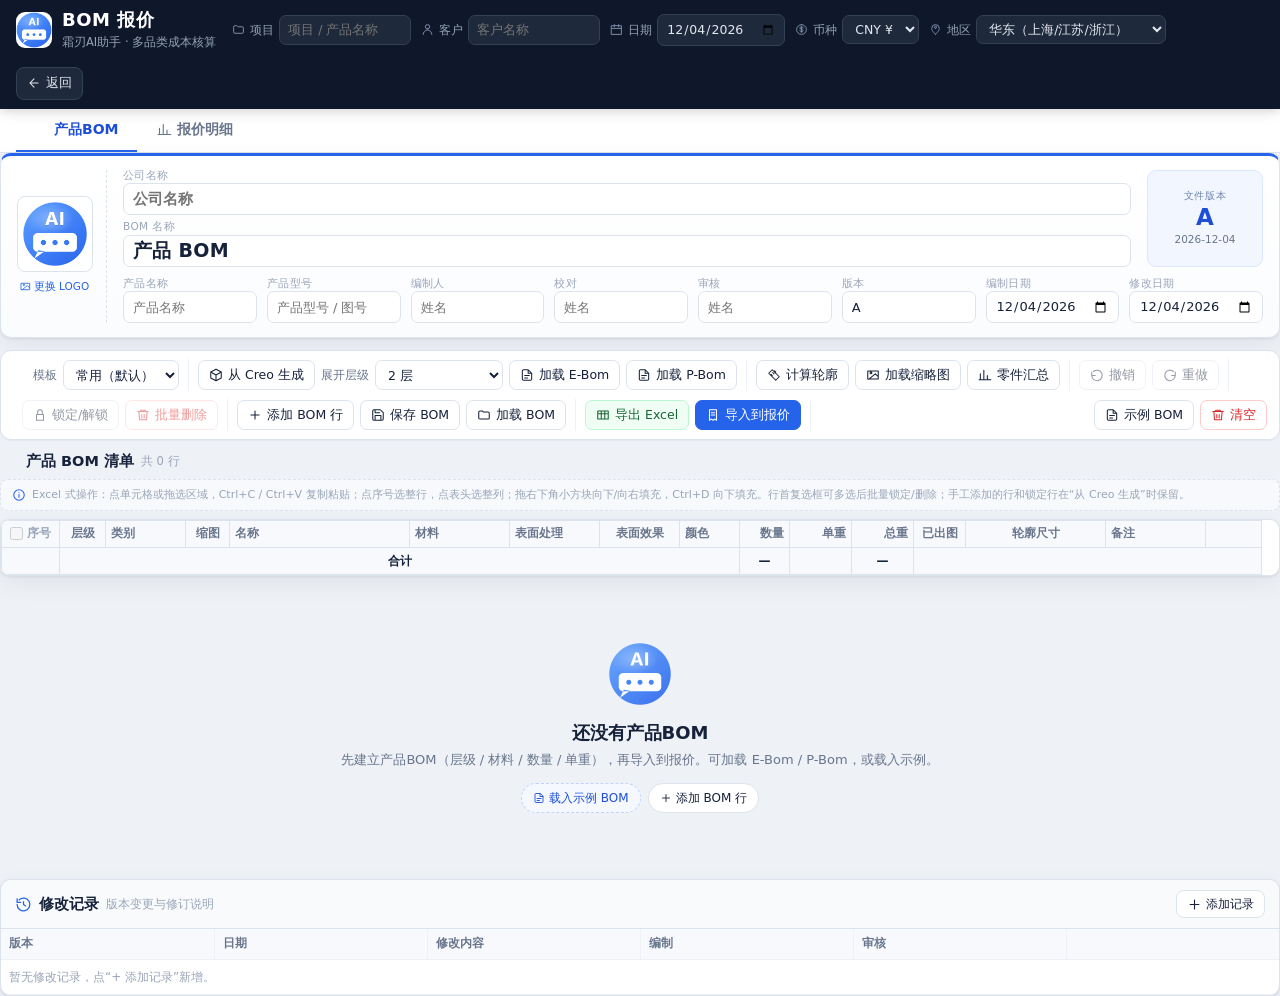
<file: app/bom.html>
<!DOCTYPE html>
<html lang="zh-CN">
<head>
<meta charset="utf-8">
<meta name="viewport" content="width=device-width, initial-scale=1">
<title>BOM 报价 · 霜刃AI助手</title>
<link rel="icon" href="favicon.png">
<link rel="stylesheet" href="bom.css?v=20261105b">
</head>
<body class="view-bom">
<svg class="svg-sprite" aria-hidden="true" focusable="false">
  <symbol id="i-plus" viewBox="0 0 24 24"><path d="M12 5v14M5 12h14"/></symbol>
  <symbol id="i-minus" viewBox="0 0 24 24"><path d="M5 12h14"/></symbol>
  <symbol id="i-trash" viewBox="0 0 24 24"><path d="M3 6h18M8 6V4h8v2M19 6l-1 14H6L5 6M10 11v6M14 11v6"/></symbol>
  <symbol id="i-save" viewBox="0 0 24 24"><path d="M19 21H5a2 2 0 0 1-2-2V5a2 2 0 0 1 2-2h11l5 5v11a2 2 0 0 1-2 2zM17 21v-8H7v8M7 3v5h8"/></symbol>
  <symbol id="i-folder" viewBox="0 0 24 24"><path d="M3 7a2 2 0 0 1 2-2h4l2 2h8a2 2 0 0 1 2 2v8a2 2 0 0 1-2 2H5a2 2 0 0 1-2-2z"/></symbol>
  <symbol id="i-file" viewBox="0 0 24 24"><path d="M14 3H6a2 2 0 0 0-2 2v14a2 2 0 0 0 2 2h12a2 2 0 0 0 2-2V9zM14 3v6h6M8 13h8M8 17h5"/></symbol>
  <symbol id="i-excel" viewBox="0 0 24 24"><path d="M3 5h18v14H3zM3 10h18M9 5v14M15 5v14"/></symbol>
  <symbol id="i-refresh" viewBox="0 0 24 24"><path d="M21 12a9 9 0 1 1-3-6.7M21 3v6h-6"/></symbol>
  <symbol id="i-undo" viewBox="0 0 24 24"><path d="M3 7v6h6M3 13a9 9 0 1 0 3-7"/></symbol>
  <symbol id="i-redo" viewBox="0 0 24 24"><path d="M21 7v6h-6M21 13a9 9 0 1 1-3-7"/></symbol>
  <symbol id="i-ruler" viewBox="0 0 24 24"><path d="M3 9l6-6 12 12-6 6zM7 11l2 2M10 8l2 2M13 5l2 2"/></symbol>
  <symbol id="i-image" viewBox="0 0 24 24"><path d="M3 5h18v14H3zM8.5 10a1.5 1.5 0 1 0 0-3 1.5 1.5 0 0 0 0 3M21 15l-5-5L5 19"/></symbol>
  <symbol id="i-chart" viewBox="0 0 24 24"><path d="M4 20V10M10 20V4M16 20v-7M22 20H2"/></symbol>
  <symbol id="i-cube" viewBox="0 0 24 24"><path d="M12 2l9 5v10l-9 5-9-5V7zM3 7l9 5 9-5M12 12v10"/></symbol>
  <symbol id="i-box" viewBox="0 0 24 24"><path d="M21 8l-9-5-9 5v8l9 5 9-5zM3 8l9 5 9-5M12 13v8"/></symbol>
  <symbol id="i-print" viewBox="0 0 24 24"><path d="M6 9V3h12v6M6 18H4a2 2 0 0 1-2-2v-5a2 2 0 0 1 2-2h16a2 2 0 0 1 2 2v5a2 2 0 0 1-2 2h-2M6 14h12v7H6z"/></symbol>
  <symbol id="i-back" viewBox="0 0 24 24"><path d="M19 12H5M12 19l-7-7 7-7"/></symbol>
  <symbol id="i-calendar" viewBox="0 0 24 24"><path d="M3 5h18v16H3zM3 10h18M8 3v4M16 3v4"/></symbol>
  <symbol id="i-user" viewBox="0 0 24 24"><path d="M20 21a8 8 0 1 0-16 0M12 11a4 4 0 1 0 0-8 4 4 0 0 0 0 8"/></symbol>
  <symbol id="i-coin" viewBox="0 0 24 24"><path d="M12 3a9 9 0 1 0 0 18 9 9 0 0 0 0-18zM12 7v10M15 9.5c0-1.4-1.3-2.5-3-2.5s-3 1-3 2.4c0 3.3 6 1.5 6 4.6 0 1.4-1.3 2.5-3 2.5s-3-1.1-3-2.5"/></symbol>
  <symbol id="i-pin" viewBox="0 0 24 24"><path d="M12 21s7-6.2 7-11a7 7 0 1 0-14 0c0 4.8 7 11 7 11zM12 10a2 2 0 1 0 0-4 2 2 0 0 0 0 4"/></symbol>
  <symbol id="i-settings" viewBox="0 0 24 24"><path d="M4 6h10M18 6h2M14 4v4M4 12h4M12 12h8M8 10v4M4 18h10M18 18h2M14 16v4"/></symbol>
  <symbol id="i-info" viewBox="0 0 24 24"><path d="M12 21a9 9 0 1 0 0-18 9 9 0 0 0 0 18zM12 11v5M12 8h.01"/></symbol>
  <symbol id="i-history" viewBox="0 0 24 24"><path d="M3 12a9 9 0 1 0 3-6.7M3 4v5h5M12 8v4l3 2"/></symbol>
  <symbol id="i-quote" viewBox="0 0 24 24"><path d="M6 3h12v18l-3-2-3 2-3-2-3 2zM9 8h6M9 12h6"/></symbol>
  <symbol id="i-code" viewBox="0 0 24 24"><path d="M8 8l-4 4 4 4M16 8l4 4-4 4"/></symbol>
  <symbol id="i-search" viewBox="0 0 24 24"><path d="M11 19a8 8 0 1 0 0-16 8 8 0 0 0 0 16zM21 21l-4.3-4.3"/></symbol>
  <symbol id="i-check" viewBox="0 0 24 24"><path d="M20 6L9 17l-5-5"/></symbol>
  <symbol id="i-close" viewBox="0 0 24 24"><path d="M6 6l12 12M18 6L6 18"/></symbol>
  <symbol id="i-lock" viewBox="0 0 24 24"><path d="M6 11h12v10H6zM8 11V7a4 4 0 0 1 8 0v4"/></symbol>
</svg>
<div id="topbar">
  <div class="brand">
    <img src="logo.png" alt="">
    <div>
      <b>BOM 报价</b>
      <small>霜刃AI助手 · 多品类成本核算</small>
    </div>
  </div>

  <div class="proj">
    <label><svg class="ico" aria-hidden="true"><use href="#i-folder"></use></svg>项目<input id="projName" placeholder="项目 / 产品名称"></label>
    <label><svg class="ico" aria-hidden="true"><use href="#i-user"></use></svg>客户<input id="projCustomer" placeholder="客户名称"></label>
    <label><svg class="ico" aria-hidden="true"><use href="#i-calendar"></use></svg>日期<input id="projDate" type="date"></label>
    <label><svg class="ico" aria-hidden="true"><use href="#i-coin"></use></svg>币种
      <select id="currency">
        <option value="CNY">CNY ¥</option>
        <option value="USD">USD $</option>
        <option value="EUR">EUR €</option>
      </select>
    </label>
    <label><svg class="ico" aria-hidden="true"><use href="#i-pin"></use></svg>地区
      <select id="region" title="选择加工地区，材料/加工/表面处理参考价按地区系数调整"></select>
    </label>
  </div>

  <div class="spacer"></div>
  <div class="actions">
    <button id="btnCreo" title="从当前 Creo 装配导入零件清单"><svg class="ico" aria-hidden="true"><use href="#i-cube"></use></svg>从 Creo 导入</button>
    <button id="btnStep" title="解析 STEP / IGES / BREP，自动计算体积和重量"><svg class="ico" aria-hidden="true"><use href="#i-box"></use></svg>STEP 导入</button>
    <button id="btnAdd" class="primary"><svg class="ico" aria-hidden="true"><use href="#i-plus"></use></svg>添加零件</button>
    <button id="btnCsv" title="导出正式报价单 Excel（含抬头、汇总、条款和签章）"><svg class="ico" aria-hidden="true"><use href="#i-excel"></use></svg>导出 Excel</button>
    <button id="btnJson" title="导出 JSON，便于备份和二次处理"><svg class="ico" aria-hidden="true"><use href="#i-code"></use></svg>导出 JSON</button>
    <button id="btnPrint" title="打印或另存为 PDF"><svg class="ico" aria-hidden="true"><use href="#i-print"></use></svg>打印 / PDF</button>
    <button id="btnBack" class="ghost" title="返回 AI 助手"><svg class="ico" aria-hidden="true"><use href="#i-back"></use></svg>返回</button>
  </div>
</div>

<div id="viewtabs">
  <button id="tabBom" class="active"><svg class="ico" aria-hidden="true"><use href="#i-table"></use></svg>产品BOM</button>
  <button id="tabQuote"><svg class="ico" aria-hidden="true"><use href="#i-chart"></use></svg>报价明细</button>
</div>

<div id="quoteDocHead" class="bomdochead quotedoc">
  <div class="bomdoc-logo">
    <img id="quoteLogo" src="logo.png" alt="LOGO">
    <label class="bomlogo-pick" id="quoteLogoPick" title="更换公司 LOGO">
      <svg class="ico" aria-hidden="true"><use href="#i-image"></use></svg>
      <span>更换 LOGO</span>
    </label>
  </div>

  <div class="bomdoc-main">
    <label class="docfield doc-company">
      <span>公司名称</span>
      <input id="quoteCompany" placeholder="公司名称">
    </label>
    <label class="docfield doc-title">
      <span>报价单名称</span>
      <input id="quoteDocName" placeholder="例如：XX 设备报价单">
    </label>
  </div>

  <div class="bomdoc-stamp" title="报价版本与日期">
    <span>报价版本</span>
    <b id="quoteVersionShow">A</b>
    <small id="quoteDateShow">—</small>
    <em id="quoteCurShow">CNY</em>
  </div>

  <div class="bomdoc-grid">
    <label class="docfield"><span>客户</span><input id="quoteCustomer" placeholder="客户名称"></label>
    <label class="docfield"><span>项目名称</span><input id="quoteProject" placeholder="项目 / 产品名称"></label>
    <label class="docfield"><span>报价单号</span><input id="quoteNo" placeholder="BJ-YYYYMMDD-001"></label>
    <label class="docfield"><span>报价日期</span><input id="quoteDate" type="date"></label>
    <label class="docfield"><span>有效期至</span><input id="quoteValid" type="date"></label>
    <label class="docfield"><span>编制人</span><input id="quotePreparedBy" placeholder="姓名"></label>
    <label class="docfield"><span>审核</span><input id="quoteReviewedBy" placeholder="姓名"></label>
    <label class="docfield"><span>版本</span><input id="quoteVersion" placeholder="A"></label>
  </div>
</div>

<div id="bomView">
  <div id="bomAssoc" class="bomassoc" hidden>
    关联装配：<b id="bomAssocName"></b>
    <button id="bomOpenAsm">打开装配</button>
  </div>

  <div id="bomDocHead" class="bomdochead">
    <div class="bomdoc-logo">
      <img id="bomLogo" src="logo.png" alt="LOGO">
      <label class="bomlogo-pick" title="更换公司 LOGO">
        <svg class="ico" aria-hidden="true"><use href="#i-image"></use></svg>
        <span>更换 LOGO</span>
        <input id="bomLogoFile" type="file" accept="image/*" hidden>
      </label>
    </div>

    <div class="bomdoc-main">
      <label class="docfield doc-company">
        <span>公司名称</span>
        <input id="bomCompany" placeholder="公司名称">
      </label>
      <label class="docfield doc-title">
        <span>BOM 名称</span>
        <input id="bomDocName" placeholder="例如：XX 设备产品 BOM">
      </label>
    </div>

    <div class="bomdoc-stamp" title="文档版本与最近修改日期">
      <span>文件版本</span>
      <b id="bomVersionShow">A</b>
      <small id="bomDateShow">—</small>
    </div>

    <div class="bomdoc-grid">
      <label class="docfield"><span>产品名称</span><input id="bomProductName" placeholder="产品名称"></label>
      <label class="docfield"><span>产品型号</span><input id="bomProductModel" placeholder="产品型号 / 图号"></label>
      <label class="docfield"><span>编制人</span><input id="bomPreparedBy" placeholder="姓名"></label>
      <label class="docfield"><span>校对</span><input id="bomCheckedBy" placeholder="姓名"></label>
      <label class="docfield"><span>审核</span><input id="bomReviewedBy" placeholder="姓名"></label>
      <label class="docfield"><span>版本</span><input id="bomVersion" placeholder="A"></label>
      <label class="docfield"><span>编制日期</span><input id="bomPreparedDate" type="date"></label>
      <label class="docfield"><span>修改日期</span><input id="bomModifiedDate" type="date"></label>
    </div>
  </div>

  <div id="bomTools" class="bomtools">
    <div class="tbgroup">
      <label class="bomtpl">
        <svg class="ico" aria-hidden="true"><use href="#i-table"></use></svg>
        <span>模板</span>
        <select id="bomTemplate">
          <option value="common">常用（默认）</option>
          <option value="blank">空白模板</option>
        </select>
      </label>
    </div>
    <div class="tbgroup">
      <button id="bomCreo" title="读取当前 Creo 装配，按所选层级展开子装配，生成多级 BOM"><svg class="ico" aria-hidden="true"><use href="#i-cube"></use></svg>从 Creo 生成</button>
      <label class="bomtpl" title="选择从 Creo 生成 BOM 时要展开到第几层子装配；全部 = 一直展开到零件；自定义可选择 1-12 层">
        <span>展开层级</span>
        <select id="bomDepth">
          <option value="1">1 层（仅顶层）</option>
          <option value="2" selected>2 层</option>
          <option value="3">3 层</option>
          <option value="4">4 层</option>
          <option value="5">5 层</option>
          <option value="0">全部</option>
          <option value="custom">自定义…</option>
        </select>
        <input id="bomDepthCustom" type="number" min="1" max="12" step="1" value="2"
          title="自定义展开层数（1-12）" style="display:none;width:56px">
      </label>
      <button id="bomLoadE" title="加载 HelloCreo E-Bom（CSV/JSON）"><svg class="ico" aria-hidden="true"><use href="#i-file"></use></svg>加载 E-Bom</button>
      <button id="bomLoadP" title="加载 HelloCreo P-Bom（CSV/JSON）"><svg class="ico" aria-hidden="true"><use href="#i-file"></use></svg>加载 P-Bom</button>
    </div>
    <div class="tbgroup">
      <button id="bomOutline" title="从当前 Creo 装配读取模型轮廓尺寸"><svg class="ico" aria-hidden="true"><use href="#i-ruler"></use></svg>计算轮廓</button>
      <button id="bomThumb" title="读取模型内嵌预览；在 Creo 视图管理器保存定向 Isometric 后保存模型可更新"><svg class="ico" aria-hidden="true"><use href="#i-image"></use></svg>加载缩略图</button>
      <button id="bomSummary" title="按材料汇总行数、数量和重量"><svg class="ico" aria-hidden="true"><use href="#i-chart"></use></svg>零件汇总</button>
    </div>
    <div class="tbgroup">
      <button id="bomUndo" disabled title="撤销上一步 BOM 修改（Ctrl+Z）"><svg class="ico" aria-hidden="true"><use href="#i-undo"></use></svg>撤销</button>
      <button id="bomRedo" disabled title="重做 BOM 修改（Ctrl+Y）"><svg class="ico" aria-hidden="true"><use href="#i-redo"></use></svg>重做</button>
    </div>
    <div class="tbgroup">
      <button id="bomLock" title="锁定/解锁勾选或选中的行：锁定后禁止编辑、删除，重新从 Creo 生成时保持不变"><svg class="ico" aria-hidden="true"><use href="#i-lock"></use></svg>锁定/解锁</button>
      <button id="bomBatchDel" class="danger" title="批量删除勾选或选中的行；锁定的行会跳过"><svg class="ico" aria-hidden="true"><use href="#i-trash"></use></svg>批量删除</button>
    </div>
    <div class="tbgroup">
      <button id="bomAdd"><svg class="ico" aria-hidden="true"><use href="#i-plus"></use></svg>添加 BOM 行</button>
      <button id="bomSaveFile" title="保存到当前 Creo 三维模型所在目录"><svg class="ico" aria-hidden="true"><use href="#i-save"></use></svg>保存 BOM</button>
      <button id="bomLoadFile"><svg class="ico" aria-hidden="true"><use href="#i-folder"></use></svg>加载 BOM</button>
    </div>
    <div class="tbgroup">
      <button id="bomExport" class="excel"><svg class="ico" aria-hidden="true"><use href="#i-excel"></use></svg>导出 Excel</button>
      <button id="bomToQuote" class="primary"><svg class="ico" aria-hidden="true"><use href="#i-quote"></use></svg>导入到报价</button>
    </div>
    <div class="tbgroup tb-end">
      <button id="bomDemo"><svg class="ico" aria-hidden="true"><use href="#i-file"></use></svg>示例 BOM</button>
      <button id="bomClear" class="danger"><svg class="ico" aria-hidden="true"><use href="#i-trash"></use></svg>清空</button>
    </div>
    <input id="bomFile" type="file" accept=".json,application/json" style="display:none">
    <input type="file" id="bomFileE" accept=".csv,.json,.txt" hidden>
    <input type="file" id="bomFileP" accept=".csv,.json,.txt" hidden>
  </div>

  <div class="bomsechead">
    <div class="sec-title">
      <svg class="ico" aria-hidden="true"><use href="#i-table"></use></svg>
      <b>产品 BOM 清单</b>
      <span class="muted" id="bomRowCount">共 0 行</span>
    </div>
  </div>
  <div id="bomStatus" class="status"></div>
  <div class="bomhint">
    <svg class="ico" aria-hidden="true"><use href="#i-info"></use></svg>
    <span>Excel 式操作：点单元格或拖选区域，Ctrl+C / Ctrl+V 复制粘贴；点序号选整行，点表头选整列；拖右下角小方块向下/向右填充，Ctrl+D 向下填充。行首复选框可多选后批量锁定/删除；手工添加的行和锁定行在“从 Creo 生成”时保留。</span>
  </div>
  <div class="tablewrap bomtablewrap">
    <table id="bomTable">
      <thead>
        <tr>
          <th class="b-no"><input type="checkbox" id="bomPickAll" title="全选/取消全选"> 序号</th>
          <th class="b-level">层级</th>
          <th class="b-kind">类别</th>
          <th class="b-thumb">缩图</th>
          <th class="b-name">名称</th>
          <th class="b-mat">材料</th>
          <th class="b-surface">表面处理</th>
          <th class="b-finish">表面效果</th>
          <th class="b-color">颜色</th>
          <th class="b-qty">数量</th>
          <th class="b-num">单重</th>
          <th class="b-num">总重</th>
          <th class="b-drawn">已出图</th>
          <th class="b-outline">轮廓尺寸</th>
          <th class="b-remark">备注</th>
          <th class="b-act"></th>
        </tr>
      </thead>
      <tbody id="bomRows"></tbody>
      <tfoot>
        <tr>
          <td></td>
          <td colspan="8">合计</td>
          <td class="c-num" id="bomTQty">—</td>
          <td></td>
          <td class="c-num" id="bomTWeight">—</td>
          <td colspan="4"></td>
        </tr>
      </tfoot>
    </table>
  </div>
  <div id="bomEmpty" class="empty">
    <img src="logo.png" alt="">
    <h2>还没有产品BOM</h2>
    <p>先建立产品BOM（层级 / 材料 / 数量 / 单重），再导入到报价。可加载 E-Bom / P-Bom，或载入示例。</p>
    <div class="quick">
      <button id="bomDemo2" class="demo"><svg class="ico" aria-hidden="true"><use href="#i-file"></use></svg>载入示例 BOM</button>
      <button id="bomAdd2"><svg class="ico" aria-hidden="true"><use href="#i-plus"></use></svg>添加 BOM 行</button>
    </div>
  </div>
  <div id="bomSummaryOut"></div>
  <div id="bomRev" class="bomrev">
    <div class="bomrevhead">
      <div class="sec-title">
        <svg class="ico" aria-hidden="true"><use href="#i-history"></use></svg>
        <b>修改记录</b>
        <span class="muted">版本变更与修订说明</span>
      </div>
      <button id="bomAddRev"><svg class="ico" aria-hidden="true"><use href="#i-plus"></use></svg>添加记录</button>
    </div>
    <table id="bomRevTable">
      <thead>
        <tr><th>版本</th><th>日期</th><th>修改内容</th><th>编制</th><th>审核</th><th></th></tr>
      </thead>
      <tbody id="bomRevRows"></tbody>
    </table>
  </div>
  <datalist id="bomMaterials">
    <option>AL6061</option><option>AL6063</option><option>AL5052</option>
    <option>SUS304</option><option>SUS316</option><option>STEEL</option>
    <option>Q235</option><option>45#</option><option>HT200</option>
    <option>QT450</option><option>ADC12</option><option>ZL102</option>
    <option>POM</option><option>PA6</option><option>ABS</option><option>PP</option>
    <option>PC</option><option>硅橡胶</option><option>黄铜</option><option>紫铜</option>
  </datalist>
  <datalist id="bomColors">
    <option>黑色</option><option>白色</option><option>灰色</option>
    <option>银色</option><option>红色</option><option>蓝色</option>
    <option>绿色</option><option>黄色</option><option>透明</option>
    <option>阳极氧化本色</option><option>按客户样板</option>
  </datalist>
  <datalist id="bomKindList">
    <option>组件</option><option>零件</option><option>标准件</option><option>外购件</option>
  </datalist>
  <datalist id="bomMaterialList"></datalist>
  <datalist id="bomSurfaceList"></datalist>
  <datalist id="bomFinishList"></datalist>
</div>

<div id="filterbar">
  <div id="cats" class="chips"></div>
  <div class="spacer"></div>
  <div class="search">
    <svg class="ico" aria-hidden="true"><use href="#i-search"></use></svg>
    <input id="search" placeholder="搜索名称 / 规格 / 备注">
  </div>
  <span id="marketInfo" class="marketinfo" title="材料网价来自新浪财经期货">网价未同步</span>
  <button id="btnMarket" class="mini" title="从新浪财经同步铝、铜、钢、塑料等期货网价"><svg class="ico" aria-hidden="true"><use href="#i-refresh"></use></svg>同步网价</button>
  <button id="btnRates" class="mini"><svg class="ico" aria-hidden="true"><use href="#i-settings"></use></svg>费率设置</button>
  <button id="btnClear" class="mini danger"><svg class="ico" aria-hidden="true"><use href="#i-trash"></use></svg>清空</button>
</div>

<div id="layout">
  <main>
    <div id="drop" class="drop">
      <div class="dropicon">&#8681;</div>
      <b>把 STEP / IGES / BREP 拖到这里</b>
      <span>自动拆实体、算体积、算克重和材料费；文件只在本机浏览器解析，不上传。</span>
      <input type="file" id="file" accept=".stp,.step,.igs,.iges,.brep" hidden>
    </div>

    <div id="status" class="status"></div>

    <div class="bomsechead">
      <div class="sec-title">
        <svg class="ico" aria-hidden="true"><use href="#i-chart"></use></svg>
        <b>报价明细</b>
        <span class="muted" id="quoteRowCount">共 0 项</span>
      </div>
      <span class="sec-note">单价已含损耗；管理费、利润和税见右侧汇总</span>
    </div>

    <div class="tablewrap">
      <table id="bom">
        <thead>
          <tr>
            <th class="c-no">#</th>
            <th class="c-cat">品类</th>
            <th class="c-name">名称 / 规格</th>
            <th class="c-qty">数量</th>
            <th class="c-num">单重 g</th>
            <th class="c-num">材料费</th>
            <th class="c-num">加工费</th>
            <th class="c-num">表面处理</th>
            <th class="c-num">模具摊销</th>
            <th class="c-num">外购费</th>
            <th class="c-num">单价</th>
            <th class="c-num">小计</th>
            <th class="c-act"></th>
          </tr>
        </thead>
        <tbody id="rows"></tbody>
        <tfoot>
          <tr>
            <td></td>
            <td colspan="3">合计</td>
            <td class="c-num" id="tWeight">—</td>
            <td class="c-num" id="tMat">—</td>
            <td class="c-num" id="tProc">—</td>
            <td class="c-num" id="tSurf">—</td>
            <td class="c-num" id="tMold">—</td>
            <td class="c-num" id="tBuy">—</td>
            <td class="c-num" id="tUnit">—</td>
            <td class="c-num" id="tTotal">—</td>
            <td></td>
          </tr>
        </tfoot>
      </table>
    </div>

    <div id="empty" class="empty">
      <img src="logo.png" alt="">
      <h2>还没有零件</h2>
      <p>点“添加零件”手工录入，或从 Creo 装配导入，或拖一个 STEP 文件进来。</p>
      <div class="quick">
        <button data-cat="plastic"><svg class="ico" aria-hidden="true"><use href="#i-plus"></use></svg>塑料件</button>
        <button data-cat="sheet"><svg class="ico" aria-hidden="true"><use href="#i-plus"></use></svg>钣金件</button>
        <button data-cat="diecast"><svg class="ico" aria-hidden="true"><use href="#i-plus"></use></svg>铸造件</button>
        <button data-cat="cnc"><svg class="ico" aria-hidden="true"><use href="#i-plus"></use></svg>CNC 件</button>
        <button data-cat="print3d"><svg class="ico" aria-hidden="true"><use href="#i-plus"></use></svg>3D 打印件</button>
        <button data-cat="electric"><svg class="ico" aria-hidden="true"><use href="#i-plus"></use></svg>电器件</button>
        <button data-cat="fastener"><svg class="ico" aria-hidden="true"><use href="#i-plus"></use></svg>紧固件</button>
        <button data-cat="wire"><svg class="ico" aria-hidden="true"><use href="#i-plus"></use></svg>线材</button>
        <button id="btnDemo" class="demo"><svg class="ico" aria-hidden="true"><use href="#i-file"></use></svg>载入示例</button>
      </div>
    </div>
  </main>

  <aside id="summary">
    <h3>报价汇总</h3>
    <div class="big">
      <span>含税总价</span>
      <b id="grand">¥0.00</b>
    </div>
    <div class="kv"><span>零件项数</span><b id="sItems">0</b></div>
    <div class="kv"><span>总数量</span><b id="sQty">0</b></div>
    <div class="kv"><span>材料费</span><b id="sMat">¥0.00</b></div>
    <div class="kv"><span>加工费</span><b id="sProc">¥0.00</b></div>
    <div class="kv"><span>表面处理</span><b id="sSurf">¥0.00</b></div>
    <div class="kv"><span>模具摊销</span><b id="sMold">¥0.00</b></div>
    <div class="kv"><span>外购件</span><b id="sBuy">¥0.00</b></div>
    <div class="kv"><span>损耗</span><b id="sLoss">¥0.00</b></div>
    <div class="kv"><span>未税小计</span><b id="sSub">¥0.00</b></div>
    <div class="kv"><span>运费 / 其他</span><b id="sExtra">¥0.00</b></div>
    <div class="kv"><span>管理费</span><b id="sMgmt">¥0.00</b></div>
    <div class="kv"><span>利润</span><b id="sProfit">¥0.00</b></div>
    <div class="kv"><span>税</span><b id="sTax">¥0.00</b></div>
    <div class="note">金额为估算值，最终以实际工艺、供应商报价和合同为准。</div>
  </aside>
</div>

<!-- ================= 行编辑弹窗 ================= -->
<div id="modal" class="modal">
  <div class="dialog">
    <div class="dhead">
      <b id="dTitle">编辑零件</b>
      <button class="x" id="dClose"><svg class="ico" aria-hidden="true"><use href="#i-close"></use></svg></button>
    </div>
    <div class="dbody">
      <div class="grid2">
        <label>品类
          <select id="fCat"></select>
        </label>
        <label>数量
          <input id="fQty" type="number" min="0" step="1" value="1">
        </label>
        <label class="wide">名称
          <input id="fName" placeholder="零件名称">
        </label>
        <label class="wide">规格 / 材料
          <input id="fSpec" placeholder="例如 ABS 黑色、6061-T6、1.5mm 冷轧板">
        </label>
      </div>

      <div class="sechead">成本参数</div>
      <div id="fields" class="fields"></div>

      <div class="grid2">
        <label>损耗率 %
          <input id="fLoss" type="number" min="0" step="0.1" value="0">
        </label>
        <label>单位
          <select id="fUnit">
            <option>件</option><option>个</option><option>套</option>
            <option>根</option><option>米</option><option>千克</option><option>组</option>
          </select>
        </label>
        <label class="wide">备注
          <input id="fRemark" placeholder="工艺、颜色、供应商等">
        </label>
      </div>

      <div id="preview" class="preview"></div>
    </div>
    <div class="dfoot">
      <button id="dDelete" class="danger"><svg class="ico" aria-hidden="true"><use href="#i-trash"></use></svg>删除</button>
      <div class="spacer"></div>
      <button id="dCancel"><svg class="ico" aria-hidden="true"><use href="#i-close"></use></svg>取消</button>
      <button id="dSave" class="primary"><svg class="ico" aria-hidden="true"><use href="#i-check"></use></svg>保存</button>
    </div>
  </div>
</div>

<!-- ================= 费率设置 ================= -->
<div id="rateModal" class="modal">
  <div class="dialog wide">
    <div class="dhead">
      <b>地区费率与网价</b>
      <button class="x" id="rClose"><svg class="ico" aria-hidden="true"><use href="#i-close"></use></svg></button>
    </div>
    <div class="dbody">
      <div class="sechead">地区与网价</div>
      <div class="grid2">
        <label>加工地区<select id="rRegion"></select></label>
        <label>网价状态<input id="rMarketStatus" readonly></label>
      </div>
      <p class="hint">材料价 = 内置参考价或期货网价折算 × 地区材料系数；加工费、表面处理 = 基准价 × 地区人工系数。下面留空表示自动，填入数字则固定使用该值。</p>

      <div class="sechead">全局费率</div>
      <div class="grid2">
        <label>管理费率 %<input id="rMgmt" type="number" min="0" step="0.1"></label>
        <label>利润率 %<input id="rProfit" type="number" min="0" step="0.1"></label>
        <label>税率 %<input id="rTax" type="number" min="0" step="0.1"></label>
        <label>运费<input id="rFreight" type="number" min="0" step="1"></label>
        <label>其他费用<input id="rOther" type="number" min="0" step="1"></label>
      </div>
      <p class="hint">管理费、利润和税按“未税小计 + 运费 + 其他”顺序计算；税按含利润金额计算。</p>

      <div class="sechead">材料参考价（元/kg）</div>
      <div id="rMaterials" class="rateGrid"></div>

      <div class="sechead">加工费率（元/小时、元/件或元/刀）</div>
      <div id="rProcesses" class="rateGrid"></div>

      <div class="sechead">表面处理（元/件）</div>
      <div id="rSurfaces" class="rateGrid"></div>
    </div>
    <div class="dfoot">
      <button id="rReset" class="danger"><svg class="ico" aria-hidden="true"><use href="#i-refresh"></use></svg>恢复默认</button>
      <button id="rApplyAll"><svg class="ico" aria-hidden="true"><use href="#i-check"></use></svg>全部套用地区费率</button>
      <div class="spacer"></div>
      <button id="rCancel"><svg class="ico" aria-hidden="true"><use href="#i-close"></use></svg>取消</button>
      <button id="rSave" class="primary"><svg class="ico" aria-hidden="true"><use href="#i-check"></use></svg>保存</button>
    </div>
  </div>
</div>

<div id="toast" class="toast"></div>

<script src="vendor/occt-import-js.js"></script>
<script src="bom_rates.js"></script>
<script src="bom.js?v=20261101a"></script>
<script src="bom_io.js?v=20261101n"></script>
<script src="bom_table.js?v=20261105d"></script>
</body>
</html>
</file>
<file: app/bom.css>
*{box-sizing:border-box}
:root{
  --bg:#eef1f6; --card:#fff; --line:#dde3ec; --line2:#eef1f6;
  --text:#16213a; --muted:#69758c; --faint:#9aa5b8;
  --accent:#2563eb; --accent2:#1d4ed8; --ok:#059669; --warn:#d97706; --danger:#dc2626;
  --head:#0f172a; --head2:#172033; --radius:10px;
  --shadow:0 1px 3px rgba(15,23,42,.08),0 8px 24px rgba(15,23,42,.06);
}
html,body{height:100%}
body{margin:0;background:var(--bg);color:var(--text);
     font:13.5px/1.5 "Microsoft YaHei","PingFang SC",system-ui,sans-serif}
button{font:inherit;cursor:pointer;border:1px solid var(--line);background:#fff;color:var(--text);
       padding:7px 12px;border-radius:8px;transition:.12s;white-space:nowrap}
button:hover{border-color:#b8c4d6;background:#f8fafc}
button.primary{background:var(--accent);border-color:var(--accent);color:#fff}
button.primary:hover{background:var(--accent2);border-color:var(--accent2)}
button.ghost{background:transparent;border-color:#334155;color:#cbd5e1}
button.ghost:hover{background:#1e293b;color:#fff}
button.danger{color:var(--danger);border-color:#fecaca}
button.danger:hover{background:#fef2f2;border-color:#fca5a5}
button.mini{padding:5px 10px;font-size:12.5px}
input,select{font:inherit;color:var(--text);background:#fff;border:1px solid var(--line);
             border-radius:7px;padding:6px 9px;outline:none;min-width:0}
input:focus,select:focus{border-color:var(--accent);box-shadow:0 0 0 3px rgba(37,99,235,.12)}
.spacer{flex:1}

/* ---------- top bar ---------- */
#topbar{position:sticky;top:0;z-index:40;background:var(--head);color:#fff;
        padding:9px 16px;display:flex;align-items:center;gap:16px;flex-wrap:wrap;
        box-shadow:0 2px 12px rgba(0,0,0,.18)}
.brand{display:flex;align-items:center;gap:10px;min-width:190px}
.brand img{width:36px;height:36px;border-radius:9px;background:#fff;object-fit:contain}
.brand b{display:block;font-size:18px;line-height:1.2;letter-spacing:.5px}
.brand small{color:#94a3b8;font-size:11.5px}
.proj{display:flex;gap:10px;flex-wrap:wrap;align-items:center}
.proj label{display:flex;align-items:center;gap:5px;font-size:12px;color:#94a3b8}
.proj label .ico{width:13px;height:13px;color:#7f8ea8}
.proj input,.proj select{background:#1e293b;border-color:#334155;color:#e2e8f0;
                         padding:5px 8px;font-size:12.5px}
.proj input{width:132px}
.proj input[type=date]{width:128px}
.actions{display:flex;gap:7px;flex-wrap:wrap}
.actions button{background:#1e293b;border-color:#334155;color:#e2e8f0;padding:6px 10px;font-size:12.5px}
.actions button:hover{background:#273449;border-color:#475569;color:#fff}
.actions button.primary{background:var(--accent);border-color:var(--accent);color:#fff}
.actions button.primary:hover{background:var(--accent2)}

/* ---------- filter bar ---------- */
#filterbar{position:sticky;top:var(--topH,58px);z-index:35;background:var(--card);
           border-bottom:1px solid var(--line);padding:8px 16px;display:flex;
           align-items:center;gap:8px;flex-wrap:wrap;box-shadow:0 1px 3px rgba(15,23,42,.04)}
.chips{display:flex;gap:6px;flex-wrap:wrap}
.chip{border:1px solid var(--line);background:#fff;border-radius:20px;padding:4px 11px;
      font-size:12.5px;color:var(--muted);cursor:pointer;user-select:none}
.chip:hover{border-color:#b8c4d6;color:var(--text)}
.chip.on{background:#e8efff;border-color:#bfd3ff;color:var(--accent2);font-weight:600}
.chip .n{color:var(--faint);font-size:11px;margin-left:3px}
.chip.on .n{color:#6d92e8}
.search{position:relative;display:flex;align-items:center}
.search .ico{position:absolute;left:9px;width:14px;height:14px;color:var(--faint);
  pointer-events:none}
.search input{width:220px;padding:6px 10px 6px 29px}
.marketinfo{font-size:11.5px;color:var(--faint);max-width:210px;overflow:hidden;
            text-overflow:ellipsis;white-space:nowrap}
.marketinfo.warn{color:var(--warn)}

/* ---------- BOM / quote view tabs ---------- */
#viewtabs{background:#fff;border-bottom:1px solid var(--line);display:flex;gap:2px;padding:0 16px}
#viewtabs button{border:none;border-bottom:2px solid transparent;border-radius:0;background:transparent;
  color:var(--muted);padding:10px 18px;font-weight:600;font-size:14px}
#viewtabs button:hover{background:#f8fafc;color:var(--text)}
#viewtabs button.active{border-bottom-color:var(--accent);color:var(--accent2)}
body.view-bom #filterbar,body.view-bom #layout{display:none}
body.view-quote #bomView{display:none}
body.view-bom #topbar .actions button:not(#btnBack){display:none}

/* ---------- icons ---------- */
.svg-sprite{position:absolute;width:0;height:0;overflow:hidden}
.ico{width:15px;height:15px;flex:none;fill:none;stroke:currentColor;stroke-width:1.8;
  stroke-linecap:round;stroke-linejoin:round;vertical-align:-3px}
button .ico{margin:0}
.actions button,#filterbar button,#viewtabs button,#bomTools button{display:inline-flex;
  align-items:center;gap:5px}
.actions button .ico,#filterbar button .ico{width:14px;height:14px}

/* ---------- product BOM document header ---------- */
.bomdochead{display:grid;grid-template-columns:90px minmax(0,1fr) 116px;
  grid-template-areas:"logo main stamp" "logo meta meta";
  gap:11px 16px;align-items:stretch;border:1px solid var(--line);
  border-top:3px solid var(--accent);border-radius:11px;
  background:linear-gradient(180deg,#fff,#fbfcfe);padding:14px 16px;margin-bottom:12px;
  box-shadow:var(--shadow)}
.bomdoc-logo{grid-area:logo;display:flex;flex-direction:column;align-items:center;
  justify-content:center;gap:5px;padding-right:14px;border-right:1px dashed var(--line)}
.bomdoc-logo img{width:76px;height:76px;object-fit:contain;border:1px solid var(--line);
  border-radius:8px;background:#fff;padding:4px}
.bomlogo-pick{display:inline-flex;align-items:center;gap:3px;font-size:10.5px;
  color:var(--accent);cursor:pointer;padding:2px 5px;border-radius:5px;white-space:nowrap}
.bomlogo-pick:hover{background:#eff6ff}
.bomlogo-pick .ico{width:11px;height:11px}
.bomdoc-main{grid-area:main;display:flex;flex-direction:column;justify-content:center;
  gap:6px;min-width:0}
.docfield{display:flex;flex-direction:column;gap:3px;min-width:0}
.docfield>span{font-size:10.5px;color:var(--faint);line-height:1;letter-spacing:.4px}
.docfield input{height:32px;padding:4px 9px;font-size:13px;background:#fff;
  border:1px solid var(--line);border-radius:7px}
.docfield input:hover{border-color:#c3cfdf}
.docfield input:focus{border-color:var(--accent);box-shadow:0 0 0 3px rgba(37,99,235,.12)}
.doc-company input{font-size:15px;font-weight:700}
.doc-title input{font-size:19px;font-weight:700;letter-spacing:.3px}
.bomdoc-stamp{grid-area:stamp;display:flex;flex-direction:column;align-items:center;
  justify-content:center;gap:2px;background:#f2f6ff;border:1px solid #dbe6ff;
  border-radius:9px;padding:8px 6px;text-align:center}
.bomdoc-stamp span{font-size:10px;color:#6d84ad;letter-spacing:.6px}
.bomdoc-stamp b{font-size:23px;line-height:1.1;color:var(--accent2)}
.bomdoc-stamp small{font-size:10.5px;color:var(--muted);font-variant-numeric:tabular-nums}
.bomdoc-stamp em{font-style:normal;font-size:10px;color:var(--faint);letter-spacing:.5px}
.bomdoc-grid{grid-area:meta;display:grid;grid-template-columns:repeat(8,minmax(0,1fr));
  gap:8px 10px}
#quoteDocHead{display:none;width:calc(100% - 32px);max-width:1800px;margin:12px auto 0}
body.view-quote #quoteDocHead{display:grid}

/* ---------- BOM toolbar ---------- */
.bomtools{display:flex;flex-wrap:wrap;align-items:center;gap:8px 0;background:var(--card);
  border:1px solid var(--line);border-radius:11px;padding:8px 12px;margin-bottom:12px;
  box-shadow:0 1px 2px rgba(15,23,42,.04)}
.tbgroup{display:flex;align-items:center;gap:6px;padding:0 9px;
  border-right:1px solid var(--line2);min-height:32px}
.tbgroup:first-child{padding-left:0}
#bomTools .tbgroup:last-of-type{border-right:none;padding-right:0}
#bomTools .tb-end{margin-left:auto}
#bomTools button{height:30px;padding:0 10px;border-radius:7px;font-size:12.5px;
  display:inline-flex;align-items:center;gap:5px;white-space:nowrap}
#bomTools button .ico{width:14px;height:14px}
#bomTools button.excel{color:#166534;border-color:#bbf7d0;background:#f0fdf4}
#bomTools button.excel:hover{background:#dcfce7;border-color:#86efac}
.bomtpl{display:flex;align-items:center;gap:6px;font-size:12px;color:var(--muted);white-space:nowrap}
.bomtpl .ico{width:14px;height:14px}
.bomtpl select{height:30px;padding:0 8px;font-size:12.5px;border-radius:7px}
.bomassoc{display:flex;align-items:center;gap:8px;margin:0 0 10px;padding:7px 11px;
  border:1px solid var(--line);border-radius:8px;background:#f8fafc;font-size:12.5px}
.bomassoc[hidden]{display:none}
.bomassoc button{height:28px;padding:0 10px;border-radius:6px}
.bomsechead{display:flex;align-items:center;justify-content:space-between;gap:10px;
  margin:2px 2px 8px;flex-wrap:wrap}
.sec-title{display:flex;align-items:center;gap:7px;font-size:14.5px;font-weight:700;
  color:var(--text);line-height:1.3}
.sec-title .ico{width:17px;height:17px;color:var(--accent)}
.sec-title .muted{font-weight:400;font-size:11.5px;color:var(--faint)}
.sec-note{font-size:11.5px;color:var(--faint)}
.bomhint{display:flex;align-items:flex-start;gap:6px;margin:0 0 9px;padding:7px 11px;
  background:#f7f9fc;border:1px dashed var(--line);border-radius:8px;
  font-size:11.5px;color:var(--muted);line-height:1.55}
.bomhint .ico{width:14px;height:14px;color:var(--accent);margin-top:1px}
.bomtablewrap{max-height:calc(100vh - 250px)}

/* ---------- revision records ---------- */
.bomrev{margin-top:16px;border:1px solid var(--line);border-radius:11px;background:var(--card);
  box-shadow:var(--shadow);overflow:hidden}
.bomrevhead{display:flex;align-items:center;gap:10px;padding:10px 14px;
  border-bottom:1px solid var(--line);background:#f8fafc;flex-wrap:wrap}
.bomrevhead .sec-title{font-size:14.5px}
.bomrevhead button{margin-left:auto;height:28px;padding:0 10px;font-size:11.5px;
  display:inline-flex;align-items:center;gap:4px}
#bomRevTable{width:100%;min-width:0;table-layout:fixed;font-size:12px}
#bomRevTable th,#bomRevTable td{padding:6px 8px;border-bottom:1px solid var(--line2);
  border-right:1px solid var(--line2)}
#bomRevTable th:last-child,#bomRevTable td:last-child{border-right:none}
#bomRevTable th{background:#f7f9fc;color:var(--muted);font-weight:600;text-align:left;font-size:11.5px}
#bomRevTable input{width:100%;padding:4px 6px;font-size:12px;background:transparent;
  border:1px solid transparent;border-radius:5px;text-align:left}
#bomRevTable input:hover{border-color:var(--line)}
#bomRevTable input:focus{border-color:var(--accent);background:#fff}
#bomRevTable .revno{width:64px}
#bomRevTable .revdate{width:118px}
#bomRevTable .revby{width:92px}
#bomRevTable .revdel{width:44px;text-align:center}
#bomRevTable .revdel button{border:none;background:transparent;color:var(--faint);padding:2px 7px}
#bomRevTable .revdel button:hover{color:var(--danger);background:#fef2f2}
#bomTable{min-width:1250px;font-size:12px;table-layout:fixed;width:auto;border:1px solid var(--line)}
#bomTable th,#bomTable td{border-right:1px solid var(--line);border-bottom:1px solid var(--line)}
#bomTable th:last-child,#bomTable td:last-child{border-right:none}
#bomTable td input,#bomTable td select{text-align:center}
#bomTable td.b-name input,#bomTable td.b-mat input,#bomTable td.b-mat select,
#bomTable td.b-surface input,#bomTable td.b-surface select,
#bomTable td.b-finish input,#bomTable td.b-finish select,
#bomTable td.b-color input,#bomTable td.b-remark input{text-align:left}
#bomTable th{text-align:center;white-space:nowrap;position:relative}
#bomTable th.b-name,#bomTable th.b-mat,#bomTable th.b-surface,#bomTable th.b-color,#bomTable th.b-remark{text-align:left}
#bomTable td{text-align:center}
#bomTable td.b-name,#bomTable td.b-kind,#bomTable td.b-surface,#bomTable td.b-color,#bomTable td.b-remark{text-align:left}
#bomTable th .colres{position:absolute;top:0;right:-3px;width:6px;height:100%;
  cursor:col-resize;z-index:3;user-select:none}
#bomTable th .colres:hover{background:rgba(37,99,235,.25)}
#bomTable th,#bomTable td{padding:4px 5px}
#bomTable th{font-size:11.5px}
#bomTable .b-no{width:58px;text-align:center;color:var(--faint)}
#bomTable .b-no .rownum{margin-left:3px;font-variant-numeric:tabular-nums}
#bomTable tr.manual td.b-no{box-shadow:inset 3px 0 0 #8b5cf6}
#bomTable tr.manual .rownum{color:#7c3aed;font-weight:700}
#bomTable .b-no input[type=checkbox],
#bomTable th.b-no input[type=checkbox]{width:13px;height:13px;padding:0;margin:0;
  border:none;background:none;vertical-align:middle;accent-color:var(--accent);cursor:pointer}
#bomTable .b-level{width:46px;text-align:center}
#bomTable .b-kind{width:80px;white-space:nowrap;text-align:left}
#bomTable .b-kind input{width:56px;display:inline-block;vertical-align:middle;margin-left:4px}
#bomTable .b-name{width:220px;min-width:220px}
#bomTable .b-name input{min-width:200px}
#bomTable .b-mat{width:100px}
#bomTable .b-surface{width:90px}
#bomTable .b-color{width:60px}
#bomTable .b-finish{width:80px}
#bomTable .b-qty{width:50px;text-align:right}
#bomTable .b-num{width:62px;text-align:right}
#bomTable .b-drawn{width:52px;text-align:center}
#bomTable .b-outline{width:140px}
#bomTable .b-remark{width:100px}
#bomTable .b-act{width:56px;text-align:center;white-space:nowrap}
#bomTable td input,#bomTable td select{width:100%;padding:2px 4px;font-size:11.5px;
  line-height:1.3;border:1px solid transparent;background:transparent;border-radius:5px}
#bomTable input[type=number]{-moz-appearance:textfield}
#bomTable input[type=number]::-webkit-inner-spin-button,
#bomTable input[type=number]::-webkit-outer-spin-button{-webkit-appearance:none;margin:0}
#bomTable td input:hover,#bomTable td select:hover{border-color:var(--line)}
#bomTable td input:focus,#bomTable td select:focus{border-color:var(--accent);background:#fff}
#bomTable tr.lvl0 td{background:#f8fafc}
#bomTable .kinddot{display:inline-block;width:9px;height:9px;border-radius:2px;
  margin-right:4px;vertical-align:middle}
#bomTable .kinddot.asm{background:#2563eb}
#bomTable .kinddot.part{background:#16a34a}
#bomTable .kinddot.std{background:#d97706}
#bomTable .kinddot.buy{background:#7c3aed}
#bomTable .namecell{padding-left:0}
#bomTable .b-thumb{width:44px;text-align:center}
#bomTable .bomthumb{width:34px;height:34px;display:inline-block;object-fit:cover;
  border:1px solid var(--line);border-radius:4px;background:#fff;cursor:zoom-in}
#bomTable .thumbnone{color:var(--faint);font-size:11px}
#bomTable td.b-thumb.thumbfail{color:var(--faint);font-size:10px;line-height:1.2}
#bomTable td.b-thumb.thumbfail::after{content:"无预览"}
#bomTable td{position:relative}
#bomTable td.cellsel{background:#eff6ff !important;box-shadow:inset 0 0 0 1px #2563eb}
#bomTable td.sel-edge{box-shadow:inset 0 0 0 2px #2563eb}
#bomTable .fillhandle{position:absolute;right:-3px;bottom:-3px;width:8px;height:8px;
  background:#2563eb;border:1px solid #fff;border-radius:1px;z-index:7;cursor:crosshair}
body.bomfilling{cursor:crosshair;user-select:none}
.bomhint{margin:0 0 8px;font-size:11px;color:var(--faint);line-height:1.5}
#bomTable .delrow{border:none;background:transparent;color:var(--faint);padding:2px 6px}
#bomTable .delrow:hover{color:var(--danger);background:#fef2f2}
#bomTable .delrow:disabled{color:#cbd5e1;cursor:not-allowed;background:transparent}
#bomTable .lockrow{border:none;background:transparent;color:#cbd5e1;padding:2px 4px}
#bomTable .lockrow .ico{width:12px;height:12px;vertical-align:-2px}
#bomTable .lockrow:hover{color:#b45309;background:#fffbeb}
#bomTable .lockrow.on{color:#b45309}
#bomTable tr.locked td{background:#fffbeb}
#bomTable input:disabled,#bomTable select:disabled{color:#94a3b8;background:transparent;cursor:not-allowed}
#bomTools button:disabled{opacity:.45;cursor:not-allowed}
#bomSummaryOut{margin-top:12px}
#bomSummaryOut table{min-width:620px;width:auto}
#bomSummaryOut th,#bomSummaryOut td{padding:5px 10px;font-size:12.5px}
#bomEmpty{margin:20px 0}

/* ---------- layout ---------- */
#layout{display:flex;align-items:flex-start;gap:14px;padding:14px 16px 40px;max-width:1800px;margin:0 auto}
main{flex:1;min-width:0}
#summary{width:286px;flex:none;position:sticky;top:calc(var(--topH,58px) + 52px);background:var(--card);
         border:1px solid var(--line);border-radius:var(--radius);padding:14px 16px;
         box-shadow:var(--shadow)}
#summary h3{margin:0 0 10px;font-size:15.5px;letter-spacing:.5px}
#summary .big{background:linear-gradient(135deg,#1e40af,#2563eb);color:#fff;border-radius:9px;
              padding:12px 14px;margin-bottom:12px}
#summary .big span{display:block;font-size:11.5px;opacity:.8}
#summary .big b{display:block;font-size:25px;line-height:1.25;font-weight:700;letter-spacing:.3px}
.kv{display:flex;justify-content:space-between;gap:10px;padding:4px 0;font-size:12.5px;
    border-bottom:1px dashed var(--line2)}
.kv:last-of-type{border-bottom:none}
.kv span{color:var(--muted)}
.kv b{font-weight:600;font-variant-numeric:tabular-nums}
.note{margin-top:10px;font-size:11px;color:var(--faint);line-height:1.5}

/* ---------- drop / status ---------- */
.drop{display:none;border:2px dashed #c3cfdf;border-radius:12px;background:#f8fafd;
      padding:18px;text-align:center;color:var(--muted);margin-bottom:12px}
.drop.over{border-color:var(--accent);background:#eff5ff}
.drop .dropicon{font-size:26px;line-height:1;color:var(--accent);margin-bottom:4px}
.drop b{display:block;color:var(--text);font-size:14px}
.drop span{display:block;font-size:12px;margin-top:3px}
body.dragging .drop{display:block}
.status{display:none;padding:9px 13px;border-radius:8px;margin-bottom:10px;font-size:12.5px}
.status.ok{display:block;background:#ecfdf5;border:1px solid #a7f3d0;color:#065f46}
.status.err{display:block;background:#fef2f2;border:1px solid #fecaca;color:#991b1b}
.status.info{display:block;background:#eff6ff;border:1px solid #bfdbfe;color:#1e40af}
.status.warn{display:block;background:#fffbeb;border:1px solid #fde68a;color:#92400e}
.spinner{display:inline-block;width:12px;height:12px;border:2px solid #bfdbfe;
         border-top-color:var(--accent);border-radius:50%;margin-right:6px;
         animation:spin .8s linear infinite;vertical-align:-1px}
@keyframes spin{to{transform:rotate(360deg)}}

/* ---------- table ---------- */
.tablewrap{background:var(--card);border:1px solid var(--line);border-radius:var(--radius);
           box-shadow:var(--shadow);overflow:auto;max-height:calc(100vh - var(--topH,58px) - 130px)}
table{width:100%;border-collapse:collapse;font-size:13px;min-width:1080px}
thead th{position:sticky;top:0;z-index:2;background:#f7f9fc;color:var(--muted);
         font-weight:600;text-align:left;padding:9px 8px;border-bottom:1px solid var(--line);
         white-space:nowrap;font-size:12.5px}
tbody td{padding:7px 8px;border-bottom:1px solid var(--line2);vertical-align:middle}
tbody tr{cursor:pointer}
tbody tr:hover{background:#f8fafd}
tbody tr.sel{background:#eff5ff}
.c-no{width:38px;color:var(--faint);text-align:center}
.c-cat{width:92px}
.c-name{min-width:230px}
.c-qty{width:96px;white-space:nowrap}
.qtyin{width:52px;padding:4px 5px;text-align:right;border-radius:6px;font-size:12.5px}
.c-num{text-align:right;font-variant-numeric:tabular-nums;white-space:nowrap;width:92px}
.c-act{width:44px;text-align:center}
.catbadge{display:inline-block;padding:1px 8px;border-radius:20px;font-size:11.5px;
          font-weight:600;white-space:nowrap}
.cat-plastic{background:#e0f2fe;color:#0369a1}
.cat-sheet{background:#dcfce7;color:#166534}
.cat-profile{background:#e0e7ff;color:#3730a3}
.cat-diecast{background:#fef3c7;color:#92400e}
.cat-cnc{background:#ede9fe;color:#5b21b6}
.cat-print3d{background:#fce7f3;color:#9d174d}
.cat-electric{background:#ffedd5;color:#9a3412}
.cat-fastener{background:#e2e8f0;color:#334155}
.cat-wire{background:#ccfbf1;color:#115e59}
.cat-other{background:#f1f5f9;color:#475569}
.cat-bomitem{background:#fef2f2;color:#991b1b}
.pname{font-weight:600;color:var(--text);line-height:1.35}
.pspec{color:var(--faint);font-size:11.5px;line-height:1.35;margin-top:1px}
.del{background:none;border:none;color:var(--faint);font-size:16px;padding:2px 6px;border-radius:6px}
.del:hover{background:#fee2e2;color:var(--danger)}
tfoot td{padding:9px 8px;background:#f7f9fc;font-weight:700;border-top:1px solid var(--line);
         position:sticky;bottom:0}
.empty{display:none;text-align:center;padding:46px 20px;color:var(--muted)}
.empty.show{display:block}
.empty img{width:64px;height:64px;opacity:.9}
.empty h2{margin:8px 0 4px;font-size:18px;color:var(--text)}
.empty p{margin:0 0 14px;font-size:13px}
.quick{display:flex;gap:7px;flex-wrap:wrap;justify-content:center}
.quick button{font-size:12px;padding:5px 11px;border-radius:20px;display:inline-flex;
  align-items:center;gap:4px}
.quick button .ico{width:12px;height:12px}
.quick button.demo{border-style:dashed;color:var(--accent2);border-color:#bfd3ff;background:#f5f9ff}

/* ---------- modal ---------- */
.modal{position:fixed;inset:0;z-index:100;background:rgba(15,23,42,.46);
       display:none;align-items:flex-start;justify-content:center;padding:40px 16px;overflow:auto}
.modal.show{display:flex}
.dialog{width:660px;max-width:100%;background:var(--card);border-radius:12px;
        box-shadow:0 24px 70px rgba(15,23,42,.32);overflow:hidden}
.dialog.small{width:460px}
.dialog.wide{width:860px}
.dhead{display:flex;align-items:center;justify-content:space-between;padding:13px 18px;
       border-bottom:1px solid var(--line);background:#f8fafc}
.dhead b{font-size:15.5px}
.dhead .x{background:none;border:none;font-size:22px;line-height:1;color:var(--muted);padding:0 4px}
.dhead .x:hover{color:var(--text);background:none}
.dbody{padding:16px 18px;max-height:calc(100vh - 190px);overflow:auto}
.dfoot{display:flex;gap:8px;align-items:center;padding:12px 18px;border-top:1px solid var(--line);
       background:#f8fafc}
.grid2{display:grid;grid-template-columns:1fr 1fr;gap:11px 14px}
.grid2 label{display:flex;flex-direction:column;gap:4px;font-size:12px;color:var(--muted)}
.grid2 label.wide{grid-column:1/-1}
.grid2 input,.grid2 select{width:100%}
.sechead{margin:16px 0 9px;font-size:12px;font-weight:700;color:var(--accent2);
         letter-spacing:.5px;border-left:3px solid var(--accent);padding-left:7px}
.fields{display:grid;grid-template-columns:1fr 1fr;gap:11px 14px}
.fields label{display:block;font-size:12px;color:var(--muted)}
.fields label.wide{grid-column:1/-1}
.fields input,.fields select{width:100%;margin-top:4px}
.fields .unit{color:var(--faint);font-size:10.5px;margin-left:2px}
.rateGrid{display:grid;grid-template-columns:repeat(3,minmax(0,1fr));gap:8px 14px}
.rateGrid .grp{grid-column:1/-1;font-size:11.5px;font-weight:700;color:var(--muted);
               margin-top:3px;padding-bottom:3px;border-bottom:1px dashed var(--line2)}
.rateGrid label{display:flex;align-items:center;gap:6px;font-size:11.5px;color:var(--muted);
                min-width:0}
.rateGrid label span{flex:1;min-width:0;overflow:hidden;text-overflow:ellipsis;white-space:nowrap}
.rateGrid input{width:82px;flex:none;padding:4px 6px;font-size:12px;text-align:right}
.preview{margin-top:15px;background:#f7f9fc;border:1px solid var(--line);border-radius:9px;
         padding:10px 13px;font-size:12.5px;display:flex;gap:18px;flex-wrap:wrap}
.preview b{font-size:15px;color:var(--accent2)}
.preview span{color:var(--muted)}
.hint{font-size:11.5px;color:var(--faint);margin:10px 0 0}

/* ---------- toast ---------- */
.toast{position:fixed;left:50%;bottom:26px;transform:translateX(-50%) translateY(16px);
       background:#0f172a;color:#fff;padding:9px 16px;border-radius:9px;font-size:12.5px;
       opacity:0;pointer-events:none;transition:.2s;z-index:200;max-width:80vw;
       box-shadow:0 10px 30px rgba(15,23,42,.3)}
.toast.show{opacity:1;transform:translateX(-50%) translateY(0)}

/* ---------- print ---------- */
@media print{
  body{background:#fff;font-size:11px}
  #topbar{position:static;background:#fff;color:#000;box-shadow:none;border-bottom:2px solid #000;
          padding:0 0 8px;margin-bottom:10px}
  .brand img{width:30px;height:30px}
  .brand small{color:#555}
  .proj input,.proj select{border:none;background:#fff;color:#000;padding:0;width:auto;
                            font-weight:600;min-width:0}
  .proj label{color:#555}
  .actions,#filterbar,#summary,#drop,#status,.c-act,tfoot,.del{display:none!important}
  #layout{display:block;padding:0;max-width:none}
  .tablewrap{border:none;box-shadow:none;max-height:none;overflow:visible}
  table{min-width:0;font-size:10.5px}
  thead th{position:static;background:#eee;color:#000;border-bottom:1px solid #000}
  tbody td{border-bottom:1px solid #ddd;padding:5px 4px}
  .catbadge{background:none!important;color:#000!important;padding:0;font-weight:400}
  .pname{font-weight:400}
  .printhead{display:block!important}
  #viewtabs,#bomTools,#bomEmpty,#bomStatus{display:none!important}
  .bomtablewrap{border:none;box-shadow:none;max-height:none;overflow:visible}
  #bomTable{min-width:0;font-size:10.5px}
  #bomTable input,#bomTable select{border:none;background:transparent;appearance:none;padding:0}
  #bomTable .b-no input{display:none!important}
  #bomTable .b-act{display:none}
}
.printhead{display:none;margin:0 0 8px;font-size:12px;color:#333}

@media (max-width:1180px){
  #summary{width:250px}
  .proj input{width:105px}
  .bomdoc-grid{grid-template-columns:repeat(4,minmax(0,1fr))}
}
@media (max-width:900px){
  .bomdochead{grid-template-columns:76px minmax(0,1fr);
    grid-template-areas:"logo main" "meta meta"}
  .bomdoc-stamp{display:none}
  .bomdoc-logo{padding-right:0;border-right:none}
}
@media (max-width:600px){
  .bomdoc-grid{grid-template-columns:repeat(2,minmax(0,1fr))}
  #quoteDocHead{width:calc(100% - 20px)}
}
@media (max-width:960px){
  #layout{display:block}
  #summary{width:auto;position:static;margin-top:14px}
  .tablewrap{max-height:none}
}
@media (max-width:760px){
  .rateGrid{grid-template-columns:1fr 1fr}
}
@media (max-width:520px){
  .rateGrid{grid-template-columns:1fr}
  .marketinfo{display:none}
}
</file>
